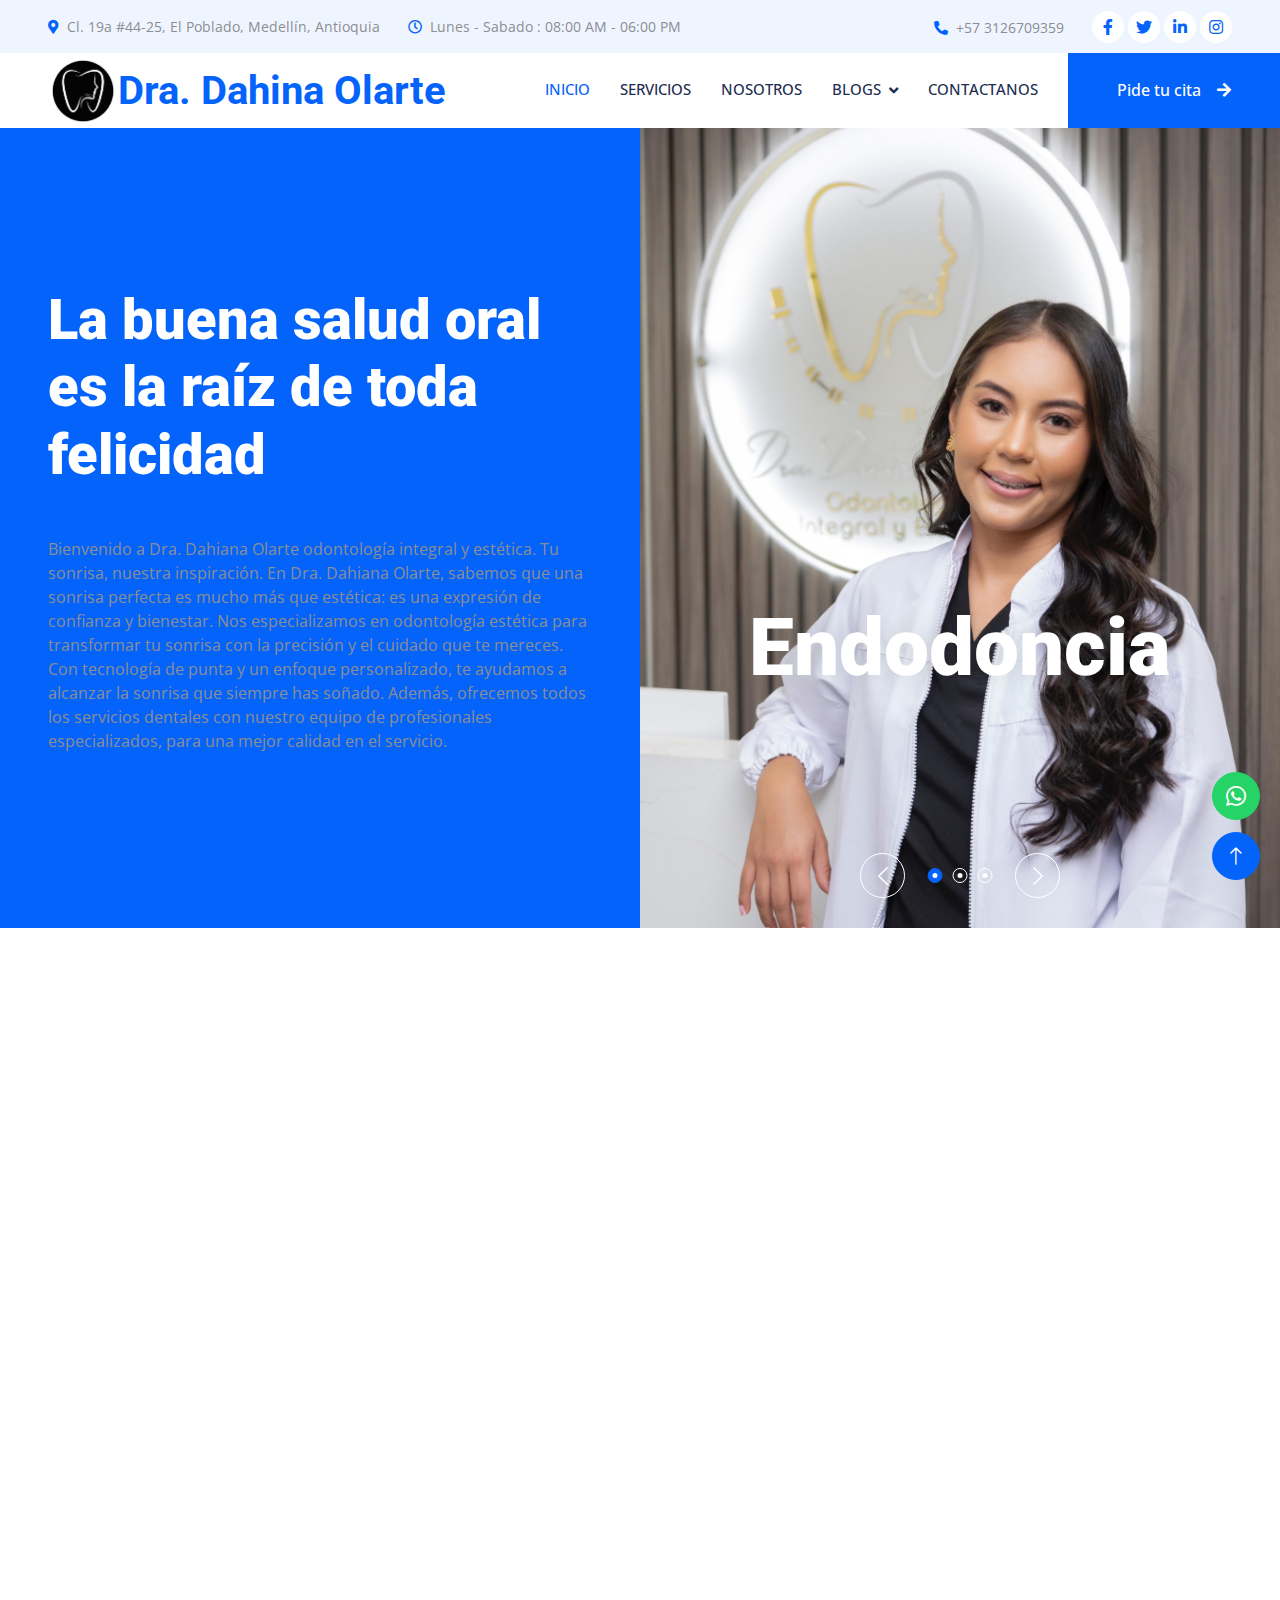
<file: index.html>
<!DOCTYPE html>
<html lang="en">

<head>
    <meta charset="utf-8">
    <title>Dra. Dahiana Olarte</title>
    <meta content="width=device-width, initial-scale=1.0" name="viewport">
    <meta content="" name="keywords">
    <meta content="" name="description">

    <!-- Favicon -->
    <link href="img/favicon.ico" rel="icon">

    <!-- Google Web Fonts -->
    <link rel="preconnect" href="https://fonts.googleapis.com">
    <link rel="preconnect" href="https://fonts.gstatic.com" crossorigin>
    <link href="https://fonts.googleapis.com/css2?family=Open+Sans:wght@400;500&family=Roboto:wght@500;700;900&display=swap" rel="stylesheet"> 

    <!-- Icon Font Stylesheet -->
    <link href="https://cdnjs.cloudflare.com/ajax/libs/font-awesome/5.10.0/css/all.min.css" rel="stylesheet">
    <link href="https://cdn.jsdelivr.net/npm/bootstrap-icons@1.4.1/font/bootstrap-icons.css" rel="stylesheet">

    <!-- Libraries Stylesheet -->
    <link href="lib/animate/animate.min.css" rel="stylesheet">
    <link href="lib/owlcarousel/assets/owl.carousel.min.css" rel="stylesheet">
    <link href="lib/tempusdominus/css/tempusdominus-bootstrap-4.min.css" rel="stylesheet" />

    <!-- Customized Bootstrap Stylesheet -->
    <link href="css/bootstrap.min.css" rel="stylesheet">

    <!-- Template Stylesheet -->
    <link href="css/style.css" rel="stylesheet">
</head>

<body>
    <!-- Spinner Start -->
    <div id="spinner" class="show bg-white position-fixed translate-middle w-100 vh-100 top-50 start-50 d-flex align-items-center justify-content-center">
        <div class="spinner-grow text-primary" style="width: 3rem; height: 3rem;" role="status">
            <span class="sr-only">Loading...</span>
        </div>
    </div>
    <!-- Spinner End -->


    <!-- Topbar Start -->
    <div class="container-fluid bg-light p-0 wow fadeIn" data-wow-delay="0.1s">
        <div class="row gx-0 d-none d-lg-flex">
            <div class="col-lg-7 px-5 text-start">
                <div class="h-100 d-inline-flex align-items-center py-3 me-4">
                    <small class="fa fa-map-marker-alt text-primary me-2"></small>
                    <small>Cl. 19a #44-25, El Poblado, Medellín, Antioquia</small>
                </div>
                <div class="h-100 d-inline-flex align-items-center py-3">
                    <small class="far fa-clock text-primary me-2"></small>
                    <small>Lunes - Sabado : 08:00 AM - 06:00 PM</small>
                </div>
            </div>
            <div class="col-lg-5 px-5 text-end">
                <div class="h-100 d-inline-flex align-items-center py-3 me-4">
                    <small class="fa fa-phone-alt text-primary me-2"></small>
                    <small>+57 3126709359</small>
                </div>
                <div class="h-100 d-inline-flex align-items-center">
                    <a class="btn btn-sm-square rounded-circle bg-white text-primary me-1" href="https://www.facebook.com/profile.php?id=100087294608413&locale=es_LA" target="_blank"><i class="fab fa-facebook-f"></i></a>
                    <a class="btn btn-sm-square rounded-circle bg-white text-primary me-1" href="" target="_blank"><i class="fab fa-twitter"></i></a>
                    <a class="btn btn-sm-square rounded-circle bg-white text-primary me-1" href="" target="_blank"><i class="fab fa-linkedin-in"></i></a>
                    <a class="btn btn-sm-square rounded-circle bg-white text-primary me-0" href="https://www.instagram.com/dra.dahianaolarte/" target="_blank"><i class="fab fa-instagram"></i></a>
                </div>
            </div>
        </div>
    </div>
    <!-- Topbar End -->


    <!-- Navbar Start -->
    <nav class="navbar navbar-expand-lg bg-white navbar-light sticky-top p-0 wow fadeIn" data-wow-delay="0.1s">
        <!-- <a href="index.html" class="navbar-brand d-flex align-items-center px-4 px-lg-5">
            <h1 class="m-0 text-primary"><i class="far fa-hospital me-3"></i>Klinik</h1>
        </a>
        <button type="button" class="navbar-toggler me-4" data-bs-toggle="collapse" data-bs-target="#navbarCollapse">
            <span class="navbar-toggler-icon"></span>
        </button> -->
        
        <a href="index.html" class="navbar-brand d-flex align-items-center px-4 px-lg-5">
            <img class="logo" src="./img/ELEMENTO_1 POSITIVO.png" alt="Klinik Logo" style="height: 70px; width: auto;">
            <h1 class="m-0 text-primary">Dra. Dahina Olarte</h1>
        </a>
        <button type="button" class="navbar-toggler me-4" data-bs-toggle="collapse" data-bs-target="#navbarCollapse">
            <span class="navbar-toggler-icon"></span>
        </button>
        



        <div class="collapse navbar-collapse" id="navbarCollapse">
            <div class="navbar-nav ms-auto p-4 p-lg-0">
                <a href="index.html" class="nav-item nav-link active">Inicio</a>
                <a href="service.html" class="nav-item nav-link">Servicios</a>
                <a href="about.html" class="nav-item nav-link">Nosotros</a>
                <div class="nav-item dropdown">
                    <a href="#" class="nav-link dropdown-toggle" data-bs-toggle="dropdown">Blogs</a>
                    <div class="dropdown-menu rounded-0 rounded-bottom m-0">
                        <a href="feature.html" class="dropdown-item">Características</a>
                        <a href="team.html" class="dropdown-item">Nuestros doctores</a>
                        <a href="appointment.html" class="dropdown-item">Cita</a>
                        <a href="testimonial.html" class="dropdown-item">Testimonios</a>
                        <a href="404.html" class="dropdown-item">404 Page</a>
                    </div>
                </div>
                <a href="contact.html" class="nav-item nav-link">Contactanos</a>
            </div>
            <a href="" class="btn btn-primary rounded-0 py-4 px-lg-5 d-none d-lg-block">Pide tu cita<i class="fa fa-arrow-right ms-3"></i></a>
        </div>
    </nav>
    <!-- Navbar End -->


    <!-- Header Start -->
    <!-- <div class="container-fluid header bg-primary p-0 mb-5">
        <div class="row g-0 align-items-center flex-column-reverse flex-lg-row">
            <div class="col-lg-6 p-5 wow fadeIn" data-wow-delay="0.1s">
                <h1 class="display-4 text-white mb-5">Good Health Is The Root Of All Heppiness</h1>
                <div class="row g-4">
                    <div class="col-sm-4">
                        <div class="border-start border-light ps-4">
                            <h2 class="text-white mb-1" data-toggle="counter-up">123</h2>
                            <p class="text-light mb-0">Expert Doctors</p>
                        </div>
                    </div>
                    <div class="col-sm-4">
                        <div class="border-start border-light ps-4">
                            <h2 class="text-white mb-1" data-toggle="counter-up">1234</h2>
                            <p class="text-light mb-0">Medical Stuff</p>
                        </div>
                    </div>
                    <div class="col-sm-4">
                        <div class="border-start border-light ps-4">
                            <h2 class="text-white mb-1" data-toggle="counter-up">12345</h2>
                            <p class="text-light mb-0">Total Patients</p>
                        </div>
                    </div>
                </div>
            </div>
            <div class="col-lg-6 wow fadeIn" data-wow-delay="0.5s">
                <div class="owl-carousel header-carousel">
                    <div class="owl-carousel-item position-relative">
                        <img class="img-fluid" src="img/carousel-1.jpg" alt="">
                        <div class="owl-carousel-text">
                            <h1 class="display-1 text-white mb-0">Cardiology</h1>
                        </div>
                    </div>
                    <div class="owl-carousel-item position-relative">
                        <img class="img-fluid" src="img/carousel-2.jpg" alt="">
                        <div class="owl-carousel-text">
                            <h1 class="display-1 text-white mb-0">Neurology</h1>
                        </div>
                    </div>
                    <div class="owl-carousel-item position-relative">
                        <img class="img-fluid" src="img/carousel-3.jpg" alt="">
                        <div class="owl-carousel-text">
                            <h1 class="display-1 text-white mb-0">Pulmonary</h1>
                        </div>
                    </div>
                </div>
            </div>
        </div>
    </div> -->

    <div class="container-fluid header bg-primary p-0 mb-5">
        <div class="row g-0 align-items-center flex-column-reverse flex-lg-row">
            <div class="col-lg-6 p-5 wow fadeIn" data-wow-delay="0.1s">
                <h1 class="display-4 text-white mb-5">La buena salud oral es la raíz de toda felicidad</h1>
                <p>
                    Bienvenido a Dra. Dahiana Olarte odontología integral y estética. 
                    Tu sonrisa, nuestra inspiración.
                    
                    En Dra. Dahiana Olarte,  sabemos que una sonrisa perfecta es mucho más que estética: es una expresión de confianza y bienestar. Nos especializamos en odontología estética para transformar tu sonrisa con la precisión y el cuidado que te mereces. Con tecnología de punta y un enfoque personalizado, te ayudamos a alcanzar la sonrisa que siempre has soñado.
                    
                    Además, ofrecemos todos los servicios dentales con nuestro equipo de profesionales especializados, para una mejor calidad en el servicio.</p>
            </div>
            <div class="col-lg-6 wow fadeIn" data-wow-delay="0.5s">
                <div class="owl-carousel header-carousel">
                    <div class="owl-carousel-item position-relative">
                        <img class="img-fluid" src="img/imagenPrincipal.jpg" alt="">
                        <div class="owl-carousel-text">
                            <h1 class="display-1 text-white mb-0">Endodoncia</h1>
                        </div>
                    </div>
                    <div class="owl-carousel-item position-relative">
                        <img class="img-fluid" src="img/imagen1.jpg" alt="">
                        <div class="owl-carousel-text">
                            <h1 class="display-1 text-white mb-0">Endodoncia</h1>
                        </div>
                    </div>
                    <div class="owl-carousel-item position-relative">
                        <img class="img-fluid" src="img/imagen2.jpg" alt="">
                        <div class="owl-carousel-text">
                            <h1 class="display-1 text-white mb-0">Odontología estética</h1>
                        </div>
                    </div>
                </div>
            </div>
        </div>
    </div>


    <!-- Header End -->


    <!-- About Start -->
    <div class="container-xxl py-5">
        <div class="container">
            <div class="row g-5">
                <div class="col-lg-6 wow fadeIn" data-wow-delay="0.1s">
                    <div class="d-flex flex-column">
                        <img class="img-fluid rounded w-75 align-self-end" src="img/mirando_los_dientes.jpg" alt="">
                        <img class="img-fluid rounded w-50 bg-white pt-3 pe-3" src="img/Dentista-con-un-modelo-dental.jpg" alt="" style="margin-top: -25%;">
                    </div>
                </div>
                <div class="col-lg-6 wow fadeIn" data-wow-delay="0.5s">
                    <p class="d-inline-block border rounded-pill py-1 px-4">Sobre nosotros</p>
                    <h1 class="mb-4">¿Por qué debería confiar en nosotros? ¡Conócenos!</h1>
                    <p>Ofrecemos todos los servicios dentales con nuestro equipo de profesionales especializados, garantizando la mejor calidad en cada tratamiento. Redefine tu sonrisa con nosotros. No se trata solo de estética, es una inversión en tu salud bucal y confianza personal. ¡Ven a conocernos y descubre cómo podemos ayudarte a lograr una sonrisa radiante y saludable! Agenda tu cita hoy y comienza el cambio.
                          </p>
                    <p class="mb-4">Redefine tu sonrisa con nosotros. No se trata solo de estética, es una inversión en tu salud y bienestar. ¡Visítanos y descubre cómo podemos transformar tu sonrisa con los mejores tratamientos dentales! Agenda tu cita y comienza el camino hacia una sonrisa perfecta.
                        </p>
                    <p><i class="far fa-check-circle text-primary me-3"></i>Atención odontológica de calidad</p>
                    <p><i class="far fa-check-circle text-primary me-3"></i>Solo odontólogos calificados</p>
                    <p><i class="far fa-check-circle text-primary me-3"></i>Especialistas en tratamientos dentales avanzados</p>
                    <a class="btn btn-primary rounded-pill py-3 px-5 mt-3" href="">Leer mas</a>
                </div>
            </div>
        </div>
    </div>
    <!-- About End -->


    <!-- Service Start -->
    <div class="container-xxl py-5">
        <div class="container">
            <div class="text-center mx-auto mb-5 wow fadeInUp" data-wow-delay="0.1s" style="max-width: 600px;">
                <p class="d-inline-block border rounded-pill py-1 px-4">servicios</p>
                <h1>
                    Soluciones de atención oral</h1>
            </div>
            <div class="row g-4">
                <div class="col-lg-4 col-md-6 wow fadeInUp" data-wow-delay="0.1s">
                    <div class="service-item bg-light rounded h-100 p-4 text-center">
                        <div class="d-inline-flex align-items-center justify-content-center bg-white rounded-circle mb-4" style="width: 190px; height: 190px;">
                            <img src="./img/sonrisa.jpg" alt="Descripción de la imagen" class="rounded-circle" style="width: 100%; height: 100%; object-fit: cover;">
                        </div>
                        <h4 class="mb-3">Diseño de sonrisa</h4>
                        <a class="btn" href=""><i class="fa fa-plus text-primary me-3"></i>Leer mas</a>
                    </div>
                </div>
                <div class="col-lg-4 col-md-6 wow fadeInUp" data-wow-delay="0.3s">
                    <div class="service-item bg-light rounded h-100 p-4 text-center">
                        <div class="d-inline-flex align-items-center justify-content-center bg-white mb-4" style="border-radius: 10%; width: 280px; height: 180px;">
                            <img src="./img/sonrisa.jpg" alt="Descripción de la imagen" style="border-radius: 10%; width: 100%; height: 100%; object-fit: contain cover;">
                        </div>
                        <h4 class="mb-3">Blanqueamiento dental</h4>
                        <a class="btn" href=""><i class="fa fa-plus text-primary me-3"></i>Leer mas</a>
                    </div>
                    
                </div>
                <div class="col-lg-4 col-md-6 wow fadeInUp" data-wow-delay="0.5s">
                    <div class="service-item bg-light rounded h-100 p-5">
                        <div class="d-inline-flex align-items-center justify-content-center bg-white rounded-circle mb-4" style="width: 65px; height: 65px;">
                            <i class="fa fa-brain text-primary fs-4"></i>
                        </div>
                        <h4 class="mb-3">Limpieza dental</h4>
                        <p class="mb-4">Erat ipsum justo amet duo et elitr dolor, est duo duo eos lorem sed diam stet diam sed stet.</p>
                        <a class="btn" href=""><i class="fa fa-plus text-primary me-3"></i>Leer mas</a>
                    </div>
                </div>
                <div class="col-lg-4 col-md-6 wow fadeInUp" data-wow-delay="0.1s">
                    <div class="service-item bg-light rounded h-100 p-5">
                        <div class="d-inline-flex align-items-center justify-content-center bg-white rounded-circle mb-4" style="width: 65px; height: 65px;">
                            <i class="fa fa-wheelchair text-primary fs-4"></i>
                        </div>
                        <h4 class="mb-3">Ortodoncia</h4>
                        <p class="mb-4">Erat ipsum justo amet duo et elitr dolor, est duo duo eos lorem sed diam stet diam sed stet.</p>
                        <a class="btn" href=""><i class="fa fa-plus text-primary me-3"></i>Read More</a>
                    </div>
                </div>
                <div class="col-lg-4 col-md-6 wow fadeInUp" data-wow-delay="0.3s">
                    <div class="service-item bg-light rounded h-100 p-5">
                        <div class="d-inline-flex align-items-center justify-content-center bg-white rounded-circle mb-4" style="width: 65px; height: 65px;">
                            <i class="fa fa-tooth text-primary fs-4"></i>
                        </div>
                        <h4 class="mb-3">Endodoncia</h4>
                        <p class="mb-4">Erat ipsum justo amet duo et elitr dolor, est duo duo eos lorem sed diam stet diam sed stet.</p>
                        <a class="btn" href=""><i class="fa fa-plus text-primary me-3"></i>Read More</a>
                    </div>
                </div>
                <div class="col-lg-4 col-md-6 wow fadeInUp" data-wow-delay="0.5s">
                    <div class="service-item bg-light rounded h-100 p-5">
                        <div class="d-inline-flex align-items-center justify-content-center bg-white rounded-circle mb-4" style="width: 65px; height: 65px;">
                            <i class="fa fa-vials text-primary fs-4"></i>
                        </div>
                        <h4 class="mb-3">cirugia maximofacial</h4>
                        <p class="mb-4">Erat ipsum justo amet duo et elitr dolor, est duo duo eos lorem sed diam stet diam sed stet.</p>
                        <a class="btn" href=""><i class="fa fa-plus text-primary me-3"></i>Read More</a>
                    </div>
                </div>
                <div class="col-lg-4 col-md-6 wow fadeInUp" data-wow-delay="0.5s">
                    <div class="service-item bg-light rounded h-100 p-5">
                        <div class="d-inline-flex align-items-center justify-content-center bg-white rounded-circle mb-4" style="width: 65px; height: 65px;">
                            <i class="fa fa-vials text-primary fs-4"></i>
                        </div>
                        <h4 class="mb-3">Peridoncia</h4>
                        <p class="mb-4">Erat ipsum justo amet duo et elitr dolor, est duo duo eos lorem sed diam stet diam sed stet.</p>
                        <a class="btn" href=""><i class="fa fa-plus text-primary me-3"></i>Read More</a>
                    </div>
                </div>
                <div class="col-lg-4 col-md-6 wow fadeInUp" data-wow-delay="0.5s">
                    <div class="service-item bg-light rounded h-100 p-5">
                        <div class="d-inline-flex align-items-center justify-content-center bg-white rounded-circle mb-4" style="width: 65px; height: 65px;">
                            <i class="fa fa-vials text-primary fs-4"></i>
                        </div>
                        <h4 class="mb-3">Protesis dental</h4>
                        <p class="mb-4">Erat ipsum justo amet duo et elitr dolor, est duo duo eos lorem sed diam stet diam sed stet.</p>
                        <a class="btn" href=""><i class="fa fa-plus text-primary me-3"></i>Read More</a>
                    </div>
                </div>
            </div>
        </div>
    </div>
    <!-- Service End -->


    <!-- Feature Start -->
    <div class="container-fluid bg-primary overflow-hidden my-5 px-lg-0">
        <div class="container feature px-lg-0">
            <div class="row g-0 mx-lg-0">
                <div class="col-lg-6 feature-text py-5 wow fadeIn" data-wow-delay="0.1s">
                    <div class="p-lg-5 ps-lg-0">
                        <p class="d-inline-block border rounded-pill text-light py-1 px-4">Características</p>
                        <h1 class="text-white mb-4">¿Por qué elegirnos?</h1>
                        <p class="text-white mb-4 pb-2">En nuestra clínica, nos preocupamos por mucho más que solo tu sonrisa: nos enfocamos en brindarte una experiencia cómoda, cálida y personalizada desde el primer momento. Creemos que cada paciente es único, por lo que trabajamos para entender tus necesidades y superar tus expectativas. Nuestra pasión por la odontología va de la mano con el compromiso de construir relaciones basadas en la confianza y el respeto. Aquí encontrarás un equipo que no solo cuida tus dientes, sino también tu tranquilidad y bienestar.</p>
                        <div class="row g-4">
                            <div class="col-6">
                                <div class="d-flex align-items-center">
                                    <div class="d-flex flex-shrink-0 align-items-center justify-content-center rounded-circle bg-light" style="width: 55px; height: 55px;">
                                        <i class="fa fa-user-md text-primary"></i>
                                    </div>
                                    <div class="ms-4">
                                        <p class="text-white mb-2">Experiencia</p>
                                        <h5 class="text-white mb-0">+5 años cuidando sonrisas</h5>
                                    </div>
                                </div>
                            </div>
                            <div class="col-6">
                                <div class="d-flex align-items-center">
                                    <div class="d-flex flex-shrink-0 align-items-center justify-content-center rounded-circle bg-light" style="width: 55px; height: 55px;">
                                        <i class="fa fa-check text-primary"></i>
                                    </div>
                                    <div class="ms-4">
                                        <p class="text-white mb-2">Nuestros especialistas</p>
                                        <h5 class="text-white mb-0">Odontólogos certificados</h5>
                                    </div>
                                </div>
                            </div>
                            <div class="col-6">
                                <div class="d-flex align-items-center">
                                    <div class="d-flex flex-shrink-0 align-items-center justify-content-center rounded-circle bg-light" style="width: 55px; height: 55px;">
                                        <i class="fas fa-tooth text-primary"></i>
                                    </div>
                                    <div class="ms-4">
                                        <p class="text-white mb-2">Innovación</p>
                                        <h5 class="text-white mb-0">Equipos de última generación</h5>
                                    </div>
                                </div>
                            </div>
                            <div class="col-6">
                                <div class="d-flex align-items-center">
                                    <div class="d-flex flex-shrink-0 align-items-center justify-content-center rounded-circle bg-light" style="width: 55px; height: 55px;">
                                        <i class="fas fa-stethoscope text-primary"></i>
                                    </div>
                                    <div class="ms-4">
                                        <p class="text-white mb-2">Nuestro compromiso</p>
                                        <h5 class="text-white mb-0">Trato humano y cercano</h5>
                                    </div>
                                </div>
                            </div>
                        </div>
                    </div>
                </div>
                <div class="col-lg-6 pe-lg-0 wow fadeIn" data-wow-delay="0.5s" style="min-height: 400px;">
                    <div class="position-relative h-100">
                        <img class="position-absolute img-fluid w-100 h-100" src="img/feature.jpg" style="object-fit: cover;" alt="">
                    </div>
                </div>
            </div>
        </div>
    </div>
    <!-- Feature End -->


    <!-- Team Start -->
    <div class="container-xxl py-5">
        <div class="container">
            <div class="text-center mx-auto mb-5 wow fadeInUp" data-wow-delay="0.1s" style="max-width: 600px;">
                <p class="d-inline-block border rounded-pill py-1 px-4">Doctores</p>
                <h1>Nuestros Experimentados Doctores</h1>
            </div>
            <div class="row g-4">
                <div class="col-lg-3 col-md-6 wow fadeInUp" data-wow-delay="0.1s">
                    <div class="team-item position-relative rounded overflow-hidden">
                        <div class="overflow-hidden">
                            <img class="img-fluid" src="img/team-1.jpg" alt="">
                        </div>
                        <div class="team-text bg-light text-center p-4">
                            <h5>Doctor Name</h5>
                            <p class="text-primary">Department</p>
                            <div class="team-social text-center">
                                <a class="btn btn-square" href=""><i class="fab fa-facebook-f"></i></a>
                                <a class="btn btn-square" href=""><i class="fab fa-twitter"></i></a>
                                <a class="btn btn-square" href=""><i class="fab fa-instagram"></i></a>
                            </div>
                        </div>
                    </div>
                </div>
                <div class="col-lg-3 col-md-6 wow fadeInUp" data-wow-delay="0.3s">
                    <div class="team-item position-relative rounded overflow-hidden">
                        <div class="overflow-hidden">
                            <img class="img-fluid" src="img/team-2.jpg" alt="">
                        </div>
                        <div class="team-text bg-light text-center p-4">
                            <h5>Doctor Name</h5>
                            <p class="text-primary">Department</p>
                            <div class="team-social text-center">
                                <a class="btn btn-square" href=""><i class="fab fa-facebook-f"></i></a>
                                <a class="btn btn-square" href=""><i class="fab fa-twitter"></i></a>
                                <a class="btn btn-square" href=""><i class="fab fa-instagram"></i></a>
                            </div>
                        </div>
                    </div>
                </div>
                <div class="col-lg-3 col-md-6 wow fadeInUp" data-wow-delay="0.5s">
                    <div class="team-item position-relative rounded overflow-hidden">
                        <div class="overflow-hidden">
                            <img class="img-fluid" src="img/team-3.jpg" alt="">
                        </div>
                        <div class="team-text bg-light text-center p-4">
                            <h5>Doctor Name</h5>
                            <p class="text-primary">Department</p>
                            <div class="team-social text-center">
                                <a class="btn btn-square" href=""><i class="fab fa-facebook-f"></i></a>
                                <a class="btn btn-square" href=""><i class="fab fa-twitter"></i></a>
                                <a class="btn btn-square" href=""><i class="fab fa-instagram"></i></a>
                            </div>
                        </div>
                    </div>
                </div>
                <div class="col-lg-3 col-md-6 wow fadeInUp" data-wow-delay="0.7s">
                    <div class="team-item position-relative rounded overflow-hidden">
                        <div class="overflow-hidden">
                            <img class="img-fluid" src="img/team-4.jpg" alt="">
                        </div>
                        <div class="team-text bg-light text-center p-4">
                            <h5>Doctor Name</h5>
                            <p class="text-primary">Department</p>
                            <div class="team-social text-center">
                                <a class="btn btn-square" href=""><i class="fab fa-facebook-f"></i></a>
                                <a class="btn btn-square" href=""><i class="fab fa-twitter"></i></a>
                                <a class="btn btn-square" href=""><i class="fab fa-instagram"></i></a>
                            </div>
                        </div>
                    </div>
                </div>
            </div>
        </div>
    </div>
    <!-- Team End -->


    <!-- Appointment Start -->
    <div class="container-xxl py-5">
        <div class="container">
            <div class="row g-5">
                <div class="col-lg-6 wow fadeInUp" data-wow-delay="0.1s">
                    <p class="d-inline-block border rounded-pill py-1 px-4">Appointment</p>
                    <h1 class="mb-4">Haga una cita para visitar a nuestro médico</h1>
                    <p class="mb-4">Tempor erat elitr rebum at clita. Diam dolor diam ipsum sit. Aliqu diam amet diam et eos. Clita erat ipsum et lorem et sit, sed stet lorem sit clita duo justo magna dolore erat amet</p>
                    <div class="bg-light rounded d-flex align-items-center p-5 mb-4">
                        <div class="d-flex flex-shrink-0 align-items-center justify-content-center rounded-circle bg-white" style="width: 55px; height: 55px;">
                            <i class="fa fa-phone-alt text-primary"></i>
                        </div>
                        <div class="ms-4">
                            <p class="mb-2">Llámanos ahora</p>
                            <h5 class="mb-0">+012 345 6789</h5>
                        </div>
                    </div>
                    <div class="bg-light rounded d-flex align-items-center p-5">
                        <div class="d-flex flex-shrink-0 align-items-center justify-content-center rounded-circle bg-white" style="width: 55px; height: 55px;">
                            <i class="fa fa-envelope-open text-primary"></i>
                        </div>
                        <div class="ms-4">
                            <p class="mb-2">Envíenos un correo electrónico ahora</p>
                            <h5 class="mb-0">info@example.com</h5>
                        </div>
                    </div>
                </div>
                <div class="col-lg-6 wow fadeInUp" data-wow-delay="0.5s">
                    <div class="bg-light rounded h-100 d-flex align-items-center p-5">
                        <form>
                            <div class="row g-3">
                                <div class="col-12 col-sm-6">
                                    <input type="text" class="form-control border-0" placeholder="Your Name" style="height: 55px;">
                                </div>
                                <div class="col-12 col-sm-6">
                                    <input type="email" class="form-control border-0" placeholder="Your Email" style="height: 55px;">
                                </div>
                                <div class="col-12 col-sm-6">
                                    <input type="text" class="form-control border-0" placeholder="Your Mobile" style="height: 55px;">
                                </div>
                                <div class="col-12 col-sm-6">
                                    <select class="form-select border-0" style="height: 55px;">
                                        <option selected>Choose Doctor</option>
                                        <option value="1">Doctor 1</option>
                                        <option value="2">Doctor 2</option>
                                        <option value="3">Doctor 3</option>
                                    </select>
                                </div>
                                <div class="col-12 col-sm-6">
                                    <div class="date" id="date" data-target-input="nearest">
                                        <input type="text"
                                            class="form-control border-0 datetimepicker-input"
                                            placeholder="Choose Date" data-target="#date" data-toggle="datetimepicker" style="height: 55px;">
                                    </div>
                                </div>
                                <div class="col-12 col-sm-6">
                                    <div class="time" id="time" data-target-input="nearest">
                                        <input type="text"
                                            class="form-control border-0 datetimepicker-input"
                                            placeholder="Choose Date" data-target="#time" data-toggle="datetimepicker" style="height: 55px;">
                                    </div>
                                </div>
                                <div class="col-12">
                                    <textarea class="form-control border-0" rows="5" placeholder="Describe your problem"></textarea>
                                </div>
                                <div class="col-12">
                                    <button class="btn btn-primary w-100 py-3" type="submit">Book Appointment</button>
                                </div>
                            </div>
                        </form>
                    </div>
                </div>
            </div>
        </div>
    </div>
    <!-- Appointment End -->


    <!-- Testimonial Start -->
    <div class="container-xxl py-5">
        <div class="container">
            <div class="text-center mx-auto mb-5 wow fadeInUp" data-wow-delay="0.1s" style="max-width: 600px;">
                <p class="d-inline-block border rounded-pill py-1 px-4">Testimonios</p>
                <h1>¡Qué dicen nuestros pacientes!</h1>
            </div>
            <div class="owl-carousel testimonial-carousel wow fadeInUp" data-wow-delay="0.1s">
                <div class="testimonial-item text-center">
                    <img class="img-fluid bg-light rounded-circle p-2 mx-auto mb-4" src="img/testimonial-1.jpg" style="width: 100px; height: 100px;">
                    <div class="testimonial-text rounded text-center p-4">
                        <p>Clita clita tempor justo dolor ipsum amet kasd amet duo justo duo duo labore sed sed. Magna ut diam sit et amet stet eos sed clita erat magna elitr erat sit sit erat at rebum justo sea clita.</p>
                        <h5 class="mb-1">Patient Name</h5>
                        <span class="fst-italic">Profession</span>
                    </div>
                </div>
                <div class="testimonial-item text-center">
                    <img class="img-fluid bg-light rounded-circle p-2 mx-auto mb-4" src="img/testimonial-2.jpg" style="width: 100px; height: 100px;">
                    <div class="testimonial-text rounded text-center p-4">
                        <p>Clita clita tempor justo dolor ipsum amet kasd amet duo justo duo duo labore sed sed. Magna ut diam sit et amet stet eos sed clita erat magna elitr erat sit sit erat at rebum justo sea clita.</p>
                        <h5 class="mb-1">Patient Name</h5>
                        <span class="fst-italic">Profession</span>
                    </div>
                </div>
                <div class="testimonial-item text-center">
                    <img class="img-fluid bg-light rounded-circle p-2 mx-auto mb-4" src="img/testimonial-3.jpg" style="width: 100px; height: 100px;">
                    <div class="testimonial-text rounded text-center p-4">
                        <p>Clita clita tempor justo dolor ipsum amet kasd amet duo justo duo duo labore sed sed. Magna ut diam sit et amet stet eos sed clita erat magna elitr erat sit sit erat at rebum justo sea clita.</p>
                        <h5 class="mb-1">Patient Name</h5>
                        <span class="fst-italic">Profession</span>
                    </div>
                </div>
            </div>
        </div>
    </div>
    <!-- Testimonial End -->


    <!-- Footer Start -->
    <div class="container-fluid bg-dark text-light footer mt-5 pt-5 wow fadeIn" data-wow-delay="0.1s">
        <div class="container py-5">
            <div class="row g-5">
                <div class="col-lg-3 col-md-6">
                    <h5 class="text-light mb-4">Address</h5>
                    <p class="mb-2"><i class="fa fa-map-marker-alt me-3"></i>123 Street, New York, USA</p>
                    <p class="mb-2"><i class="fa fa-phone-alt me-3"></i>+012 345 67890</p>
                    <p class="mb-2"><i class="fa fa-envelope me-3"></i>info@example.com</p>
                    <div class="d-flex pt-2">
                        <a class="btn btn-outline-light btn-social rounded-circle" href=""><i class="fab fa-twitter"></i></a>
                        <a class="btn btn-outline-light btn-social rounded-circle" href=""><i class="fab fa-facebook-f"></i></a>
                        <a class="btn btn-outline-light btn-social rounded-circle" href=""><i class="fab fa-youtube"></i></a>
                        <a class="btn btn-outline-light btn-social rounded-circle" href=""><i class="fab fa-linkedin-in"></i></a>
                    </div>
                </div>
                <div class="col-lg-3 col-md-6">
                    <h5 class="text-light mb-4">Services</h5>
                    <a class="btn btn-link" href="">Cardiology</a>
                    <a class="btn btn-link" href="">Pulmonary</a>
                    <a class="btn btn-link" href="">Neurology</a>
                    <a class="btn btn-link" href="">Orthopedics</a>
                    <a class="btn btn-link" href="">Laboratory</a>
                </div>
                <div class="col-lg-3 col-md-6">
                    <h5 class="text-light mb-4">Quick Links</h5>
                    <a class="btn btn-link" href="">About Us</a>
                    <a class="btn btn-link" href="">Contact Us</a>
                    <a class="btn btn-link" href="">Our Services</a>
                    <a class="btn btn-link" href="">Terms & Condition</a>
                    <a class="btn btn-link" href="">Support</a>
                </div>
                <div class="col-lg-3 col-md-6">
                    <h5 class="text-light mb-4">Newsletter</h5>
                    <p>Dolor amet sit justo amet elitr clita ipsum elitr est.</p>
                    <div class="position-relative mx-auto" style="max-width: 400px;">
                        <input class="form-control border-0 w-100 py-3 ps-4 pe-5" type="text" placeholder="Your email">
                        <button type="button" class="btn btn-primary py-2 position-absolute top-0 end-0 mt-2 me-2">SignUp</button>
                    </div>
                </div>
            </div>
        </div>
        <div class="container">
            <div class="copyright">
                <div class="row">
                    <div class="col-md-6 text-center text-md-start mb-3 mb-md-0">
                        &copy; <a class="border-bottom" href="#">Your Site Name</a>, All Right Reserved.
                    </div>
                    <div class="col-md-6 text-center text-md-end">
                        <!--/*** This template is free as long as you keep the footer author’s credit link/attribution link/backlink. If you'd like to use the template without the footer author’s credit link/attribution link/backlink, you can purchase the Credit Removal License from "https://htmlcodex.com/credit-removal". Thank you for your support. ***/-->
                        Designed By <a class="border-bottom" href="https://htmlcodex.com">HTML Codex</a>
                    </div>
                </div>
            </div>
        </div>
    </div>
    <!-- Footer End -->


    <!-- Back to Top -->
    
    <a href="#" class="btn btn-lg btn-primary btn-lg-square rounded-circle whatsapp-button"><i class="bi bi-whatsapp"></i></a>

    <a href="#" class="btn btn-lg btn-primary btn-lg-square rounded-circle back-to-top"><i class="bi bi-arrow-up"></i></a>


    <!-- JavaScript Libraries -->
    <script src="https://code.jquery.com/jquery-3.4.1.min.js"></script>
    <script src="https://cdn.jsdelivr.net/npm/bootstrap@5.0.0/dist/js/bootstrap.bundle.min.js"></script>
    <script src="lib/wow/wow.min.js"></script>
    <script src="lib/easing/easing.min.js"></script>
    <script src="lib/waypoints/waypoints.min.js"></script>
    <script src="lib/counterup/counterup.min.js"></script>
    <script src="lib/owlcarousel/owl.carousel.min.js"></script>
    <script src="lib/tempusdominus/js/moment.min.js"></script>
    <script src="lib/tempusdominus/js/moment-timezone.min.js"></script>
    <script src="lib/tempusdominus/js/tempusdominus-bootstrap-4.min.js"></script>

    <!-- Template Javascript -->
    <script src="js/main.js"></script>
</body>

</html>
</file>
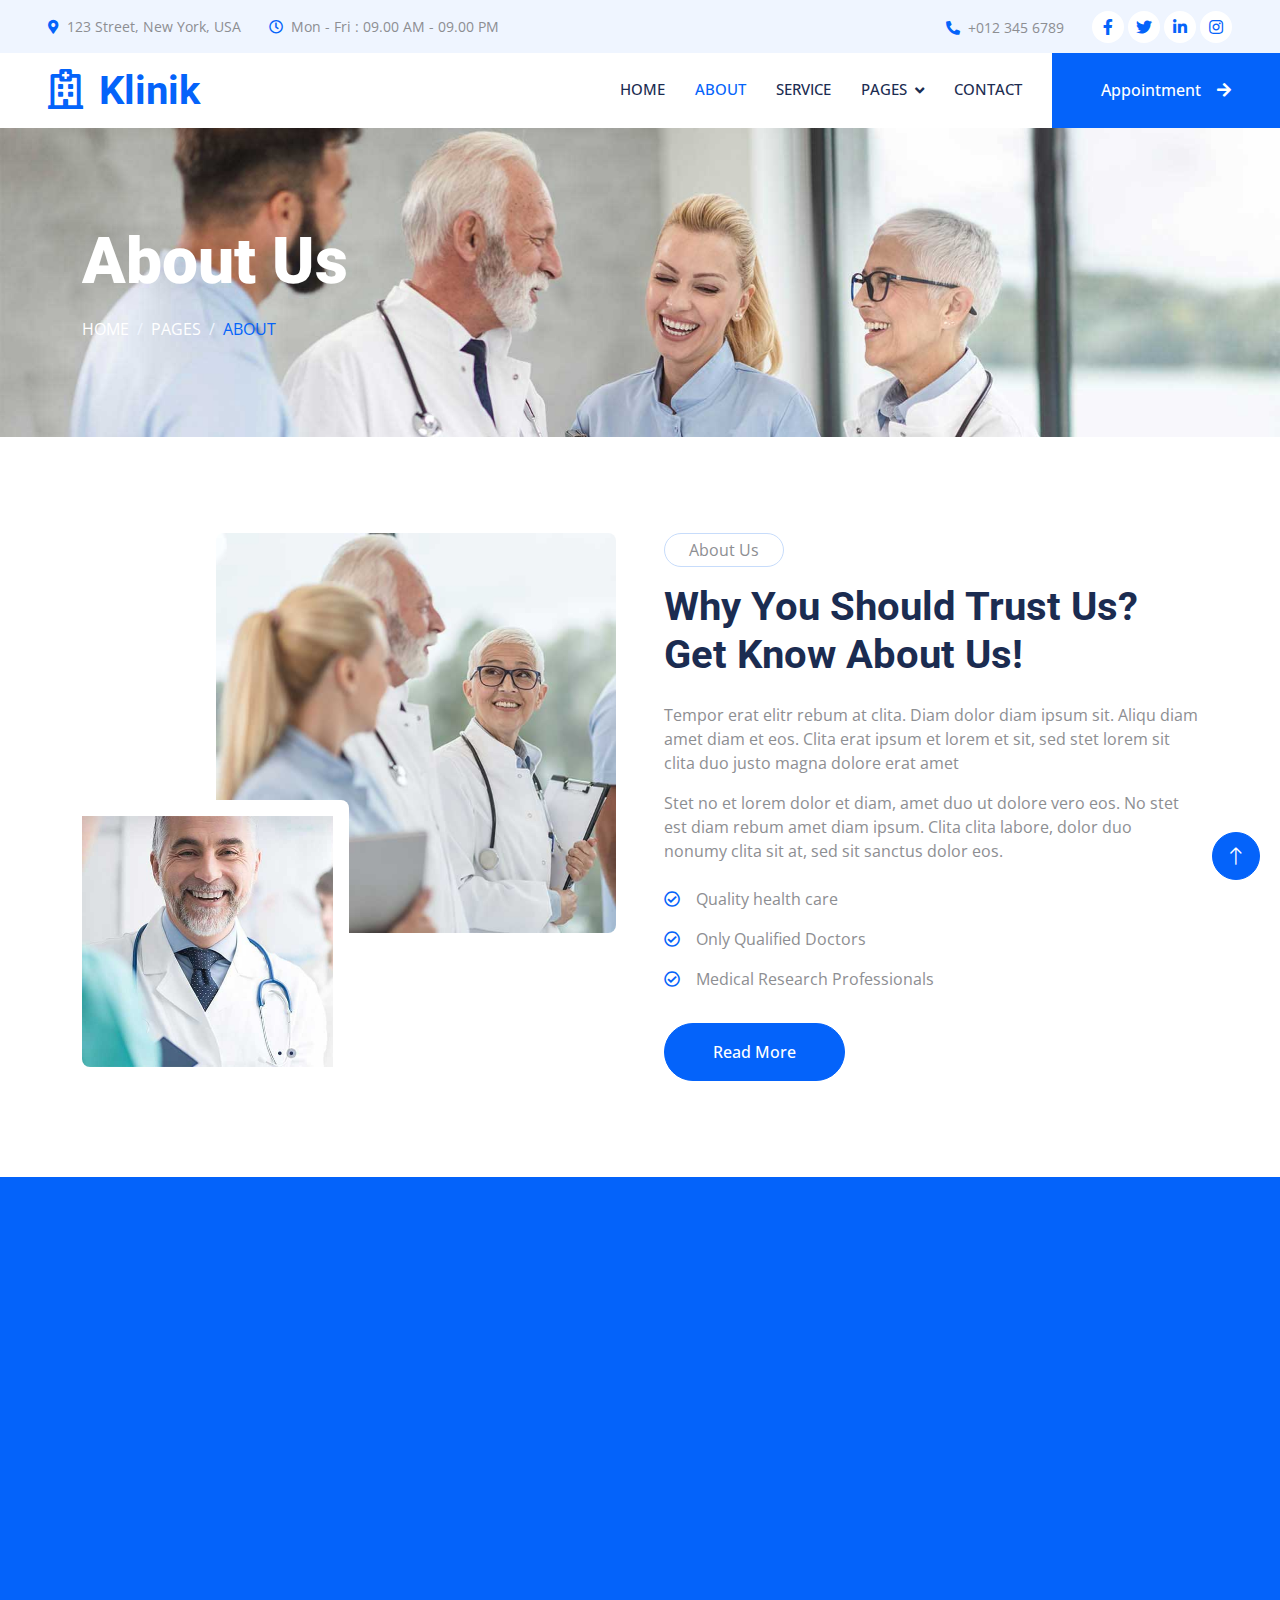
<file: about.html>
<!DOCTYPE html>
<html lang="en">

<head>
    <meta charset="utf-8">
    <title>Klinik - Clinic Website Template</title>
    <meta content="width=device-width, initial-scale=1.0" name="viewport">
    <meta content="" name="keywords">
    <meta content="" name="description">

    <!-- Favicon -->
    <link href="img/favicon.ico" rel="icon">

    <!-- Google Web Fonts -->
    <link rel="preconnect" href="https://fonts.googleapis.com">
    <link rel="preconnect" href="https://fonts.gstatic.com" crossorigin>
    <link href="https://fonts.googleapis.com/css2?family=Open+Sans:wght@400;500&family=Roboto:wght@500;700;900&display=swap" rel="stylesheet"> 

    <!-- Icon Font Stylesheet -->
    <link href="https://cdnjs.cloudflare.com/ajax/libs/font-awesome/5.10.0/css/all.min.css" rel="stylesheet">
    <link href="https://cdn.jsdelivr.net/npm/bootstrap-icons@1.4.1/font/bootstrap-icons.css" rel="stylesheet">

    <!-- Libraries Stylesheet -->
    <link href="lib/animate/animate.min.css" rel="stylesheet">
    <link href="lib/owlcarousel/assets/owl.carousel.min.css" rel="stylesheet">
    <link href="lib/tempusdominus/css/tempusdominus-bootstrap-4.min.css" rel="stylesheet" />

    <!-- Customized Bootstrap Stylesheet -->
    <link href="css/bootstrap.min.css" rel="stylesheet">

    <!-- Template Stylesheet -->
    <link href="css/style.css" rel="stylesheet">
</head>

<body>
    <!-- Spinner Start -->
    <div id="spinner" class="show bg-white position-fixed translate-middle w-100 vh-100 top-50 start-50 d-flex align-items-center justify-content-center">
        <div class="spinner-grow text-primary" style="width: 3rem; height: 3rem;" role="status">
            <span class="sr-only">Loading...</span>
        </div>
    </div>
    <!-- Spinner End -->


    <!-- Topbar Start -->
    <div class="container-fluid bg-light p-0 wow fadeIn" data-wow-delay="0.1s">
        <div class="row gx-0 d-none d-lg-flex">
            <div class="col-lg-7 px-5 text-start">
                <div class="h-100 d-inline-flex align-items-center py-3 me-4">
                    <small class="fa fa-map-marker-alt text-primary me-2"></small>
                    <small>123 Street, New York, USA</small>
                </div>
                <div class="h-100 d-inline-flex align-items-center py-3">
                    <small class="far fa-clock text-primary me-2"></small>
                    <small>Mon - Fri : 09.00 AM - 09.00 PM</small>
                </div>
            </div>
            <div class="col-lg-5 px-5 text-end">
                <div class="h-100 d-inline-flex align-items-center py-3 me-4">
                    <small class="fa fa-phone-alt text-primary me-2"></small>
                    <small>+012 345 6789</small>
                </div>
                <div class="h-100 d-inline-flex align-items-center">
                    <a class="btn btn-sm-square rounded-circle bg-white text-primary me-1" href=""><i class="fab fa-facebook-f"></i></a>
                    <a class="btn btn-sm-square rounded-circle bg-white text-primary me-1" href=""><i class="fab fa-twitter"></i></a>
                    <a class="btn btn-sm-square rounded-circle bg-white text-primary me-1" href=""><i class="fab fa-linkedin-in"></i></a>
                    <a class="btn btn-sm-square rounded-circle bg-white text-primary me-0" href=""><i class="fab fa-instagram"></i></a>
                </div>
            </div>
        </div>
    </div>
    <!-- Topbar End -->


    <!-- Navbar Start -->
    <nav class="navbar navbar-expand-lg bg-white navbar-light sticky-top p-0 wow fadeIn" data-wow-delay="0.1s">
        <a href="index.html" class="navbar-brand d-flex align-items-center px-4 px-lg-5">
            <h1 class="m-0 text-primary"><i class="far fa-hospital me-3"></i>Klinik</h1>
        </a>
        <button type="button" class="navbar-toggler me-4" data-bs-toggle="collapse" data-bs-target="#navbarCollapse">
            <span class="navbar-toggler-icon"></span>
        </button>
        <div class="collapse navbar-collapse" id="navbarCollapse">
            <div class="navbar-nav ms-auto p-4 p-lg-0">
                <a href="index.html" class="nav-item nav-link">Home</a>
                <a href="about.html" class="nav-item nav-link active">About</a>
                <a href="service.html" class="nav-item nav-link">Service</a>
                <div class="nav-item dropdown">
                    <a href="#" class="nav-link dropdown-toggle" data-bs-toggle="dropdown">Pages</a>
                    <div class="dropdown-menu rounded-0 rounded-bottom m-0">
                        <a href="feature.html" class="dropdown-item">Feature</a>
                        <a href="team.html" class="dropdown-item">Our Doctor</a>
                        <a href="appointment.html" class="dropdown-item">Appointment</a>
                        <a href="testimonial.html" class="dropdown-item">Testimonial</a>
                        <a href="404.html" class="dropdown-item">404 Page</a>
                    </div>
                </div>
                <a href="contact.html" class="nav-item nav-link">Contact</a>
            </div>
            <a href="" class="btn btn-primary rounded-0 py-4 px-lg-5 d-none d-lg-block">Appointment<i class="fa fa-arrow-right ms-3"></i></a>
        </div>
    </nav>
    <!-- Navbar End -->


    <!-- Page Header Start -->
    <div class="container-fluid page-header py-5 mb-5 wow fadeIn" data-wow-delay="0.1s">
        <div class="container py-5">
            <h1 class="display-3 text-white mb-3 animated slideInDown">About Us</h1>
            <nav aria-label="breadcrumb animated slideInDown">
                <ol class="breadcrumb text-uppercase mb-0">
                    <li class="breadcrumb-item"><a class="text-white" href="#">Home</a></li>
                    <li class="breadcrumb-item"><a class="text-white" href="#">Pages</a></li>
                    <li class="breadcrumb-item text-primary active" aria-current="page">About</li>
                </ol>
            </nav>
        </div>
    </div>
    <!-- Page Header End -->


    <!-- About Start -->
    <div class="container-xxl py-5">
        <div class="container">
            <div class="row g-5">
                <div class="col-lg-6 wow fadeIn" data-wow-delay="0.1s">
                    <div class="d-flex flex-column">
                        <img class="img-fluid rounded w-75 align-self-end" src="img/about-1.jpg" alt="">
                        <img class="img-fluid rounded w-50 bg-white pt-3 pe-3" src="img/about-2.jpg" alt="" style="margin-top: -25%;">
                    </div>
                </div>
                <div class="col-lg-6 wow fadeIn" data-wow-delay="0.5s">
                    <p class="d-inline-block border rounded-pill py-1 px-4">About Us</p>
                    <h1 class="mb-4">Why You Should Trust Us? Get Know About Us!</h1>
                    <p>Tempor erat elitr rebum at clita. Diam dolor diam ipsum sit. Aliqu diam amet diam et eos. Clita erat ipsum et lorem et sit, sed stet lorem sit clita duo justo magna dolore erat amet</p>
                    <p class="mb-4">Stet no et lorem dolor et diam, amet duo ut dolore vero eos. No stet est diam rebum amet diam ipsum. Clita clita labore, dolor duo nonumy clita sit at, sed sit sanctus dolor eos.</p>
                    <p><i class="far fa-check-circle text-primary me-3"></i>Quality health care</p>
                    <p><i class="far fa-check-circle text-primary me-3"></i>Only Qualified Doctors</p>
                    <p><i class="far fa-check-circle text-primary me-3"></i>Medical Research Professionals</p>
                    <a class="btn btn-primary rounded-pill py-3 px-5 mt-3" href="">Read More</a>
                </div>
            </div>
        </div>
    </div>
    <!-- About End -->


    <!-- Feature Start -->
    <div class="container-fluid bg-primary overflow-hidden my-5 px-lg-0">
        <div class="container feature px-lg-0">
            <div class="row g-0 mx-lg-0">
                <div class="col-lg-6 feature-text py-5 wow fadeIn" data-wow-delay="0.1s">
                    <div class="p-lg-5 ps-lg-0">
                        <p class="d-inline-block border rounded-pill text-light py-1 px-4">Features</p>
                        <h1 class="text-white mb-4">Why Choose Us</h1>
                        <p class="text-white mb-4 pb-2">Tempor erat elitr rebum at clita. Diam dolor diam ipsum sit. Aliqu diam amet diam et eos. Clita erat ipsum et lorem et sit, sed stet lorem sit clita duo justo erat amet</p>
                        <div class="row g-4">
                            <div class="col-6">
                                <div class="d-flex align-items-center">
                                    <div class="d-flex flex-shrink-0 align-items-center justify-content-center rounded-circle bg-light" style="width: 55px; height: 55px;">
                                        <i class="fa fa-user-md text-primary"></i>
                                    </div>
                                    <div class="ms-4">
                                        <p class="text-white mb-2">Experience</p>
                                        <h5 class="text-white mb-0">Doctors</h5>
                                    </div>
                                </div>
                            </div>
                            <div class="col-6">
                                <div class="d-flex align-items-center">
                                    <div class="d-flex flex-shrink-0 align-items-center justify-content-center rounded-circle bg-light" style="width: 55px; height: 55px;">
                                        <i class="fa fa-check text-primary"></i>
                                    </div>
                                    <div class="ms-4">
                                        <p class="text-white mb-2">Quality</p>
                                        <h5 class="text-white mb-0">Services</h5>
                                    </div>
                                </div>
                            </div>
                            <div class="col-6">
                                <div class="d-flex align-items-center">
                                    <div class="d-flex flex-shrink-0 align-items-center justify-content-center rounded-circle bg-light" style="width: 55px; height: 55px;">
                                        <i class="fa fa-comment-medical text-primary"></i>
                                    </div>
                                    <div class="ms-4">
                                        <p class="text-white mb-2">Positive</p>
                                        <h5 class="text-white mb-0">Consultation</h5>
                                    </div>
                                </div>
                            </div>
                            <div class="col-6">
                                <div class="d-flex align-items-center">
                                    <div class="d-flex flex-shrink-0 align-items-center justify-content-center rounded-circle bg-light" style="width: 55px; height: 55px;">
                                        <i class="fa fa-headphones text-primary"></i>
                                    </div>
                                    <div class="ms-4">
                                        <p class="text-white mb-2">24 Hours</p>
                                        <h5 class="text-white mb-0">Support</h5>
                                    </div>
                                </div>
                            </div>
                        </div>
                    </div>
                </div>
                <div class="col-lg-6 pe-lg-0 wow fadeIn" data-wow-delay="0.5s" style="min-height: 400px;">
                    <div class="position-relative h-100">
                        <img class="position-absolute img-fluid w-100 h-100" src="img/feature.jpg" style="object-fit: cover;" alt="">
                    </div>
                </div>
            </div>
        </div>
    </div>
    <!-- Feature End -->


    <!-- Team Start -->
    <div class="container-xxl py-5">
        <div class="container">
            <div class="text-center mx-auto mb-5 wow fadeInUp" data-wow-delay="0.1s" style="max-width: 600px;">
                <p class="d-inline-block border rounded-pill py-1 px-4">Doctors</p>
                <h1>Our Experience Doctors</h1>
            </div>
            <div class="row g-4">
                <div class="col-lg-3 col-md-6 wow fadeInUp" data-wow-delay="0.1s">
                    <div class="team-item position-relative rounded overflow-hidden">
                        <div class="overflow-hidden">
                            <img class="img-fluid" src="img/team-1.jpg" alt="">
                        </div>
                        <div class="team-text bg-light text-center p-4">
                            <h5>Doctor Name</h5>
                            <p class="text-primary">Department</p>
                            <div class="team-social text-center">
                                <a class="btn btn-square" href=""><i class="fab fa-facebook-f"></i></a>
                                <a class="btn btn-square" href=""><i class="fab fa-twitter"></i></a>
                                <a class="btn btn-square" href=""><i class="fab fa-instagram"></i></a>
                            </div>
                        </div>
                    </div>
                </div>
                <div class="col-lg-3 col-md-6 wow fadeInUp" data-wow-delay="0.3s">
                    <div class="team-item position-relative rounded overflow-hidden">
                        <div class="overflow-hidden">
                            <img class="img-fluid" src="img/team-2.jpg" alt="">
                        </div>
                        <div class="team-text bg-light text-center p-4">
                            <h5>Doctor Name</h5>
                            <p class="text-primary">Department</p>
                            <div class="team-social text-center">
                                <a class="btn btn-square" href=""><i class="fab fa-facebook-f"></i></a>
                                <a class="btn btn-square" href=""><i class="fab fa-twitter"></i></a>
                                <a class="btn btn-square" href=""><i class="fab fa-instagram"></i></a>
                            </div>
                        </div>
                    </div>
                </div>
                <div class="col-lg-3 col-md-6 wow fadeInUp" data-wow-delay="0.5s">
                    <div class="team-item position-relative rounded overflow-hidden">
                        <div class="overflow-hidden">
                            <img class="img-fluid" src="img/team-3.jpg" alt="">
                        </div>
                        <div class="team-text bg-light text-center p-4">
                            <h5>Doctor Name</h5>
                            <p class="text-primary">Department</p>
                            <div class="team-social text-center">
                                <a class="btn btn-square" href=""><i class="fab fa-facebook-f"></i></a>
                                <a class="btn btn-square" href=""><i class="fab fa-twitter"></i></a>
                                <a class="btn btn-square" href=""><i class="fab fa-instagram"></i></a>
                            </div>
                        </div>
                    </div>
                </div>
                <div class="col-lg-3 col-md-6 wow fadeInUp" data-wow-delay="0.7s">
                    <div class="team-item position-relative rounded overflow-hidden">
                        <div class="overflow-hidden">
                            <img class="img-fluid" src="img/team-4.jpg" alt="">
                        </div>
                        <div class="team-text bg-light text-center p-4">
                            <h5>Doctor Name</h5>
                            <p class="text-primary">Department</p>
                            <div class="team-social text-center">
                                <a class="btn btn-square" href=""><i class="fab fa-facebook-f"></i></a>
                                <a class="btn btn-square" href=""><i class="fab fa-twitter"></i></a>
                                <a class="btn btn-square" href=""><i class="fab fa-instagram"></i></a>
                            </div>
                        </div>
                    </div>
                </div>
            </div>
        </div>
    </div>
    <!-- Team End -->
        

    <!-- Footer Start -->
    <div class="container-fluid bg-dark text-light footer mt-5 pt-5 wow fadeIn" data-wow-delay="0.1s">
        <div class="container py-5">
            <div class="row g-5">
                <div class="col-lg-3 col-md-6">
                    <h5 class="text-light mb-4">Address</h5>
                    <p class="mb-2"><i class="fa fa-map-marker-alt me-3"></i>123 Street, New York, USA</p>
                    <p class="mb-2"><i class="fa fa-phone-alt me-3"></i>+012 345 67890</p>
                    <p class="mb-2"><i class="fa fa-envelope me-3"></i>info@example.com</p>
                    <div class="d-flex pt-2">
                        <a class="btn btn-outline-light btn-social rounded-circle" href=""><i class="fab fa-twitter"></i></a>
                        <a class="btn btn-outline-light btn-social rounded-circle" href=""><i class="fab fa-facebook-f"></i></a>
                        <a class="btn btn-outline-light btn-social rounded-circle" href=""><i class="fab fa-youtube"></i></a>
                        <a class="btn btn-outline-light btn-social rounded-circle" href=""><i class="fab fa-linkedin-in"></i></a>
                    </div>
                </div>
                <div class="col-lg-3 col-md-6">
                    <h5 class="text-light mb-4">Services</h5>
                    <a class="btn btn-link" href="">Cardiology</a>
                    <a class="btn btn-link" href="">Pulmonary</a>
                    <a class="btn btn-link" href="">Neurology</a>
                    <a class="btn btn-link" href="">Orthopedics</a>
                    <a class="btn btn-link" href="">Laboratory</a>
                </div>
                <div class="col-lg-3 col-md-6">
                    <h5 class="text-light mb-4">Quick Links</h5>
                    <a class="btn btn-link" href="">About Us</a>
                    <a class="btn btn-link" href="">Contact Us</a>
                    <a class="btn btn-link" href="">Our Services</a>
                    <a class="btn btn-link" href="">Terms & Condition</a>
                    <a class="btn btn-link" href="">Support</a>
                </div>
                <div class="col-lg-3 col-md-6">
                    <h5 class="text-light mb-4">Newsletter</h5>
                    <p>Dolor amet sit justo amet elitr clita ipsum elitr est.</p>
                    <div class="position-relative mx-auto" style="max-width: 400px;">
                        <input class="form-control border-0 w-100 py-3 ps-4 pe-5" type="text" placeholder="Your email">
                        <button type="button" class="btn btn-primary py-2 position-absolute top-0 end-0 mt-2 me-2">SignUp</button>
                    </div>
                </div>
            </div>
        </div>
        <div class="container">
            <div class="copyright">
                <div class="row">
                    <div class="col-md-6 text-center text-md-start mb-3 mb-md-0">
                        &copy; <a class="border-bottom" href="#">Your Site Name</a>, All Right Reserved.
                    </div>
                    <div class="col-md-6 text-center text-md-end">
                        <!--/*** This template is free as long as you keep the footer author’s credit link/attribution link/backlink. If you'd like to use the template without the footer author’s credit link/attribution link/backlink, you can purchase the Credit Removal License from "https://htmlcodex.com/credit-removal". Thank you for your support. ***/-->
                        Designed By <a class="border-bottom" href="https://htmlcodex.com">HTML Codex</a>
                    </div>
                </div>
            </div>
        </div>
    </div>
    <!-- Footer End -->


    <!-- Back to Top -->
    <a href="#" class="btn btn-lg btn-primary btn-lg-square rounded-circle back-to-top"><i class="bi bi-arrow-up"></i></a>


    <!-- JavaScript Libraries -->
    <script src="https://code.jquery.com/jquery-3.4.1.min.js"></script>
    <script src="https://cdn.jsdelivr.net/npm/bootstrap@5.0.0/dist/js/bootstrap.bundle.min.js"></script>
    <script src="lib/wow/wow.min.js"></script>
    <script src="lib/easing/easing.min.js"></script>
    <script src="lib/waypoints/waypoints.min.js"></script>
    <script src="lib/counterup/counterup.min.js"></script>
    <script src="lib/owlcarousel/owl.carousel.min.js"></script>
    <script src="lib/tempusdominus/js/moment.min.js"></script>
    <script src="lib/tempusdominus/js/moment-timezone.min.js"></script>
    <script src="lib/tempusdominus/js/tempusdominus-bootstrap-4.min.js"></script>

    <!-- Template Javascript -->
    <script src="js/main.js"></script>
</body>

</html>
</file>
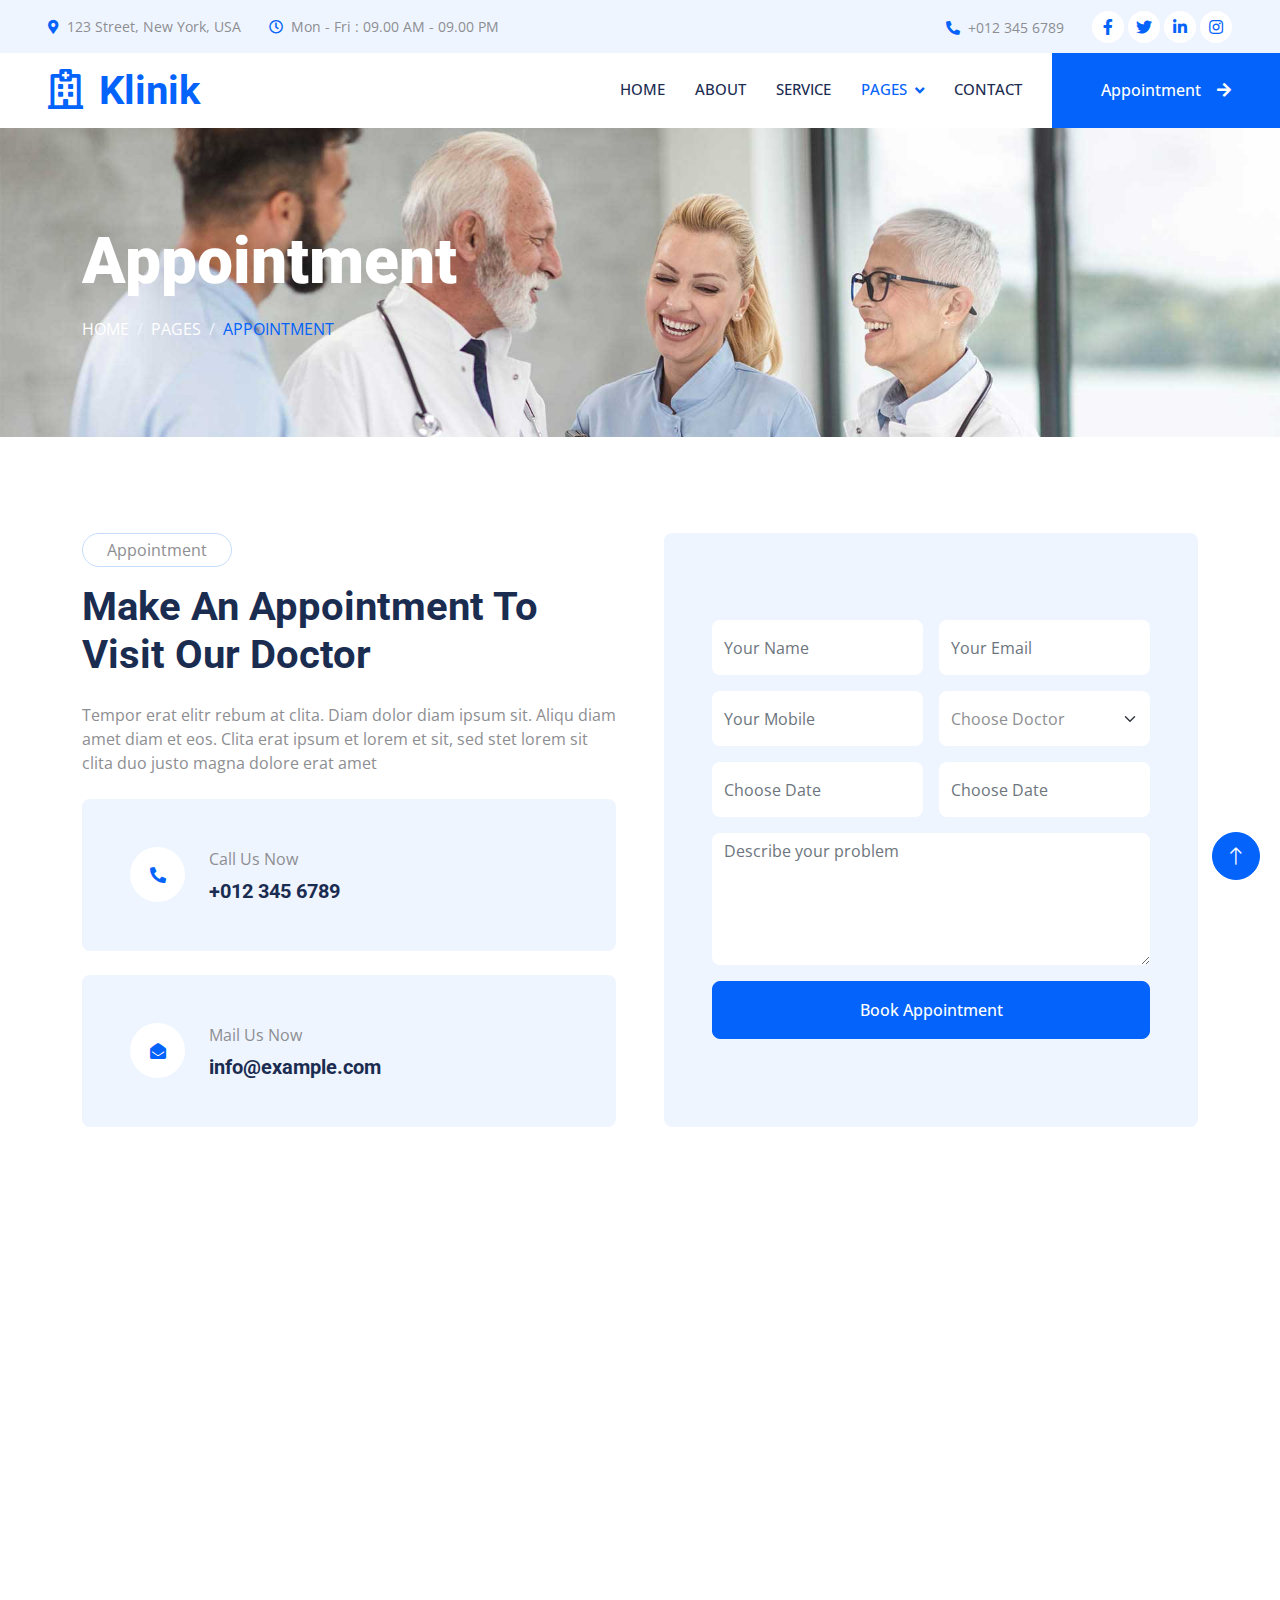
<file: appointment.html>
<!DOCTYPE html>
<html lang="en">

<head>
    <meta charset="utf-8">
    <title>Klinik - Clinic Website Template</title>
    <meta content="width=device-width, initial-scale=1.0" name="viewport">
    <meta content="" name="keywords">
    <meta content="" name="description">

    <!-- Favicon -->
    <link href="img/favicon.ico" rel="icon">

    <!-- Google Web Fonts -->
    <link rel="preconnect" href="https://fonts.googleapis.com">
    <link rel="preconnect" href="https://fonts.gstatic.com" crossorigin>
    <link href="https://fonts.googleapis.com/css2?family=Open+Sans:wght@400;500&family=Roboto:wght@500;700;900&display=swap" rel="stylesheet"> 

    <!-- Icon Font Stylesheet -->
    <link href="https://cdnjs.cloudflare.com/ajax/libs/font-awesome/5.10.0/css/all.min.css" rel="stylesheet">
    <link href="https://cdn.jsdelivr.net/npm/bootstrap-icons@1.4.1/font/bootstrap-icons.css" rel="stylesheet">

    <!-- Libraries Stylesheet -->
    <link href="lib/animate/animate.min.css" rel="stylesheet">
    <link href="lib/owlcarousel/assets/owl.carousel.min.css" rel="stylesheet">
    <link href="lib/tempusdominus/css/tempusdominus-bootstrap-4.min.css" rel="stylesheet" />

    <!-- Customized Bootstrap Stylesheet -->
    <link href="css/bootstrap.min.css" rel="stylesheet">

    <!-- Template Stylesheet -->
    <link href="css/style.css" rel="stylesheet">
</head>

<body>
    <!-- Spinner Start -->
    <div id="spinner" class="show bg-white position-fixed translate-middle w-100 vh-100 top-50 start-50 d-flex align-items-center justify-content-center">
        <div class="spinner-grow text-primary" style="width: 3rem; height: 3rem;" role="status">
            <span class="sr-only">Loading...</span>
        </div>
    </div>
    <!-- Spinner End -->


    <!-- Topbar Start -->
    <div class="container-fluid bg-light p-0 wow fadeIn" data-wow-delay="0.1s">
        <div class="row gx-0 d-none d-lg-flex">
            <div class="col-lg-7 px-5 text-start">
                <div class="h-100 d-inline-flex align-items-center py-3 me-4">
                    <small class="fa fa-map-marker-alt text-primary me-2"></small>
                    <small>123 Street, New York, USA</small>
                </div>
                <div class="h-100 d-inline-flex align-items-center py-3">
                    <small class="far fa-clock text-primary me-2"></small>
                    <small>Mon - Fri : 09.00 AM - 09.00 PM</small>
                </div>
            </div>
            <div class="col-lg-5 px-5 text-end">
                <div class="h-100 d-inline-flex align-items-center py-3 me-4">
                    <small class="fa fa-phone-alt text-primary me-2"></small>
                    <small>+012 345 6789</small>
                </div>
                <div class="h-100 d-inline-flex align-items-center">
                    <a class="btn btn-sm-square rounded-circle bg-white text-primary me-1" href=""><i class="fab fa-facebook-f"></i></a>
                    <a class="btn btn-sm-square rounded-circle bg-white text-primary me-1" href=""><i class="fab fa-twitter"></i></a>
                    <a class="btn btn-sm-square rounded-circle bg-white text-primary me-1" href=""><i class="fab fa-linkedin-in"></i></a>
                    <a class="btn btn-sm-square rounded-circle bg-white text-primary me-0" href=""><i class="fab fa-instagram"></i></a>
                </div>
            </div>
        </div>
    </div>
    <!-- Topbar End -->


    <!-- Navbar Start -->
    <nav class="navbar navbar-expand-lg bg-white navbar-light sticky-top p-0 wow fadeIn" data-wow-delay="0.1s">
        <a href="index.html" class="navbar-brand d-flex align-items-center px-4 px-lg-5">
            <h1 class="m-0 text-primary"><i class="far fa-hospital me-3"></i>Klinik</h1>
        </a>
        <button type="button" class="navbar-toggler me-4" data-bs-toggle="collapse" data-bs-target="#navbarCollapse">
            <span class="navbar-toggler-icon"></span>
        </button>
        <div class="collapse navbar-collapse" id="navbarCollapse">
            <div class="navbar-nav ms-auto p-4 p-lg-0">
                <a href="index.html" class="nav-item nav-link">Home</a>
                <a href="about.html" class="nav-item nav-link">About</a>
                <a href="service.html" class="nav-item nav-link">Service</a>
                <div class="nav-item dropdown">
                    <a href="#" class="nav-link dropdown-toggle active" data-bs-toggle="dropdown">Pages</a>
                    <div class="dropdown-menu rounded-0 rounded-bottom m-0">
                        <a href="feature.html" class="dropdown-item">Feature</a>
                        <a href="team.html" class="dropdown-item">Our Doctor</a>
                        <a href="appointment.html" class="dropdown-item active">Appointment</a>
                        <a href="testimonial.html" class="dropdown-item">Testimonial</a>
                        <a href="404.html" class="dropdown-item">404 Page</a>
                    </div>
                </div>
                <a href="contact.html" class="nav-item nav-link">Contact</a>
            </div>
            <a href="" class="btn btn-primary rounded-0 py-4 px-lg-5 d-none d-lg-block">Appointment<i class="fa fa-arrow-right ms-3"></i></a>
        </div>
    </nav>
    <!-- Navbar End -->


    <!-- Page Header Start -->
    <div class="container-fluid page-header py-5 mb-5 wow fadeIn" data-wow-delay="0.1s">
        <div class="container py-5">
            <h1 class="display-3 text-white mb-3 animated slideInDown">Appointment</h1>
            <nav aria-label="breadcrumb animated slideInDown">
                <ol class="breadcrumb text-uppercase mb-0">
                    <li class="breadcrumb-item"><a class="text-white" href="#">Home</a></li>
                    <li class="breadcrumb-item"><a class="text-white" href="#">Pages</a></li>
                    <li class="breadcrumb-item text-primary active" aria-current="page">Appointment</li>
                </ol>
            </nav>
        </div>
    </div>
    <!-- Page Header End -->


    <!-- Appointment Start -->
    <div class="container-xxl py-5">
        <div class="container">
            <div class="row g-5">
                <div class="col-lg-6 wow fadeInUp" data-wow-delay="0.1s">
                    <p class="d-inline-block border rounded-pill py-1 px-4">Appointment</p>
                    <h1 class="mb-4">Make An Appointment To Visit Our Doctor</h1>
                    <p class="mb-4">Tempor erat elitr rebum at clita. Diam dolor diam ipsum sit. Aliqu diam amet diam et eos. Clita erat ipsum et lorem et sit, sed stet lorem sit clita duo justo magna dolore erat amet</p>
                    <div class="bg-light rounded d-flex align-items-center p-5 mb-4">
                        <div class="d-flex flex-shrink-0 align-items-center justify-content-center rounded-circle bg-white" style="width: 55px; height: 55px;">
                            <i class="fa fa-phone-alt text-primary"></i>
                        </div>
                        <div class="ms-4">
                            <p class="mb-2">Call Us Now</p>
                            <h5 class="mb-0">+012 345 6789</h5>
                        </div>
                    </div>
                    <div class="bg-light rounded d-flex align-items-center p-5">
                        <div class="d-flex flex-shrink-0 align-items-center justify-content-center rounded-circle bg-white" style="width: 55px; height: 55px;">
                            <i class="fa fa-envelope-open text-primary"></i>
                        </div>
                        <div class="ms-4">
                            <p class="mb-2">Mail Us Now</p>
                            <h5 class="mb-0">info@example.com</h5>
                        </div>
                    </div>
                </div>
                <div class="col-lg-6 wow fadeInUp" data-wow-delay="0.5s">
                    <div class="bg-light rounded h-100 d-flex align-items-center p-5">
                        <form>
                            <div class="row g-3">
                                <div class="col-12 col-sm-6">
                                    <input type="text" class="form-control border-0" placeholder="Your Name" style="height: 55px;">
                                </div>
                                <div class="col-12 col-sm-6">
                                    <input type="email" class="form-control border-0" placeholder="Your Email" style="height: 55px;">
                                </div>
                                <div class="col-12 col-sm-6">
                                    <input type="text" class="form-control border-0" placeholder="Your Mobile" style="height: 55px;">
                                </div>
                                <div class="col-12 col-sm-6">
                                    <select class="form-select border-0" style="height: 55px;">
                                        <option selected>Choose Doctor</option>
                                        <option value="1">Doctor 1</option>
                                        <option value="2">Doctor 2</option>
                                        <option value="3">Doctor 3</option>
                                    </select>
                                </div>
                                <div class="col-12 col-sm-6">
                                    <div class="date" id="date" data-target-input="nearest">
                                        <input type="text"
                                            class="form-control border-0 datetimepicker-input"
                                            placeholder="Choose Date" data-target="#date" data-toggle="datetimepicker" style="height: 55px;">
                                    </div>
                                </div>
                                <div class="col-12 col-sm-6">
                                    <div class="time" id="time" data-target-input="nearest">
                                        <input type="text"
                                            class="form-control border-0 datetimepicker-input"
                                            placeholder="Choose Date" data-target="#time" data-toggle="datetimepicker" style="height: 55px;">
                                    </div>
                                </div>
                                <div class="col-12">
                                    <textarea class="form-control border-0" rows="5" placeholder="Describe your problem"></textarea>
                                </div>
                                <div class="col-12">
                                    <button class="btn btn-primary w-100 py-3" type="submit">Book Appointment</button>
                                </div>
                            </div>
                        </form>
                    </div>
                </div>
            </div>
        </div>
    </div>
    <!-- Appointment End -->
        

    <!-- Footer Start -->
    <div class="container-fluid bg-dark text-light footer mt-5 pt-5 wow fadeIn" data-wow-delay="0.1s">
        <div class="container py-5">
            <div class="row g-5">
                <div class="col-lg-3 col-md-6">
                    <h5 class="text-light mb-4">Address</h5>
                    <p class="mb-2"><i class="fa fa-map-marker-alt me-3"></i>123 Street, New York, USA</p>
                    <p class="mb-2"><i class="fa fa-phone-alt me-3"></i>+012 345 67890</p>
                    <p class="mb-2"><i class="fa fa-envelope me-3"></i>info@example.com</p>
                    <div class="d-flex pt-2">
                        <a class="btn btn-outline-light btn-social rounded-circle" href=""><i class="fab fa-twitter"></i></a>
                        <a class="btn btn-outline-light btn-social rounded-circle" href=""><i class="fab fa-facebook-f"></i></a>
                        <a class="btn btn-outline-light btn-social rounded-circle" href=""><i class="fab fa-youtube"></i></a>
                        <a class="btn btn-outline-light btn-social rounded-circle" href=""><i class="fab fa-linkedin-in"></i></a>
                    </div>
                </div>
                <div class="col-lg-3 col-md-6">
                    <h5 class="text-light mb-4">Services</h5>
                    <a class="btn btn-link" href="">Cardiology</a>
                    <a class="btn btn-link" href="">Pulmonary</a>
                    <a class="btn btn-link" href="">Neurology</a>
                    <a class="btn btn-link" href="">Orthopedics</a>
                    <a class="btn btn-link" href="">Laboratory</a>
                </div>
                <div class="col-lg-3 col-md-6">
                    <h5 class="text-light mb-4">Quick Links</h5>
                    <a class="btn btn-link" href="">About Us</a>
                    <a class="btn btn-link" href="">Contact Us</a>
                    <a class="btn btn-link" href="">Our Services</a>
                    <a class="btn btn-link" href="">Terms & Condition</a>
                    <a class="btn btn-link" href="">Support</a>
                </div>
                <div class="col-lg-3 col-md-6">
                    <h5 class="text-light mb-4">Newsletter</h5>
                    <p>Dolor amet sit justo amet elitr clita ipsum elitr est.</p>
                    <div class="position-relative mx-auto" style="max-width: 400px;">
                        <input class="form-control border-0 w-100 py-3 ps-4 pe-5" type="text" placeholder="Your email">
                        <button type="button" class="btn btn-primary py-2 position-absolute top-0 end-0 mt-2 me-2">SignUp</button>
                    </div>
                </div>
            </div>
        </div>
        <div class="container">
            <div class="copyright">
                <div class="row">
                    <div class="col-md-6 text-center text-md-start mb-3 mb-md-0">
                        &copy; <a class="border-bottom" href="#">Your Site Name</a>, All Right Reserved.
                    </div>
                    <div class="col-md-6 text-center text-md-end">
                        <!--/*** This template is free as long as you keep the footer author’s credit link/attribution link/backlink. If you'd like to use the template without the footer author’s credit link/attribution link/backlink, you can purchase the Credit Removal License from "https://htmlcodex.com/credit-removal". Thank you for your support. ***/-->
                        Designed By <a class="border-bottom" href="https://htmlcodex.com">HTML Codex</a>
                    </div>
                </div>
            </div>
        </div>
    </div>
    <!-- Footer End -->


    <!-- Back to Top -->
    <a href="#" class="btn btn-lg btn-primary btn-lg-square rounded-circle back-to-top"><i class="bi bi-arrow-up"></i></a>


    <!-- JavaScript Libraries -->
    <script src="https://code.jquery.com/jquery-3.4.1.min.js"></script>
    <script src="https://cdn.jsdelivr.net/npm/bootstrap@5.0.0/dist/js/bootstrap.bundle.min.js"></script>
    <script src="lib/wow/wow.min.js"></script>
    <script src="lib/easing/easing.min.js"></script>
    <script src="lib/waypoints/waypoints.min.js"></script>
    <script src="lib/counterup/counterup.min.js"></script>
    <script src="lib/owlcarousel/owl.carousel.min.js"></script>
    <script src="lib/tempusdominus/js/moment.min.js"></script>
    <script src="lib/tempusdominus/js/moment-timezone.min.js"></script>
    <script src="lib/tempusdominus/js/tempusdominus-bootstrap-4.min.js"></script>

    <!-- Template Javascript -->
    <script src="js/main.js"></script>
</body>

</html>
</file>
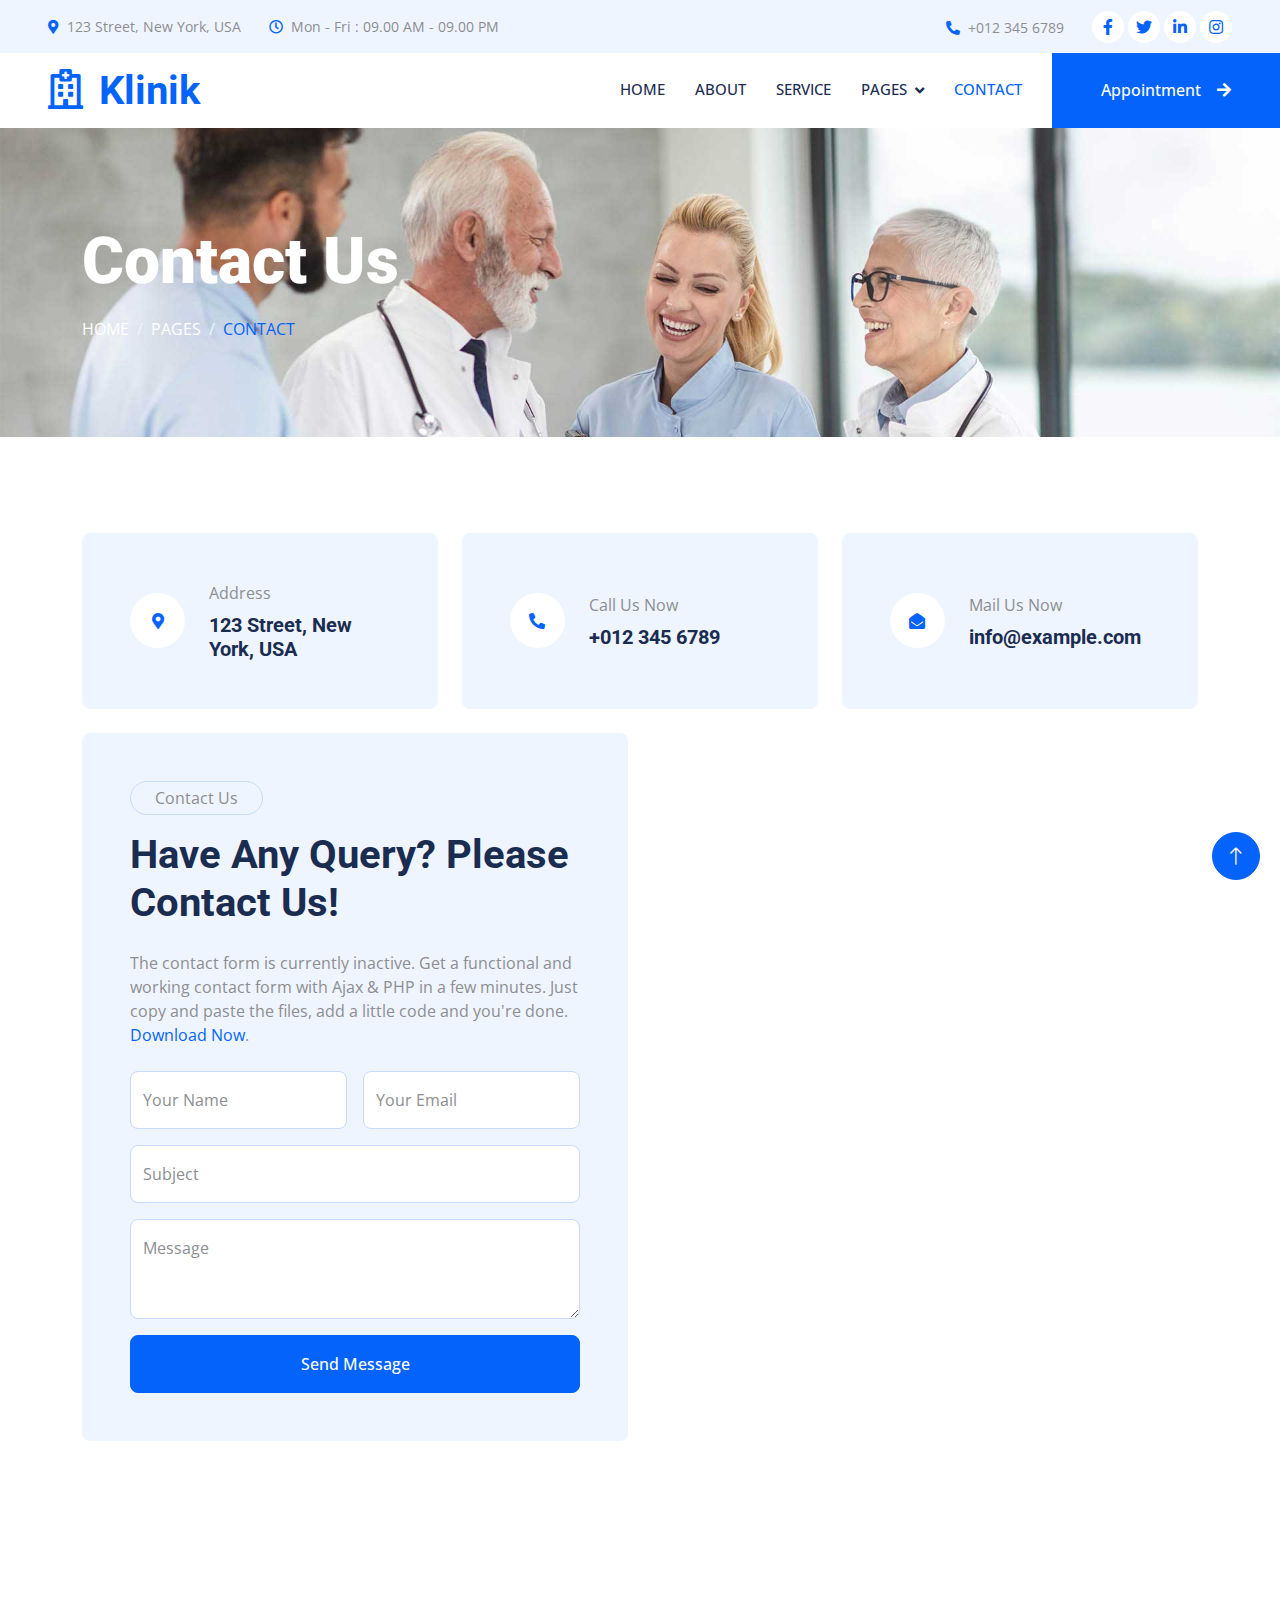
<file: contact.html>
<!DOCTYPE html>
<html lang="en">

<head>
    <meta charset="utf-8">
    <title>Klinik - Clinic Website Template</title>
    <meta content="width=device-width, initial-scale=1.0" name="viewport">
    <meta content="" name="keywords">
    <meta content="" name="description">

    <!-- Favicon -->
    <link href="img/favicon.ico" rel="icon">

    <!-- Google Web Fonts -->
    <link rel="preconnect" href="https://fonts.googleapis.com">
    <link rel="preconnect" href="https://fonts.gstatic.com" crossorigin>
    <link href="https://fonts.googleapis.com/css2?family=Open+Sans:wght@400;500&family=Roboto:wght@500;700;900&display=swap" rel="stylesheet"> 

    <!-- Icon Font Stylesheet -->
    <link href="https://cdnjs.cloudflare.com/ajax/libs/font-awesome/5.10.0/css/all.min.css" rel="stylesheet">
    <link href="https://cdn.jsdelivr.net/npm/bootstrap-icons@1.4.1/font/bootstrap-icons.css" rel="stylesheet">

    <!-- Libraries Stylesheet -->
    <link href="lib/animate/animate.min.css" rel="stylesheet">
    <link href="lib/owlcarousel/assets/owl.carousel.min.css" rel="stylesheet">
    <link href="lib/tempusdominus/css/tempusdominus-bootstrap-4.min.css" rel="stylesheet" />

    <!-- Customized Bootstrap Stylesheet -->
    <link href="css/bootstrap.min.css" rel="stylesheet">

    <!-- Template Stylesheet -->
    <link href="css/style.css" rel="stylesheet">
</head>

<body>
    <!-- Spinner Start -->
    <div id="spinner" class="show bg-white position-fixed translate-middle w-100 vh-100 top-50 start-50 d-flex align-items-center justify-content-center">
        <div class="spinner-grow text-primary" style="width: 3rem; height: 3rem;" role="status">
            <span class="sr-only">Loading...</span>
        </div>
    </div>
    <!-- Spinner End -->


    <!-- Topbar Start -->
    <div class="container-fluid bg-light p-0 wow fadeIn" data-wow-delay="0.1s">
        <div class="row gx-0 d-none d-lg-flex">
            <div class="col-lg-7 px-5 text-start">
                <div class="h-100 d-inline-flex align-items-center py-3 me-4">
                    <small class="fa fa-map-marker-alt text-primary me-2"></small>
                    <small>123 Street, New York, USA</small>
                </div>
                <div class="h-100 d-inline-flex align-items-center py-3">
                    <small class="far fa-clock text-primary me-2"></small>
                    <small>Mon - Fri : 09.00 AM - 09.00 PM</small>
                </div>
            </div>
            <div class="col-lg-5 px-5 text-end">
                <div class="h-100 d-inline-flex align-items-center py-3 me-4">
                    <small class="fa fa-phone-alt text-primary me-2"></small>
                    <small>+012 345 6789</small>
                </div>
                <div class="h-100 d-inline-flex align-items-center">
                    <a class="btn btn-sm-square rounded-circle bg-white text-primary me-1" href=""><i class="fab fa-facebook-f"></i></a>
                    <a class="btn btn-sm-square rounded-circle bg-white text-primary me-1" href=""><i class="fab fa-twitter"></i></a>
                    <a class="btn btn-sm-square rounded-circle bg-white text-primary me-1" href=""><i class="fab fa-linkedin-in"></i></a>
                    <a class="btn btn-sm-square rounded-circle bg-white text-primary me-0" href=""><i class="fab fa-instagram"></i></a>
                </div>
            </div>
        </div>
    </div>
    <!-- Topbar End -->


    <!-- Navbar Start -->
    <nav class="navbar navbar-expand-lg bg-white navbar-light sticky-top p-0 wow fadeIn" data-wow-delay="0.1s">
        <a href="index.html" class="navbar-brand d-flex align-items-center px-4 px-lg-5">
            <h1 class="m-0 text-primary"><i class="far fa-hospital me-3"></i>Klinik</h1>
        </a>
        <button type="button" class="navbar-toggler me-4" data-bs-toggle="collapse" data-bs-target="#navbarCollapse">
            <span class="navbar-toggler-icon"></span>
        </button>
        <div class="collapse navbar-collapse" id="navbarCollapse">
            <div class="navbar-nav ms-auto p-4 p-lg-0">
                <a href="index.html" class="nav-item nav-link">Home</a>
                <a href="about.html" class="nav-item nav-link">About</a>
                <a href="service.html" class="nav-item nav-link">Service</a>
                <div class="nav-item dropdown">
                    <a href="#" class="nav-link dropdown-toggle" data-bs-toggle="dropdown">Pages</a>
                    <div class="dropdown-menu rounded-0 rounded-bottom m-0">
                        <a href="feature.html" class="dropdown-item">Feature</a>
                        <a href="team.html" class="dropdown-item">Our Doctor</a>
                        <a href="appointment.html" class="dropdown-item">Appointment</a>
                        <a href="testimonial.html" class="dropdown-item">Testimonial</a>
                        <a href="404.html" class="dropdown-item">404 Page</a>
                    </div>
                </div>
                <a href="contact.html" class="nav-item nav-link active">Contact</a>
            </div>
            <a href="" class="btn btn-primary rounded-0 py-4 px-lg-5 d-none d-lg-block">Appointment<i class="fa fa-arrow-right ms-3"></i></a>
        </div>
    </nav>
    <!-- Navbar End -->


    <!-- Page Header Start -->
    <div class="container-fluid page-header py-5 mb-5 wow fadeIn" data-wow-delay="0.1s">
        <div class="container py-5">
            <h1 class="display-3 text-white mb-3 animated slideInDown">Contact Us</h1>
            <nav aria-label="breadcrumb animated slideInDown">
                <ol class="breadcrumb text-uppercase mb-0">
                    <li class="breadcrumb-item"><a class="text-white" href="#">Home</a></li>
                    <li class="breadcrumb-item"><a class="text-white" href="#">Pages</a></li>
                    <li class="breadcrumb-item text-primary active" aria-current="page">Contact</li>
                </ol>
            </nav>
        </div>
    </div>
    <!-- Page Header End -->


    <!-- Contact Start -->
    <div class="container-xxl py-5">
        <div class="container">
            <div class="row g-4">
                <div class="col-lg-4">
                    <div class="h-100 bg-light rounded d-flex align-items-center p-5">
                        <div class="d-flex flex-shrink-0 align-items-center justify-content-center rounded-circle bg-white" style="width: 55px; height: 55px;">
                            <i class="fa fa-map-marker-alt text-primary"></i>
                        </div>
                        <div class="ms-4">
                            <p class="mb-2">Address</p>
                            <h5 class="mb-0">123 Street, New York, USA</h5>
                        </div>
                    </div>
                </div>
                <div class="col-lg-4">
                    <div class="h-100 bg-light rounded d-flex align-items-center p-5">
                        <div class="d-flex flex-shrink-0 align-items-center justify-content-center rounded-circle bg-white" style="width: 55px; height: 55px;">
                            <i class="fa fa-phone-alt text-primary"></i>
                        </div>
                        <div class="ms-4">
                            <p class="mb-2">Call Us Now</p>
                            <h5 class="mb-0">+012 345 6789</h5>
                        </div>
                    </div>
                </div>
                <div class="col-lg-4">
                    <div class="h-100 bg-light rounded d-flex align-items-center p-5">
                        <div class="d-flex flex-shrink-0 align-items-center justify-content-center rounded-circle bg-white" style="width: 55px; height: 55px;">
                            <i class="fa fa-envelope-open text-primary"></i>
                        </div>
                        <div class="ms-4">
                            <p class="mb-2">Mail Us Now</p>
                            <h5 class="mb-0">info@example.com</h5>
                        </div>
                    </div>
                </div>
                <div class="col-lg-6 wow fadeIn" data-wow-delay="0.1s">
                    <div class="bg-light rounded p-5">
                        <p class="d-inline-block border rounded-pill py-1 px-4">Contact Us</p>
                        <h1 class="mb-4">Have Any Query? Please Contact Us!</h1>
                        <p class="mb-4">The contact form is currently inactive. Get a functional and working contact form with Ajax & PHP in a few minutes. Just copy and paste the files, add a little code and you're done. <a href="https://htmlcodex.com/contact-form">Download Now</a>.</p>
                        <form>
                            <div class="row g-3">
                                <div class="col-md-6">
                                    <div class="form-floating">
                                        <input type="text" class="form-control" id="name" placeholder="Your Name">
                                        <label for="name">Your Name</label>
                                    </div>
                                </div>
                                <div class="col-md-6">
                                    <div class="form-floating">
                                        <input type="email" class="form-control" id="email" placeholder="Your Email">
                                        <label for="email">Your Email</label>
                                    </div>
                                </div>
                                <div class="col-12">
                                    <div class="form-floating">
                                        <input type="text" class="form-control" id="subject" placeholder="Subject">
                                        <label for="subject">Subject</label>
                                    </div>
                                </div>
                                <div class="col-12">
                                    <div class="form-floating">
                                        <textarea class="form-control" placeholder="Leave a message here" id="message" style="height: 100px"></textarea>
                                        <label for="message">Message</label>
                                    </div>
                                </div>
                                <div class="col-12">
                                    <button class="btn btn-primary w-100 py-3" type="submit">Send Message</button>
                                </div>
                            </div>
                        </form>
                    </div>
                </div>
                <div class="col-lg-6 wow fadeIn" data-wow-delay="0.5s">
                    <div class="h-100" style="min-height: 400px;">
                        
                        <iframe class="rounded w-100 h-100" src="https://www.google.com/maps/embed?pb=!1m18!1m12!1m3!1d3966.311076344277!2d-75.57741942415343!3d6.2226502265845856!2m3!1f0!2f0!3f0!3m2!1i1024!2i768!4f13.1!3m3!1m2!1s0x8e4429cb562fe71b%3A0x1f63134c973a3c9c!2sTorre%20M%C3%A9dica%20Salud%20y%20Servicios!5e0!3m2!1ses!2sco!4v1737498544121!5m2!1ses!2sco"   frameborder="0" allowfullscreen="" aria-hidden="false"
                        tabindex="0"></iframe>
                    </div>
                </div>
            </div>
        </div>
    </div>
    <!-- Contact End -->


    <!-- Footer Start -->
    <div class="container-fluid bg-dark text-light footer mt-5 pt-5 wow fadeIn" data-wow-delay="0.1s">
        <div class="container py-5">
            <div class="row g-5">
                <div class="col-lg-3 col-md-6">
                    <h5 class="text-light mb-4">Address</h5>
                    <p class="mb-2"><i class="fa fa-map-marker-alt me-3"></i>123 Street, New York, USA</p>
                    <p class="mb-2"><i class="fa fa-phone-alt me-3"></i>+012 345 67890</p>
                    <p class="mb-2"><i class="fa fa-envelope me-3"></i>info@example.com</p>
                    <div class="d-flex pt-2">
                        <a class="btn btn-outline-light btn-social rounded-circle" href=""><i class="fab fa-twitter"></i></a>
                        <a class="btn btn-outline-light btn-social rounded-circle" href=""><i class="fab fa-facebook-f"></i></a>
                        <a class="btn btn-outline-light btn-social rounded-circle" href=""><i class="fab fa-youtube"></i></a>
                        <a class="btn btn-outline-light btn-social rounded-circle" href=""><i class="fab fa-linkedin-in"></i></a>
                    </div>
                </div>
                <div class="col-lg-3 col-md-6">
                    <h5 class="text-light mb-4">Services</h5>
                    <a class="btn btn-link" href="">Cardiology</a>
                    <a class="btn btn-link" href="">Pulmonary</a>
                    <a class="btn btn-link" href="">Neurology</a>
                    <a class="btn btn-link" href="">Orthopedics</a>
                    <a class="btn btn-link" href="">Laboratory</a>
                </div>
                <div class="col-lg-3 col-md-6">
                    <h5 class="text-light mb-4">Quick Links</h5>
                    <a class="btn btn-link" href="">About Us</a>
                    <a class="btn btn-link" href="">Contact Us</a>
                    <a class="btn btn-link" href="">Our Services</a>
                    <a class="btn btn-link" href="">Terms & Condition</a>
                    <a class="btn btn-link" href="">Support</a>
                </div>
                <div class="col-lg-3 col-md-6">
                    <h5 class="text-light mb-4">Newsletter</h5>
                    <p>Dolor amet sit justo amet elitr clita ipsum elitr est.</p>
                    <div class="position-relative mx-auto" style="max-width: 400px;">
                        <input class="form-control border-0 w-100 py-3 ps-4 pe-5" type="text" placeholder="Your email">
                        <button type="button" class="btn btn-primary py-2 position-absolute top-0 end-0 mt-2 me-2">SignUp</button>
                    </div>
                </div>
            </div>
        </div>
        <div class="container">
            <div class="copyright">
                <div class="row">
                    <div class="col-md-6 text-center text-md-start mb-3 mb-md-0">
                        &copy; <a class="border-bottom" href="#">Your Site Name</a>, All Right Reserved.
                    </div>
                    <div class="col-md-6 text-center text-md-end">
                        <!--/*** This template is free as long as you keep the footer author’s credit link/attribution link/backlink. If you'd like to use the template without the footer author’s credit link/attribution link/backlink, you can purchase the Credit Removal License from "https://htmlcodex.com/credit-removal". Thank you for your support. ***/-->
                        Designed By <a class="border-bottom" href="https://htmlcodex.com">HTML Codex</a>
                    </div>
                </div>
            </div>
        </div>
    </div>
    <!-- Footer End -->


    <!-- Back to Top -->
    <a href="#" class="btn btn-lg btn-primary btn-lg-square rounded-circle back-to-top"><i class="bi bi-arrow-up"></i></a>


    <!-- JavaScript Libraries -->
    <script src="https://code.jquery.com/jquery-3.4.1.min.js"></script>
    <script src="https://cdn.jsdelivr.net/npm/bootstrap@5.0.0/dist/js/bootstrap.bundle.min.js"></script>
    <script src="lib/wow/wow.min.js"></script>
    <script src="lib/easing/easing.min.js"></script>
    <script src="lib/waypoints/waypoints.min.js"></script>
    <script src="lib/counterup/counterup.min.js"></script>
    <script src="lib/owlcarousel/owl.carousel.min.js"></script>
    <script src="lib/tempusdominus/js/moment.min.js"></script>
    <script src="lib/tempusdominus/js/moment-timezone.min.js"></script>
    <script src="lib/tempusdominus/js/tempusdominus-bootstrap-4.min.js"></script>

    <!-- Template Javascript -->
    <script src="js/main.js"></script>
</body>

</html>
</file>
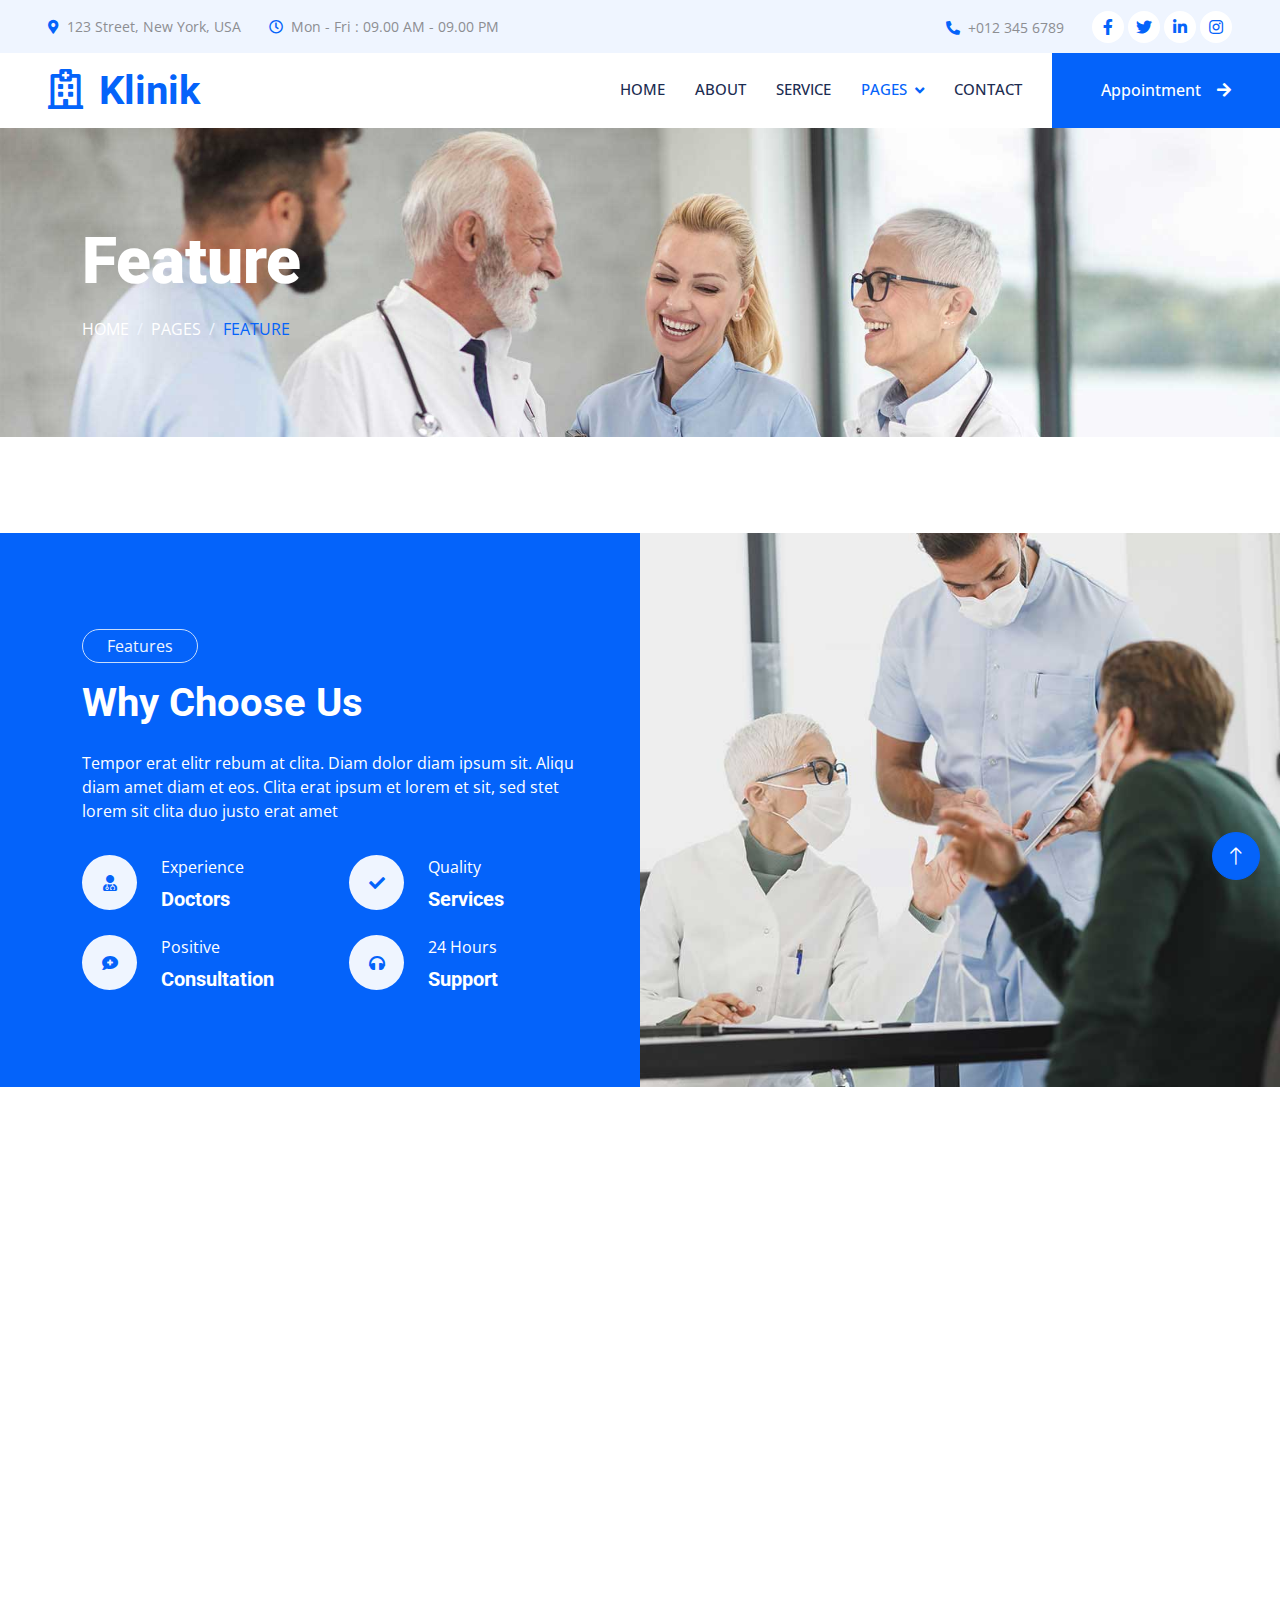
<file: feature.html>
<!DOCTYPE html>
<html lang="en">

<head>
    <meta charset="utf-8">
    <title>Klinik - Clinic Website Template</title>
    <meta content="width=device-width, initial-scale=1.0" name="viewport">
    <meta content="" name="keywords">
    <meta content="" name="description">

    <!-- Favicon -->
    <link href="img/favicon.ico" rel="icon">

    <!-- Google Web Fonts -->
    <link rel="preconnect" href="https://fonts.googleapis.com">
    <link rel="preconnect" href="https://fonts.gstatic.com" crossorigin>
    <link href="https://fonts.googleapis.com/css2?family=Open+Sans:wght@400;500&family=Roboto:wght@500;700;900&display=swap" rel="stylesheet"> 

    <!-- Icon Font Stylesheet -->
    <link href="https://cdnjs.cloudflare.com/ajax/libs/font-awesome/5.10.0/css/all.min.css" rel="stylesheet">
    <link href="https://cdn.jsdelivr.net/npm/bootstrap-icons@1.4.1/font/bootstrap-icons.css" rel="stylesheet">

    <!-- Libraries Stylesheet -->
    <link href="lib/animate/animate.min.css" rel="stylesheet">
    <link href="lib/owlcarousel/assets/owl.carousel.min.css" rel="stylesheet">
    <link href="lib/tempusdominus/css/tempusdominus-bootstrap-4.min.css" rel="stylesheet" />

    <!-- Customized Bootstrap Stylesheet -->
    <link href="css/bootstrap.min.css" rel="stylesheet">

    <!-- Template Stylesheet -->
    <link href="css/style.css" rel="stylesheet">
</head>

<body>
    <!-- Spinner Start -->
    <div id="spinner" class="show bg-white position-fixed translate-middle w-100 vh-100 top-50 start-50 d-flex align-items-center justify-content-center">
        <div class="spinner-grow text-primary" style="width: 3rem; height: 3rem;" role="status">
            <span class="sr-only">Loading...</span>
        </div>
    </div>
    <!-- Spinner End -->


    <!-- Topbar Start -->
    <div class="container-fluid bg-light p-0 wow fadeIn" data-wow-delay="0.1s">
        <div class="row gx-0 d-none d-lg-flex">
            <div class="col-lg-7 px-5 text-start">
                <div class="h-100 d-inline-flex align-items-center py-3 me-4">
                    <small class="fa fa-map-marker-alt text-primary me-2"></small>
                    <small>123 Street, New York, USA</small>
                </div>
                <div class="h-100 d-inline-flex align-items-center py-3">
                    <small class="far fa-clock text-primary me-2"></small>
                    <small>Mon - Fri : 09.00 AM - 09.00 PM</small>
                </div>
            </div>
            <div class="col-lg-5 px-5 text-end">
                <div class="h-100 d-inline-flex align-items-center py-3 me-4">
                    <small class="fa fa-phone-alt text-primary me-2"></small>
                    <small>+012 345 6789</small>
                </div>
                <div class="h-100 d-inline-flex align-items-center">
                    <a class="btn btn-sm-square rounded-circle bg-white text-primary me-1" href=""><i class="fab fa-facebook-f"></i></a>
                    <a class="btn btn-sm-square rounded-circle bg-white text-primary me-1" href=""><i class="fab fa-twitter"></i></a>
                    <a class="btn btn-sm-square rounded-circle bg-white text-primary me-1" href=""><i class="fab fa-linkedin-in"></i></a>
                    <a class="btn btn-sm-square rounded-circle bg-white text-primary me-0" href=""><i class="fab fa-instagram"></i></a>
                </div>
            </div>
        </div>
    </div>
    <!-- Topbar End -->


    <!-- Navbar Start -->
    <nav class="navbar navbar-expand-lg bg-white navbar-light sticky-top p-0 wow fadeIn" data-wow-delay="0.1s">
        <a href="index.html" class="navbar-brand d-flex align-items-center px-4 px-lg-5">
            <h1 class="m-0 text-primary"><i class="far fa-hospital me-3"></i>Klinik</h1>
        </a>
        <button type="button" class="navbar-toggler me-4" data-bs-toggle="collapse" data-bs-target="#navbarCollapse">
            <span class="navbar-toggler-icon"></span>
        </button>
        <div class="collapse navbar-collapse" id="navbarCollapse">
            <div class="navbar-nav ms-auto p-4 p-lg-0">
                <a href="index.html" class="nav-item nav-link">Home</a>
                <a href="about.html" class="nav-item nav-link">About</a>
                <a href="service.html" class="nav-item nav-link">Service</a>
                <div class="nav-item dropdown">
                    <a href="#" class="nav-link dropdown-toggle active" data-bs-toggle="dropdown">Pages</a>
                    <div class="dropdown-menu rounded-0 rounded-bottom m-0">
                        <a href="feature.html" class="dropdown-item active">Feature</a>
                        <a href="team.html" class="dropdown-item">Our Doctor</a>
                        <a href="appointment.html" class="dropdown-item">Appointment</a>
                        <a href="testimonial.html" class="dropdown-item">Testimonial</a>
                        <a href="404.html" class="dropdown-item">404 Page</a>
                    </div>
                </div>
                <a href="contact.html" class="nav-item nav-link">Contact</a>
            </div>
            <a href="" class="btn btn-primary rounded-0 py-4 px-lg-5 d-none d-lg-block">Appointment<i class="fa fa-arrow-right ms-3"></i></a>
        </div>
    </nav>
    <!-- Navbar End -->


    <!-- Page Header Start -->
    <div class="container-fluid page-header py-5 mb-5 wow fadeIn" data-wow-delay="0.1s">
        <div class="container py-5">
            <h1 class="display-3 text-white mb-3 animated slideInDown">Feature</h1>
            <nav aria-label="breadcrumb animated slideInDown">
                <ol class="breadcrumb text-uppercase mb-0">
                    <li class="breadcrumb-item"><a class="text-white" href="#">Home</a></li>
                    <li class="breadcrumb-item"><a class="text-white" href="#">Pages</a></li>
                    <li class="breadcrumb-item text-primary active" aria-current="page">Feature</li>
                </ol>
            </nav>
        </div>
    </div>
    <!-- Page Header End -->


    <!-- Feature Start -->
    <div class="container-fluid bg-primary overflow-hidden px-lg-0" style="margin: 6rem 0;">
        <div class="container feature px-lg-0">
            <div class="row g-0 mx-lg-0">
                <div class="col-lg-6 feature-text py-5 wow fadeIn" data-wow-delay="0.1s">
                    <div class="p-lg-5 ps-lg-0">
                        <p class="d-inline-block border rounded-pill text-light py-1 px-4">Features</p>
                        <h1 class="text-white mb-4">Why Choose Us</h1>
                        <p class="text-white mb-4 pb-2">Tempor erat elitr rebum at clita. Diam dolor diam ipsum sit. Aliqu diam amet diam et eos. Clita erat ipsum et lorem et sit, sed stet lorem sit clita duo justo erat amet</p>
                        <div class="row g-4">
                            <div class="col-6">
                                <div class="d-flex align-items-center">
                                    <div class="d-flex flex-shrink-0 align-items-center justify-content-center rounded-circle bg-light" style="width: 55px; height: 55px;">
                                        <i class="fa fa-user-md text-primary"></i>
                                    </div>
                                    <div class="ms-4">
                                        <p class="text-white mb-2">Experience</p>
                                        <h5 class="text-white mb-0">Doctors</h5>
                                    </div>
                                </div>
                            </div>
                            <div class="col-6">
                                <div class="d-flex align-items-center">
                                    <div class="d-flex flex-shrink-0 align-items-center justify-content-center rounded-circle bg-light" style="width: 55px; height: 55px;">
                                        <i class="fa fa-check text-primary"></i>
                                    </div>
                                    <div class="ms-4">
                                        <p class="text-white mb-2">Quality</p>
                                        <h5 class="text-white mb-0">Services</h5>
                                    </div>
                                </div>
                            </div>
                            <div class="col-6">
                                <div class="d-flex align-items-center">
                                    <div class="d-flex flex-shrink-0 align-items-center justify-content-center rounded-circle bg-light" style="width: 55px; height: 55px;">
                                        <i class="fa fa-comment-medical text-primary"></i>
                                    </div>
                                    <div class="ms-4">
                                        <p class="text-white mb-2">Positive</p>
                                        <h5 class="text-white mb-0">Consultation</h5>
                                    </div>
                                </div>
                            </div>
                            <div class="col-6">
                                <div class="d-flex align-items-center">
                                    <div class="d-flex flex-shrink-0 align-items-center justify-content-center rounded-circle bg-light" style="width: 55px; height: 55px;">
                                        <i class="fa fa-headphones text-primary"></i>
                                    </div>
                                    <div class="ms-4">
                                        <p class="text-white mb-2">24 Hours</p>
                                        <h5 class="text-white mb-0">Support</h5>
                                    </div>
                                </div>
                            </div>
                        </div>
                    </div>
                </div>
                <div class="col-lg-6 pe-lg-0 wow fadeIn" data-wow-delay="0.5s" style="min-height: 400px;">
                    <div class="position-relative h-100">
                        <img class="position-absolute img-fluid w-100 h-100" src="img/feature.jpg" style="object-fit: cover;" alt="">
                    </div>
                </div>
            </div>
        </div>
    </div>
    <!-- Feature End -->
        

    <!-- Footer Start -->
    <div class="container-fluid bg-dark text-light footer mt-5 pt-5 wow fadeIn" data-wow-delay="0.1s">
        <div class="container py-5">
            <div class="row g-5">
                <div class="col-lg-3 col-md-6">
                    <h5 class="text-light mb-4">Address</h5>
                    <p class="mb-2"><i class="fa fa-map-marker-alt me-3"></i>123 Street, New York, USA</p>
                    <p class="mb-2"><i class="fa fa-phone-alt me-3"></i>+012 345 67890</p>
                    <p class="mb-2"><i class="fa fa-envelope me-3"></i>info@example.com</p>
                    <div class="d-flex pt-2">
                        <a class="btn btn-outline-light btn-social rounded-circle" href=""><i class="fab fa-twitter"></i></a>
                        <a class="btn btn-outline-light btn-social rounded-circle" href=""><i class="fab fa-facebook-f"></i></a>
                        <a class="btn btn-outline-light btn-social rounded-circle" href=""><i class="fab fa-youtube"></i></a>
                        <a class="btn btn-outline-light btn-social rounded-circle" href=""><i class="fab fa-linkedin-in"></i></a>
                    </div>
                </div>
                <div class="col-lg-3 col-md-6">
                    <h5 class="text-light mb-4">Services</h5>
                    <a class="btn btn-link" href="">Cardiology</a>
                    <a class="btn btn-link" href="">Pulmonary</a>
                    <a class="btn btn-link" href="">Neurology</a>
                    <a class="btn btn-link" href="">Orthopedics</a>
                    <a class="btn btn-link" href="">Laboratory</a>
                </div>
                <div class="col-lg-3 col-md-6">
                    <h5 class="text-light mb-4">Quick Links</h5>
                    <a class="btn btn-link" href="">About Us</a>
                    <a class="btn btn-link" href="">Contact Us</a>
                    <a class="btn btn-link" href="">Our Services</a>
                    <a class="btn btn-link" href="">Terms & Condition</a>
                    <a class="btn btn-link" href="">Support</a>
                </div>
                <div class="col-lg-3 col-md-6">
                    <h5 class="text-light mb-4">Newsletter</h5>
                    <p>Dolor amet sit justo amet elitr clita ipsum elitr est.</p>
                    <div class="position-relative mx-auto" style="max-width: 400px;">
                        <input class="form-control border-0 w-100 py-3 ps-4 pe-5" type="text" placeholder="Your email">
                        <button type="button" class="btn btn-primary py-2 position-absolute top-0 end-0 mt-2 me-2">SignUp</button>
                    </div>
                </div>
            </div>
        </div>
        <div class="container">
            <div class="copyright">
                <div class="row">
                    <div class="col-md-6 text-center text-md-start mb-3 mb-md-0">
                        &copy; <a class="border-bottom" href="#">Your Site Name</a>, All Right Reserved.
                    </div>
                    <div class="col-md-6 text-center text-md-end">
                        <!--/*** This template is free as long as you keep the footer author’s credit link/attribution link/backlink. If you'd like to use the template without the footer author’s credit link/attribution link/backlink, you can purchase the Credit Removal License from "https://htmlcodex.com/credit-removal". Thank you for your support. ***/-->
                        Designed By <a class="border-bottom" href="https://htmlcodex.com">HTML Codex</a>
                    </div>
                </div>
            </div>
        </div>
    </div>
    <!-- Footer End -->


    <!-- Back to Top -->
    <a href="#" class="btn btn-lg btn-primary btn-lg-square rounded-circle back-to-top"><i class="bi bi-arrow-up"></i></a>


    <!-- JavaScript Libraries -->
    <script src="https://code.jquery.com/jquery-3.4.1.min.js"></script>
    <script src="https://cdn.jsdelivr.net/npm/bootstrap@5.0.0/dist/js/bootstrap.bundle.min.js"></script>
    <script src="lib/wow/wow.min.js"></script>
    <script src="lib/easing/easing.min.js"></script>
    <script src="lib/waypoints/waypoints.min.js"></script>
    <script src="lib/counterup/counterup.min.js"></script>
    <script src="lib/owlcarousel/owl.carousel.min.js"></script>
    <script src="lib/tempusdominus/js/moment.min.js"></script>
    <script src="lib/tempusdominus/js/moment-timezone.min.js"></script>
    <script src="lib/tempusdominus/js/tempusdominus-bootstrap-4.min.js"></script>

    <!-- Template Javascript -->
    <script src="js/main.js"></script>
</body>

</html>
</file>
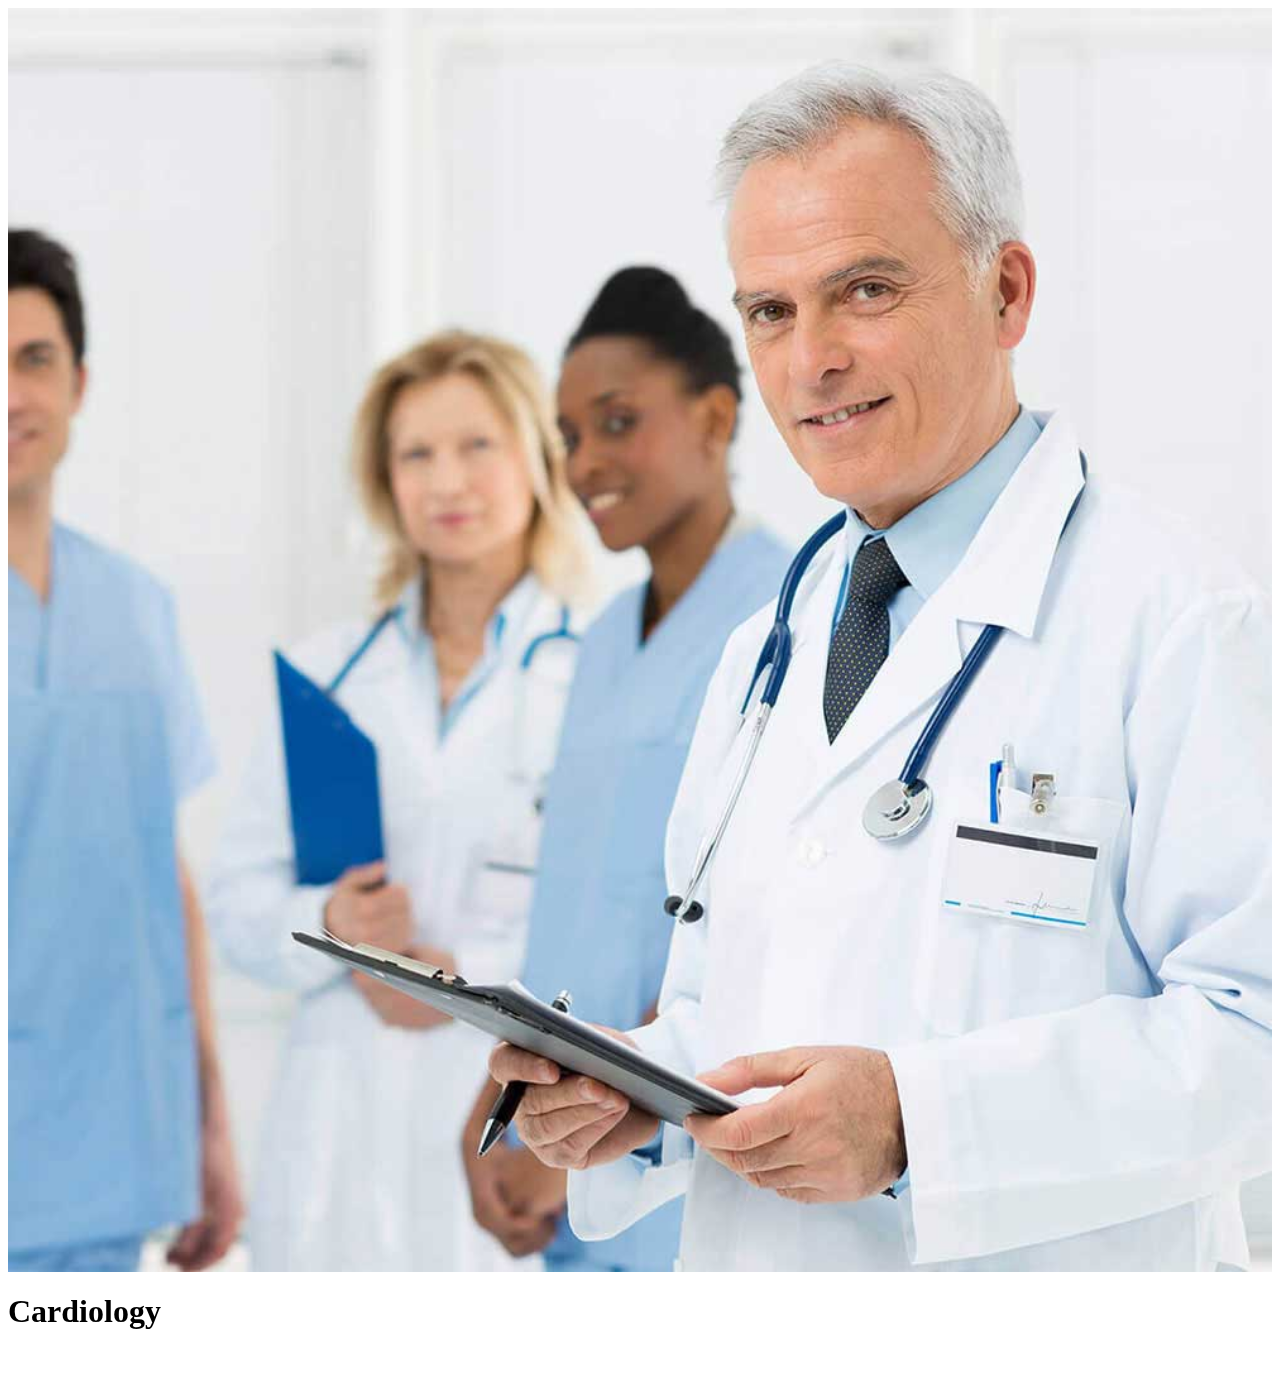
<file: prueba.html>
<!DOCTYPE html>
<html lang="en">
<head>
  <meta charset="UTF-8">
  <meta name="viewport" content="width=device-width, initial-scale=1.0">
  <title>Carrusel Automático</title>
  <!-- Owl Carousel CSS -->
  <link rel="stylesheet" href="https://cdnjs.cloudflare.com/ajax/libs/OwlCarousel2/2.3.4/assets/owl.carousel.min.css">
  <link rel="stylesheet" href="https://cdnjs.cloudflare.com/ajax/libs/OwlCarousel2/2.3.4/assets/owl.theme.default.min.css">
</head>
<body>
  <div class="owl-carousel">
    <div class="item">
      <img src="img/carousel-1.jpg" alt="Cardiology">
      <h1 class="text-white">Cardiology</h1>
    </div>
    <div class="item">
      <img src="img/carousel-2.jpg" alt="Neurology">
      <h1 class="text-white">Neurology</h1>
    </div>
    <div class="item">
      <img src="img/carousel-3.jpg" alt="Pulmonary">
      <h1 class="text-white">Pulmonary</h1>
    </div>
  </div>

  <!-- jQuery -->
  <script src="https://cdnjs.cloudflare.com/ajax/libs/jquery/3.6.4/jquery.min.js"></script>
  <!-- Owl Carousel JS -->
  <script src="https://cdnjs.cloudflare.com/ajax/libs/OwlCarousel2/2.3.4/owl.carousel.min.js"></script>
  <script>
    $(document).ready(function () {
      $(".owl-carousel").owlCarousel({
        items: 1,
        loop: true,
        autoplay: true,
        autoplayTimeout: 3000,
        autoplayHoverPause: true,
        nav: false,
        dots: true,
      });
    });
  </script>
</body>
</html>
</file>
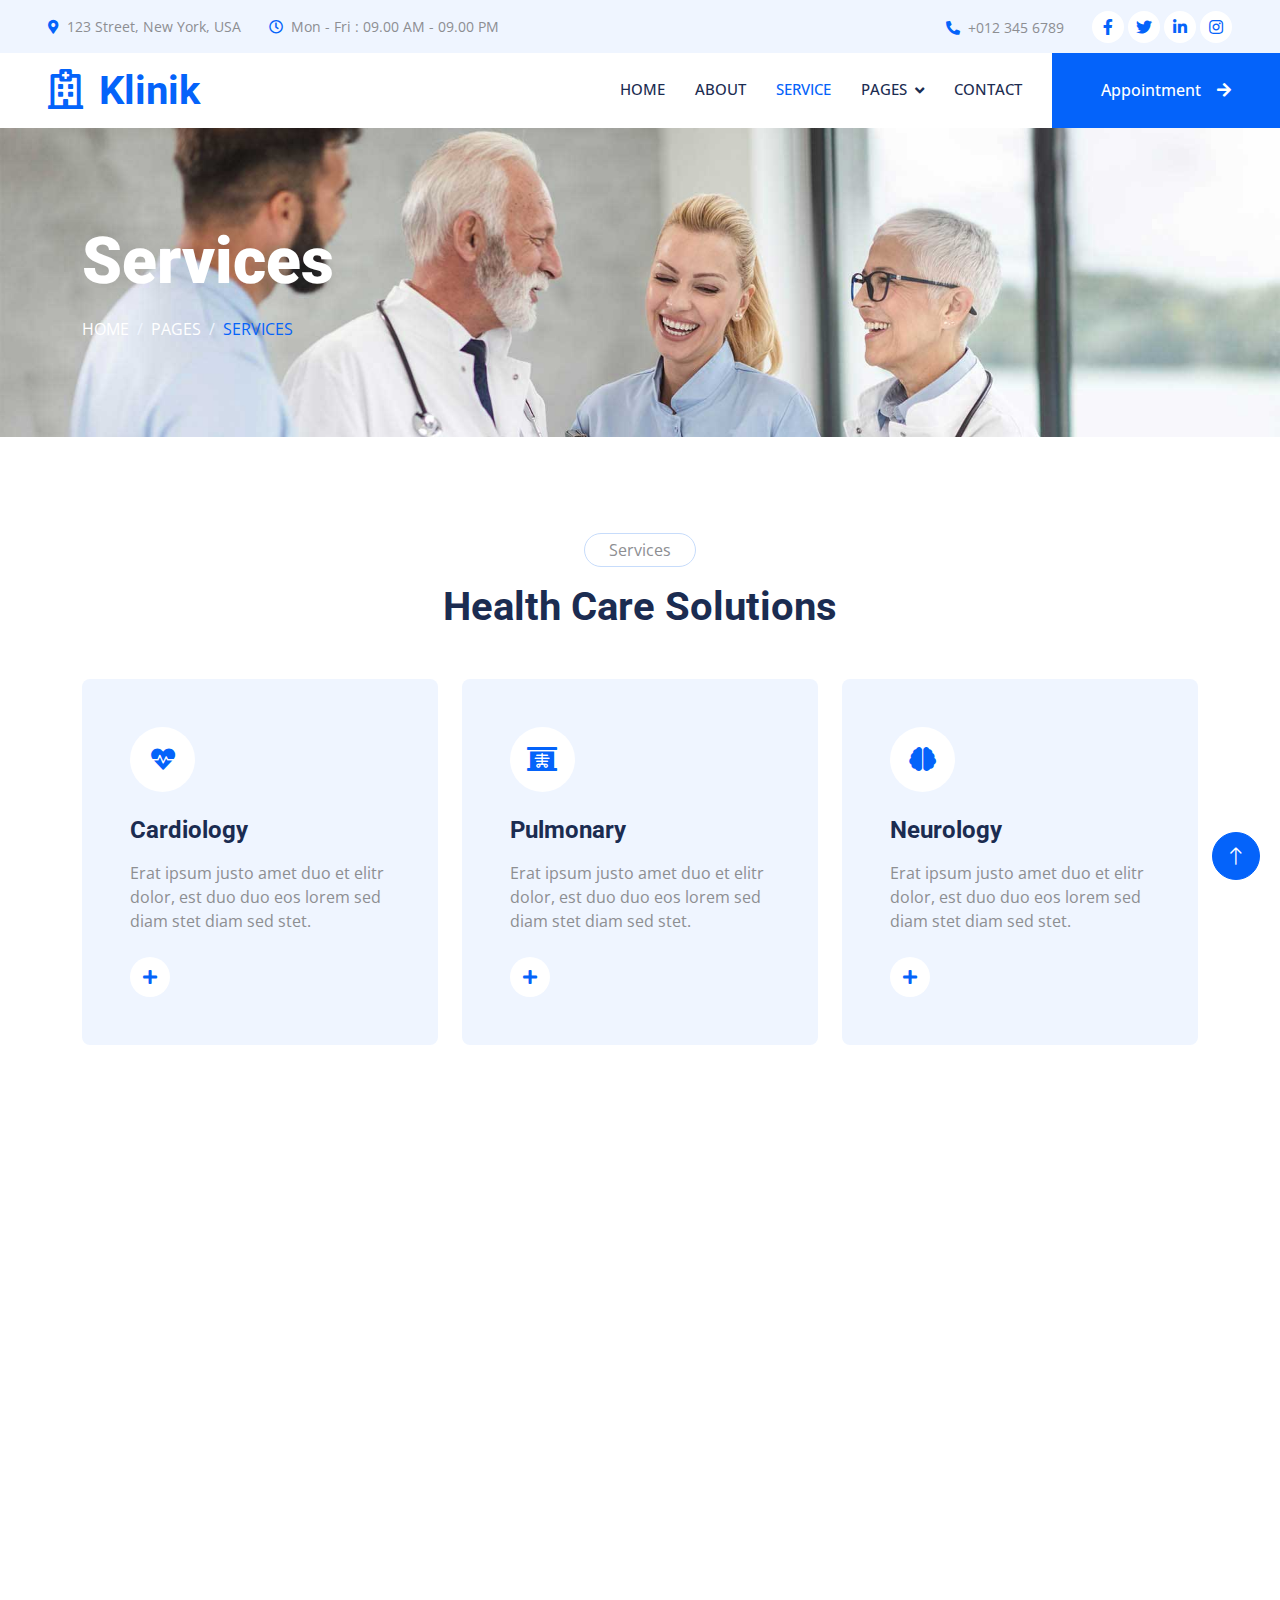
<file: service.html>
<!DOCTYPE html>
<html lang="en">

<head>
    <meta charset="utf-8">
    <title>Klinik - Clinic Website Template</title>
    <meta content="width=device-width, initial-scale=1.0" name="viewport">
    <meta content="" name="keywords">
    <meta content="" name="description">

    <!-- Favicon -->
    <link href="img/favicon.ico" rel="icon">

    <!-- Google Web Fonts -->
    <link rel="preconnect" href="https://fonts.googleapis.com">
    <link rel="preconnect" href="https://fonts.gstatic.com" crossorigin>
    <link href="https://fonts.googleapis.com/css2?family=Open+Sans:wght@400;500&family=Roboto:wght@500;700;900&display=swap" rel="stylesheet"> 

    <!-- Icon Font Stylesheet -->
    <link href="https://cdnjs.cloudflare.com/ajax/libs/font-awesome/5.10.0/css/all.min.css" rel="stylesheet">
    <link href="https://cdn.jsdelivr.net/npm/bootstrap-icons@1.4.1/font/bootstrap-icons.css" rel="stylesheet">

    <!-- Libraries Stylesheet -->
    <link href="lib/animate/animate.min.css" rel="stylesheet">
    <link href="lib/owlcarousel/assets/owl.carousel.min.css" rel="stylesheet">
    <link href="lib/tempusdominus/css/tempusdominus-bootstrap-4.min.css" rel="stylesheet" />

    <!-- Customized Bootstrap Stylesheet -->
    <link href="css/bootstrap.min.css" rel="stylesheet">

    <!-- Template Stylesheet -->
    <link href="css/style.css" rel="stylesheet">
</head>

<body>
    <!-- Spinner Start -->
    <div id="spinner" class="show bg-white position-fixed translate-middle w-100 vh-100 top-50 start-50 d-flex align-items-center justify-content-center">
        <div class="spinner-grow text-primary" style="width: 3rem; height: 3rem;" role="status">
            <span class="sr-only">Loading...</span>
        </div>
    </div>
    <!-- Spinner End -->


    <!-- Topbar Start -->
    <div class="container-fluid bg-light p-0 wow fadeIn" data-wow-delay="0.1s">
        <div class="row gx-0 d-none d-lg-flex">
            <div class="col-lg-7 px-5 text-start">
                <div class="h-100 d-inline-flex align-items-center py-3 me-4">
                    <small class="fa fa-map-marker-alt text-primary me-2"></small>
                    <small>123 Street, New York, USA</small>
                </div>
                <div class="h-100 d-inline-flex align-items-center py-3">
                    <small class="far fa-clock text-primary me-2"></small>
                    <small>Mon - Fri : 09.00 AM - 09.00 PM</small>
                </div>
            </div>
            <div class="col-lg-5 px-5 text-end">
                <div class="h-100 d-inline-flex align-items-center py-3 me-4">
                    <small class="fa fa-phone-alt text-primary me-2"></small>
                    <small>+012 345 6789</small>
                </div>
                <div class="h-100 d-inline-flex align-items-center">
                    <a class="btn btn-sm-square rounded-circle bg-white text-primary me-1" href=""><i class="fab fa-facebook-f"></i></a>
                    <a class="btn btn-sm-square rounded-circle bg-white text-primary me-1" href=""><i class="fab fa-twitter"></i></a>
                    <a class="btn btn-sm-square rounded-circle bg-white text-primary me-1" href=""><i class="fab fa-linkedin-in"></i></a>
                    <a class="btn btn-sm-square rounded-circle bg-white text-primary me-0" href=""><i class="fab fa-instagram"></i></a>
                </div>
            </div>
        </div>
    </div>
    <!-- Topbar End -->


    <!-- Navbar Start -->
    <nav class="navbar navbar-expand-lg bg-white navbar-light sticky-top p-0 wow fadeIn" data-wow-delay="0.1s">
        <a href="index.html" class="navbar-brand d-flex align-items-center px-4 px-lg-5">
            <h1 class="m-0 text-primary"><i class="far fa-hospital me-3"></i>Klinik</h1>
        </a>
        <button type="button" class="navbar-toggler me-4" data-bs-toggle="collapse" data-bs-target="#navbarCollapse">
            <span class="navbar-toggler-icon"></span>
        </button>
        <div class="collapse navbar-collapse" id="navbarCollapse">
            <div class="navbar-nav ms-auto p-4 p-lg-0">
                <a href="index.html" class="nav-item nav-link">Home</a>
                <a href="about.html" class="nav-item nav-link">About</a>
                <a href="service.html" class="nav-item nav-link active">Service</a>
                <div class="nav-item dropdown">
                    <a href="#" class="nav-link dropdown-toggle" data-bs-toggle="dropdown">Pages</a>
                    <div class="dropdown-menu rounded-0 rounded-bottom m-0">
                        <a href="feature.html" class="dropdown-item">Feature</a>
                        <a href="team.html" class="dropdown-item">Our Doctor</a>
                        <a href="appointment.html" class="dropdown-item">Appointment</a>
                        <a href="testimonial.html" class="dropdown-item">Testimonial</a>
                        <a href="404.html" class="dropdown-item">404 Page</a>
                    </div>
                </div>
                <a href="contact.html" class="nav-item nav-link">Contact</a>
            </div>
            <a href="" class="btn btn-primary rounded-0 py-4 px-lg-5 d-none d-lg-block">Appointment<i class="fa fa-arrow-right ms-3"></i></a>
        </div>
    </nav>
    <!-- Navbar End -->


    <!-- Page Header Start -->
    <div class="container-fluid page-header py-5 mb-5 wow fadeIn" data-wow-delay="0.1s">
        <div class="container py-5">
            <h1 class="display-3 text-white mb-3 animated slideInDown">Services</h1>
            <nav aria-label="breadcrumb animated slideInDown">
                <ol class="breadcrumb text-uppercase mb-0">
                    <li class="breadcrumb-item"><a class="text-white" href="#">Home</a></li>
                    <li class="breadcrumb-item"><a class="text-white" href="#">Pages</a></li>
                    <li class="breadcrumb-item text-primary active" aria-current="page">Services</li>
                </ol>
            </nav>
        </div>
    </div>
    <!-- Page Header End -->


    <!-- Service Start -->
    <div class="container-xxl py-5">
        <div class="container">
            <div class="text-center mx-auto mb-5 wow fadeInUp" data-wow-delay="0.1s" style="max-width: 600px;">
                <p class="d-inline-block border rounded-pill py-1 px-4">Services</p>
                <h1>Health Care Solutions</h1>
            </div>
            <div class="row g-4">
                <div class="col-lg-4 col-md-6 wow fadeInUp" data-wow-delay="0.1s">
                    <div class="service-item bg-light rounded h-100 p-5">
                        <div class="d-inline-flex align-items-center justify-content-center bg-white rounded-circle mb-4" style="width: 65px; height: 65px;">
                            <i class="fa fa-heartbeat text-primary fs-4"></i>
                        </div>
                        <h4 class="mb-3">Cardiology</h4>
                        <p class="mb-4">Erat ipsum justo amet duo et elitr dolor, est duo duo eos lorem sed diam stet diam sed stet.</p>
                        <a class="btn" href=""><i class="fa fa-plus text-primary me-3"></i>Read More</a>
                    </div>
                </div>
                <div class="col-lg-4 col-md-6 wow fadeInUp" data-wow-delay="0.3s">
                    <div class="service-item bg-light rounded h-100 p-5">
                        <div class="d-inline-flex align-items-center justify-content-center bg-white rounded-circle mb-4" style="width: 65px; height: 65px;">
                            <i class="fa fa-x-ray text-primary fs-4"></i>
                        </div>
                        <h4 class="mb-3">Pulmonary</h4>
                        <p class="mb-4">Erat ipsum justo amet duo et elitr dolor, est duo duo eos lorem sed diam stet diam sed stet.</p>
                        <a class="btn" href=""><i class="fa fa-plus text-primary me-3"></i>Read More</a>
                    </div>
                </div>
                <div class="col-lg-4 col-md-6 wow fadeInUp" data-wow-delay="0.5s">
                    <div class="service-item bg-light rounded h-100 p-5">
                        <div class="d-inline-flex align-items-center justify-content-center bg-white rounded-circle mb-4" style="width: 65px; height: 65px;">
                            <i class="fa fa-brain text-primary fs-4"></i>
                        </div>
                        <h4 class="mb-3">Neurology</h4>
                        <p class="mb-4">Erat ipsum justo amet duo et elitr dolor, est duo duo eos lorem sed diam stet diam sed stet.</p>
                        <a class="btn" href=""><i class="fa fa-plus text-primary me-3"></i>Read More</a>
                    </div>
                </div>
                <div class="col-lg-4 col-md-6 wow fadeInUp" data-wow-delay="0.1s">
                    <div class="service-item bg-light rounded h-100 p-5">
                        <div class="d-inline-flex align-items-center justify-content-center bg-white rounded-circle mb-4" style="width: 65px; height: 65px;">
                            <i class="fa fa-wheelchair text-primary fs-4"></i>
                        </div>
                        <h4 class="mb-3">Orthopedics</h4>
                        <p class="mb-4">Erat ipsum justo amet duo et elitr dolor, est duo duo eos lorem sed diam stet diam sed stet.</p>
                        <a class="btn" href=""><i class="fa fa-plus text-primary me-3"></i>Read More</a>
                    </div>
                </div>
                <div class="col-lg-4 col-md-6 wow fadeInUp" data-wow-delay="0.3s">
                    <div class="service-item bg-light rounded h-100 p-5">
                        <div class="d-inline-flex align-items-center justify-content-center bg-white rounded-circle mb-4" style="width: 65px; height: 65px;">
                            <i class="fa fa-tooth text-primary fs-4"></i>
                        </div>
                        <h4 class="mb-3">Dental Surgery</h4>
                        <p class="mb-4">Erat ipsum justo amet duo et elitr dolor, est duo duo eos lorem sed diam stet diam sed stet.</p>
                        <a class="btn" href=""><i class="fa fa-plus text-primary me-3"></i>Read More</a>
                    </div>
                </div>
                <div class="col-lg-4 col-md-6 wow fadeInUp" data-wow-delay="0.5s">
                    <div class="service-item bg-light rounded h-100 p-5">
                        <div class="d-inline-flex align-items-center justify-content-center bg-white rounded-circle mb-4" style="width: 65px; height: 65px;">
                            <i class="fa fa-vials text-primary fs-4"></i>
                        </div>
                        <h4 class="mb-3">Laboratory</h4>
                        <p class="mb-4">Erat ipsum justo amet duo et elitr dolor, est duo duo eos lorem sed diam stet diam sed stet.</p>
                        <a class="btn" href=""><i class="fa fa-plus text-primary me-3"></i>Read More</a>
                    </div>
                </div>
            </div>
        </div>
    </div>
    <!-- Service End -->


    <!-- Appointment Start -->
    <div class="container-xxl py-5">
        <div class="container">
            <div class="row g-5">
                <div class="col-lg-6 wow fadeInUp" data-wow-delay="0.1s">
                    <p class="d-inline-block border rounded-pill py-1 px-4">Appointment</p>
                    <h1 class="mb-4">Make An Appointment To Visit Our Doctor</h1>
                    <p class="mb-4">Tempor erat elitr rebum at clita. Diam dolor diam ipsum sit. Aliqu diam amet diam et eos. Clita erat ipsum et lorem et sit, sed stet lorem sit clita duo justo magna dolore erat amet</p>
                    <div class="bg-light rounded d-flex align-items-center p-5 mb-4">
                        <div class="d-flex flex-shrink-0 align-items-center justify-content-center rounded-circle bg-white" style="width: 55px; height: 55px;">
                            <i class="fa fa-phone-alt text-primary"></i>
                        </div>
                        <div class="ms-4">
                            <p class="mb-2">Call Us Now</p>
                            <h5 class="mb-0">+012 345 6789</h5>
                        </div>
                    </div>
                    <div class="bg-light rounded d-flex align-items-center p-5">
                        <div class="d-flex flex-shrink-0 align-items-center justify-content-center rounded-circle bg-white" style="width: 55px; height: 55px;">
                            <i class="fa fa-envelope-open text-primary"></i>
                        </div>
                        <div class="ms-4">
                            <p class="mb-2">Mail Us Now</p>
                            <h5 class="mb-0">info@example.com</h5>
                        </div>
                    </div>
                </div>
                <div class="col-lg-6 wow fadeInUp" data-wow-delay="0.5s">
                    <div class="bg-light rounded h-100 d-flex align-items-center p-5">
                        <form>
                            <div class="row g-3">
                                <div class="col-12 col-sm-6">
                                    <input type="text" class="form-control border-0" placeholder="Your Name" style="height: 55px;">
                                </div>
                                <div class="col-12 col-sm-6">
                                    <input type="email" class="form-control border-0" placeholder="Your Email" style="height: 55px;">
                                </div>
                                <div class="col-12 col-sm-6">
                                    <input type="text" class="form-control border-0" placeholder="Your Mobile" style="height: 55px;">
                                </div>
                                <div class="col-12 col-sm-6">
                                    <select class="form-select border-0" style="height: 55px;">
                                        <option selected>Choose Doctor</option>
                                        <option value="1">Doctor 1</option>
                                        <option value="2">Doctor 2</option>
                                        <option value="3">Doctor 3</option>
                                    </select>
                                </div>
                                <div class="col-12 col-sm-6">
                                    <div class="date" id="date" data-target-input="nearest">
                                        <input type="text"
                                            class="form-control border-0 datetimepicker-input"
                                            placeholder="Choose Date" data-target="#date" data-toggle="datetimepicker" style="height: 55px;">
                                    </div>
                                </div>
                                <div class="col-12 col-sm-6">
                                    <div class="time" id="time" data-target-input="nearest">
                                        <input type="text"
                                            class="form-control border-0 datetimepicker-input"
                                            placeholder="Choose Date" data-target="#time" data-toggle="datetimepicker" style="height: 55px;">
                                    </div>
                                </div>
                                <div class="col-12">
                                    <textarea class="form-control border-0" rows="5" placeholder="Describe your problem"></textarea>
                                </div>
                                <div class="col-12">
                                    <button class="btn btn-primary w-100 py-3" type="submit">Book Appointment</button>
                                </div>
                            </div>
                        </form>
                    </div>
                </div>
            </div>
        </div>
    </div>
    <!-- Appointment End -->


    <!-- Testimonial Start -->
    <div class="container-xxl py-5">
        <div class="container">
            <div class="text-center mx-auto mb-5 wow fadeInUp" data-wow-delay="0.1s" style="max-width: 600px;">
                <p class="d-inline-block border rounded-pill py-1 px-4">Testimonial</p>
                <h1>What Say Our Patients!</h1>
            </div>
            <div class="owl-carousel testimonial-carousel wow fadeInUp" data-wow-delay="0.1s">
                <div class="testimonial-item text-center">
                    <img class="img-fluid bg-light rounded-circle p-2 mx-auto mb-4" src="img/testimonial-1.jpg" style="width: 100px; height: 100px;">
                    <div class="testimonial-text rounded text-center p-4">
                        <p>Clita clita tempor justo dolor ipsum amet kasd amet duo justo duo duo labore sed sed. Magna ut diam sit et amet stet eos sed clita erat magna elitr erat sit sit erat at rebum justo sea clita.</p>
                        <h5 class="mb-1">Patient Name</h5>
                        <span class="fst-italic">Profession</span>
                    </div>
                </div>
                <div class="testimonial-item text-center">
                    <img class="img-fluid bg-light rounded-circle p-2 mx-auto mb-4" src="img/testimonial-2.jpg" style="width: 100px; height: 100px;">
                    <div class="testimonial-text rounded text-center p-4">
                        <p>Clita clita tempor justo dolor ipsum amet kasd amet duo justo duo duo labore sed sed. Magna ut diam sit et amet stet eos sed clita erat magna elitr erat sit sit erat at rebum justo sea clita.</p>
                        <h5 class="mb-1">Patient Name</h5>
                        <span class="fst-italic">Profession</span>
                    </div>
                </div>
                <div class="testimonial-item text-center">
                    <img class="img-fluid bg-light rounded-circle p-2 mx-auto mb-4" src="img/testimonial-3.jpg" style="width: 100px; height: 100px;">
                    <div class="testimonial-text rounded text-center p-4">
                        <p>Clita clita tempor justo dolor ipsum amet kasd amet duo justo duo duo labore sed sed. Magna ut diam sit et amet stet eos sed clita erat magna elitr erat sit sit erat at rebum justo sea clita.</p>
                        <h5 class="mb-1">Patient Name</h5>
                        <span class="fst-italic">Profession</span>
                    </div>
                </div>
            </div>
        </div>
    </div>
    <!-- Testimonial End -->
        

    <!-- Footer Start -->
    <div class="container-fluid bg-dark text-light footer mt-5 pt-5 wow fadeIn" data-wow-delay="0.1s">
        <div class="container py-5">
            <div class="row g-5">
                <div class="col-lg-3 col-md-6">
                    <h5 class="text-light mb-4">Address</h5>
                    <p class="mb-2"><i class="fa fa-map-marker-alt me-3"></i>123 Street, New York, USA</p>
                    <p class="mb-2"><i class="fa fa-phone-alt me-3"></i>+012 345 67890</p>
                    <p class="mb-2"><i class="fa fa-envelope me-3"></i>info@example.com</p>
                    <div class="d-flex pt-2">
                        <a class="btn btn-outline-light btn-social rounded-circle" href=""><i class="fab fa-twitter"></i></a>
                        <a class="btn btn-outline-light btn-social rounded-circle" href=""><i class="fab fa-facebook-f"></i></a>
                        <a class="btn btn-outline-light btn-social rounded-circle" href=""><i class="fab fa-youtube"></i></a>
                        <a class="btn btn-outline-light btn-social rounded-circle" href=""><i class="fab fa-linkedin-in"></i></a>
                    </div>
                </div>
                <div class="col-lg-3 col-md-6">
                    <h5 class="text-light mb-4">Services</h5>
                    <a class="btn btn-link" href="">Cardiology</a>
                    <a class="btn btn-link" href="">Pulmonary</a>
                    <a class="btn btn-link" href="">Neurology</a>
                    <a class="btn btn-link" href="">Orthopedics</a>
                    <a class="btn btn-link" href="">Laboratory</a>
                </div>
                <div class="col-lg-3 col-md-6">
                    <h5 class="text-light mb-4">Quick Links</h5>
                    <a class="btn btn-link" href="">About Us</a>
                    <a class="btn btn-link" href="">Contact Us</a>
                    <a class="btn btn-link" href="">Our Services</a>
                    <a class="btn btn-link" href="">Terms & Condition</a>
                    <a class="btn btn-link" href="">Support</a>
                </div>
                <div class="col-lg-3 col-md-6">
                    <h5 class="text-light mb-4">Newsletter</h5>
                    <p>Dolor amet sit justo amet elitr clita ipsum elitr est.</p>
                    <div class="position-relative mx-auto" style="max-width: 400px;">
                        <input class="form-control border-0 w-100 py-3 ps-4 pe-5" type="text" placeholder="Your email">
                        <button type="button" class="btn btn-primary py-2 position-absolute top-0 end-0 mt-2 me-2">SignUp</button>
                    </div>
                </div>
            </div>
        </div>
        <div class="container">
            <div class="copyright">
                <div class="row">
                    <div class="col-md-6 text-center text-md-start mb-3 mb-md-0">
                        &copy; <a class="border-bottom" href="#">Your Site Name</a>, All Right Reserved.
                    </div>
                    <div class="col-md-6 text-center text-md-end">
                        <!--/*** This template is free as long as you keep the footer author’s credit link/attribution link/backlink. If you'd like to use the template without the footer author’s credit link/attribution link/backlink, you can purchase the Credit Removal License from "https://htmlcodex.com/credit-removal". Thank you for your support. ***/-->
                        Designed By <a class="border-bottom" href="https://htmlcodex.com">HTML Codex</a>
                    </div>
                </div>
            </div>
        </div>
    </div>
    <!-- Footer End -->


    <!-- Back to Top -->
    <a href="#" class="btn btn-lg btn-primary btn-lg-square rounded-circle back-to-top"><i class="bi bi-arrow-up"></i></a>


    <!-- JavaScript Libraries -->
    <script src="https://code.jquery.com/jquery-3.4.1.min.js"></script>
    <script src="https://cdn.jsdelivr.net/npm/bootstrap@5.0.0/dist/js/bootstrap.bundle.min.js"></script>
    <script src="lib/wow/wow.min.js"></script>
    <script src="lib/easing/easing.min.js"></script>
    <script src="lib/waypoints/waypoints.min.js"></script>
    <script src="lib/counterup/counterup.min.js"></script>
    <script src="lib/owlcarousel/owl.carousel.min.js"></script>
    <script src="lib/tempusdominus/js/moment.min.js"></script>
    <script src="lib/tempusdominus/js/moment-timezone.min.js"></script>
    <script src="lib/tempusdominus/js/tempusdominus-bootstrap-4.min.js"></script>

    <!-- Template Javascript -->
    <script src="js/main.js"></script>
</body>

</html>
</file>
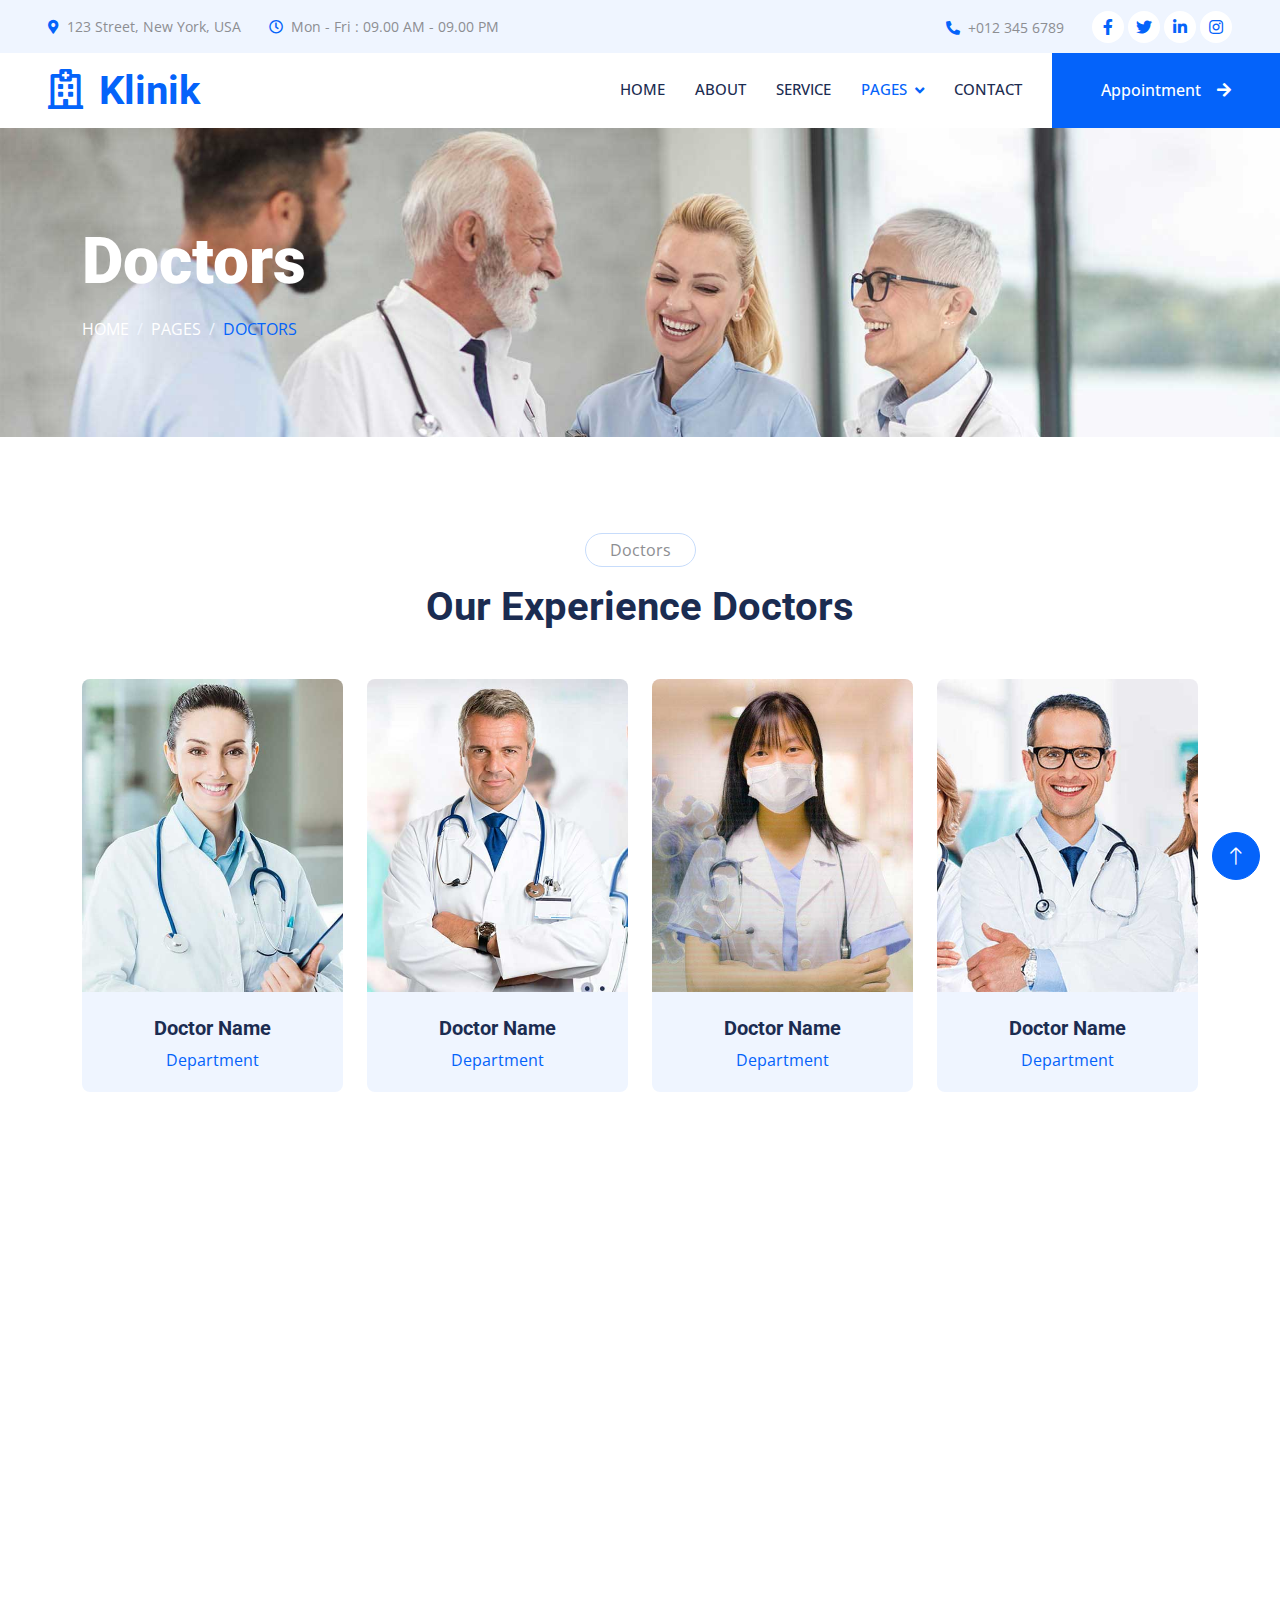
<file: team.html>
<!DOCTYPE html>
<html lang="en">

<head>
    <meta charset="utf-8">
    <title>Klinik - Clinic Website Template</title>
    <meta content="width=device-width, initial-scale=1.0" name="viewport">
    <meta content="" name="keywords">
    <meta content="" name="description">

    <!-- Favicon -->
    <link href="img/favicon.ico" rel="icon">

    <!-- Google Web Fonts -->
    <link rel="preconnect" href="https://fonts.googleapis.com">
    <link rel="preconnect" href="https://fonts.gstatic.com" crossorigin>
    <link href="https://fonts.googleapis.com/css2?family=Open+Sans:wght@400;500&family=Roboto:wght@500;700;900&display=swap" rel="stylesheet"> 

    <!-- Icon Font Stylesheet -->
    <link href="https://cdnjs.cloudflare.com/ajax/libs/font-awesome/5.10.0/css/all.min.css" rel="stylesheet">
    <link href="https://cdn.jsdelivr.net/npm/bootstrap-icons@1.4.1/font/bootstrap-icons.css" rel="stylesheet">

    <!-- Libraries Stylesheet -->
    <link href="lib/animate/animate.min.css" rel="stylesheet">
    <link href="lib/owlcarousel/assets/owl.carousel.min.css" rel="stylesheet">
    <link href="lib/tempusdominus/css/tempusdominus-bootstrap-4.min.css" rel="stylesheet" />

    <!-- Customized Bootstrap Stylesheet -->
    <link href="css/bootstrap.min.css" rel="stylesheet">

    <!-- Template Stylesheet -->
    <link href="css/style.css" rel="stylesheet">
</head>

<body>
    <!-- Spinner Start -->
    <div id="spinner" class="show bg-white position-fixed translate-middle w-100 vh-100 top-50 start-50 d-flex align-items-center justify-content-center">
        <div class="spinner-grow text-primary" style="width: 3rem; height: 3rem;" role="status">
            <span class="sr-only">Loading...</span>
        </div>
    </div>
    <!-- Spinner End -->


    <!-- Topbar Start -->
    <div class="container-fluid bg-light p-0 wow fadeIn" data-wow-delay="0.1s">
        <div class="row gx-0 d-none d-lg-flex">
            <div class="col-lg-7 px-5 text-start">
                <div class="h-100 d-inline-flex align-items-center py-3 me-4">
                    <small class="fa fa-map-marker-alt text-primary me-2"></small>
                    <small>123 Street, New York, USA</small>
                </div>
                <div class="h-100 d-inline-flex align-items-center py-3">
                    <small class="far fa-clock text-primary me-2"></small>
                    <small>Mon - Fri : 09.00 AM - 09.00 PM</small>
                </div>
            </div>
            <div class="col-lg-5 px-5 text-end">
                <div class="h-100 d-inline-flex align-items-center py-3 me-4">
                    <small class="fa fa-phone-alt text-primary me-2"></small>
                    <small>+012 345 6789</small>
                </div>
                <div class="h-100 d-inline-flex align-items-center">
                    <a class="btn btn-sm-square rounded-circle bg-white text-primary me-1" href=""><i class="fab fa-facebook-f"></i></a>
                    <a class="btn btn-sm-square rounded-circle bg-white text-primary me-1" href=""><i class="fab fa-twitter"></i></a>
                    <a class="btn btn-sm-square rounded-circle bg-white text-primary me-1" href=""><i class="fab fa-linkedin-in"></i></a>
                    <a class="btn btn-sm-square rounded-circle bg-white text-primary me-0" href=""><i class="fab fa-instagram"></i></a>
                </div>
            </div>
        </div>
    </div>
    <!-- Topbar End -->


    <!-- Navbar Start -->
    <nav class="navbar navbar-expand-lg bg-white navbar-light sticky-top p-0 wow fadeIn" data-wow-delay="0.1s">
        <a href="index.html" class="navbar-brand d-flex align-items-center px-4 px-lg-5">
            <h1 class="m-0 text-primary"><i class="far fa-hospital me-3"></i>Klinik</h1>
        </a>
        <button type="button" class="navbar-toggler me-4" data-bs-toggle="collapse" data-bs-target="#navbarCollapse">
            <span class="navbar-toggler-icon"></span>
        </button>
        <div class="collapse navbar-collapse" id="navbarCollapse">
            <div class="navbar-nav ms-auto p-4 p-lg-0">
                <a href="index.html" class="nav-item nav-link">Home</a>
                <a href="about.html" class="nav-item nav-link">About</a>
                <a href="service.html" class="nav-item nav-link">Service</a>
                <div class="nav-item dropdown">
                    <a href="#" class="nav-link dropdown-toggle active" data-bs-toggle="dropdown">Pages</a>
                    <div class="dropdown-menu rounded-0 rounded-bottom m-0">
                        <a href="feature.html" class="dropdown-item">Feature</a>
                        <a href="team.html" class="dropdown-item active">Our Doctor</a>
                        <a href="appointment.html" class="dropdown-item">Appointment</a>
                        <a href="testimonial.html" class="dropdown-item">Testimonial</a>
                        <a href="404.html" class="dropdown-item">404 Page</a>
                    </div>
                </div>
                <a href="contact.html" class="nav-item nav-link">Contact</a>
            </div>
            <a href="" class="btn btn-primary rounded-0 py-4 px-lg-5 d-none d-lg-block">Appointment<i class="fa fa-arrow-right ms-3"></i></a>
        </div>
    </nav>
    <!-- Navbar End -->


    <!-- Page Header Start -->
    <div class="container-fluid page-header py-5 mb-5 wow fadeIn" data-wow-delay="0.1s">
        <div class="container py-5">
            <h1 class="display-3 text-white mb-3 animated slideInDown">Doctors</h1>
            <nav aria-label="breadcrumb animated slideInDown">
                <ol class="breadcrumb text-uppercase mb-0">
                    <li class="breadcrumb-item"><a class="text-white" href="#">Home</a></li>
                    <li class="breadcrumb-item"><a class="text-white" href="#">Pages</a></li>
                    <li class="breadcrumb-item text-primary active" aria-current="page">Doctors</li>
                </ol>
            </nav>
        </div>
    </div>
    <!-- Page Header End -->


    <!-- Team Start -->
    <div class="container-xxl py-5">
        <div class="container">
            <div class="text-center mx-auto mb-5 wow fadeInUp" data-wow-delay="0.1s" style="max-width: 600px;">
                <p class="d-inline-block border rounded-pill py-1 px-4">Doctors</p>
                <h1>Our Experience Doctors</h1>
            </div>
            <div class="row g-4">
                <div class="col-lg-3 col-md-6 wow fadeInUp" data-wow-delay="0.1s">
                    <div class="team-item position-relative rounded overflow-hidden">
                        <div class="overflow-hidden">
                            <img class="img-fluid" src="img/team-1.jpg" alt="">
                        </div>
                        <div class="team-text bg-light text-center p-4">
                            <h5>Doctor Name</h5>
                            <p class="text-primary">Department</p>
                            <div class="team-social text-center">
                                <a class="btn btn-square" href=""><i class="fab fa-facebook-f"></i></a>
                                <a class="btn btn-square" href=""><i class="fab fa-twitter"></i></a>
                                <a class="btn btn-square" href=""><i class="fab fa-instagram"></i></a>
                            </div>
                        </div>
                    </div>
                </div>
                <div class="col-lg-3 col-md-6 wow fadeInUp" data-wow-delay="0.3s">
                    <div class="team-item position-relative rounded overflow-hidden">
                        <div class="overflow-hidden">
                            <img class="img-fluid" src="img/team-2.jpg" alt="">
                        </div>
                        <div class="team-text bg-light text-center p-4">
                            <h5>Doctor Name</h5>
                            <p class="text-primary">Department</p>
                            <div class="team-social text-center">
                                <a class="btn btn-square" href=""><i class="fab fa-facebook-f"></i></a>
                                <a class="btn btn-square" href=""><i class="fab fa-twitter"></i></a>
                                <a class="btn btn-square" href=""><i class="fab fa-instagram"></i></a>
                            </div>
                        </div>
                    </div>
                </div>
                <div class="col-lg-3 col-md-6 wow fadeInUp" data-wow-delay="0.5s">
                    <div class="team-item position-relative rounded overflow-hidden">
                        <div class="overflow-hidden">
                            <img class="img-fluid" src="img/team-3.jpg" alt="">
                        </div>
                        <div class="team-text bg-light text-center p-4">
                            <h5>Doctor Name</h5>
                            <p class="text-primary">Department</p>
                            <div class="team-social text-center">
                                <a class="btn btn-square" href=""><i class="fab fa-facebook-f"></i></a>
                                <a class="btn btn-square" href=""><i class="fab fa-twitter"></i></a>
                                <a class="btn btn-square" href=""><i class="fab fa-instagram"></i></a>
                            </div>
                        </div>
                    </div>
                </div>
                <div class="col-lg-3 col-md-6 wow fadeInUp" data-wow-delay="0.7s">
                    <div class="team-item position-relative rounded overflow-hidden">
                        <div class="overflow-hidden">
                            <img class="img-fluid" src="img/team-4.jpg" alt="">
                        </div>
                        <div class="team-text bg-light text-center p-4">
                            <h5>Doctor Name</h5>
                            <p class="text-primary">Department</p>
                            <div class="team-social text-center">
                                <a class="btn btn-square" href=""><i class="fab fa-facebook-f"></i></a>
                                <a class="btn btn-square" href=""><i class="fab fa-twitter"></i></a>
                                <a class="btn btn-square" href=""><i class="fab fa-instagram"></i></a>
                            </div>
                        </div>
                    </div>
                </div>
                <div class="col-lg-3 col-md-6 wow fadeInUp" data-wow-delay="0.1s">
                    <div class="team-item position-relative rounded overflow-hidden">
                        <div class="overflow-hidden">
                            <img class="img-fluid" src="img/team-2.jpg" alt="">
                        </div>
                        <div class="team-text bg-light text-center p-4">
                            <h5>Doctor Name</h5>
                            <p class="text-primary">Department</p>
                            <div class="team-social text-center">
                                <a class="btn btn-square" href=""><i class="fab fa-facebook-f"></i></a>
                                <a class="btn btn-square" href=""><i class="fab fa-twitter"></i></a>
                                <a class="btn btn-square" href=""><i class="fab fa-instagram"></i></a>
                            </div>
                        </div>
                    </div>
                </div>
                <div class="col-lg-3 col-md-6 wow fadeInUp" data-wow-delay="0.3s">
                    <div class="team-item position-relative rounded overflow-hidden">
                        <div class="overflow-hidden">
                            <img class="img-fluid" src="img/team-3.jpg" alt="">
                        </div>
                        <div class="team-text bg-light text-center p-4">
                            <h5>Doctor Name</h5>
                            <p class="text-primary">Department</p>
                            <div class="team-social text-center">
                                <a class="btn btn-square" href=""><i class="fab fa-facebook-f"></i></a>
                                <a class="btn btn-square" href=""><i class="fab fa-twitter"></i></a>
                                <a class="btn btn-square" href=""><i class="fab fa-instagram"></i></a>
                            </div>
                        </div>
                    </div>
                </div>
                <div class="col-lg-3 col-md-6 wow fadeInUp" data-wow-delay="0.5s">
                    <div class="team-item position-relative rounded overflow-hidden">
                        <div class="overflow-hidden">
                            <img class="img-fluid" src="img/team-4.jpg" alt="">
                        </div>
                        <div class="team-text bg-light text-center p-4">
                            <h5>Doctor Name</h5>
                            <p class="text-primary">Department</p>
                            <div class="team-social text-center">
                                <a class="btn btn-square" href=""><i class="fab fa-facebook-f"></i></a>
                                <a class="btn btn-square" href=""><i class="fab fa-twitter"></i></a>
                                <a class="btn btn-square" href=""><i class="fab fa-instagram"></i></a>
                            </div>
                        </div>
                    </div>
                </div>
                <div class="col-lg-3 col-md-6 wow fadeInUp" data-wow-delay="0.7s">
                    <div class="team-item position-relative rounded overflow-hidden">
                        <div class="overflow-hidden">
                            <img class="img-fluid" src="img/team-1.jpg" alt="">
                        </div>
                        <div class="team-text bg-light text-center p-4">
                            <h5>Doctor Name</h5>
                            <p class="text-primary">Department</p>
                            <div class="team-social text-center">
                                <a class="btn btn-square" href=""><i class="fab fa-facebook-f"></i></a>
                                <a class="btn btn-square" href=""><i class="fab fa-twitter"></i></a>
                                <a class="btn btn-square" href=""><i class="fab fa-instagram"></i></a>
                            </div>
                        </div>
                    </div>
                </div>
            </div>
        </div>
    </div>
    <!-- Team End -->
        

    <!-- Footer Start -->
    <div class="container-fluid bg-dark text-light footer mt-5 pt-5 wow fadeIn" data-wow-delay="0.1s">
        <div class="container py-5">
            <div class="row g-5">
                <div class="col-lg-3 col-md-6">
                    <h5 class="text-light mb-4">Address</h5>
                    <p class="mb-2"><i class="fa fa-map-marker-alt me-3"></i>123 Street, New York, USA</p>
                    <p class="mb-2"><i class="fa fa-phone-alt me-3"></i>+012 345 67890</p>
                    <p class="mb-2"><i class="fa fa-envelope me-3"></i>info@example.com</p>
                    <div class="d-flex pt-2">
                        <a class="btn btn-outline-light btn-social rounded-circle" href=""><i class="fab fa-twitter"></i></a>
                        <a class="btn btn-outline-light btn-social rounded-circle" href=""><i class="fab fa-facebook-f"></i></a>
                        <a class="btn btn-outline-light btn-social rounded-circle" href=""><i class="fab fa-youtube"></i></a>
                        <a class="btn btn-outline-light btn-social rounded-circle" href=""><i class="fab fa-linkedin-in"></i></a>
                    </div>
                </div>
                <div class="col-lg-3 col-md-6">
                    <h5 class="text-light mb-4">Services</h5>
                    <a class="btn btn-link" href="">Cardiology</a>
                    <a class="btn btn-link" href="">Pulmonary</a>
                    <a class="btn btn-link" href="">Neurology</a>
                    <a class="btn btn-link" href="">Orthopedics</a>
                    <a class="btn btn-link" href="">Laboratory</a>
                </div>
                <div class="col-lg-3 col-md-6">
                    <h5 class="text-light mb-4">Quick Links</h5>
                    <a class="btn btn-link" href="">About Us</a>
                    <a class="btn btn-link" href="">Contact Us</a>
                    <a class="btn btn-link" href="">Our Services</a>
                    <a class="btn btn-link" href="">Terms & Condition</a>
                    <a class="btn btn-link" href="">Support</a>
                </div>
                <div class="col-lg-3 col-md-6">
                    <h5 class="text-light mb-4">Newsletter</h5>
                    <p>Dolor amet sit justo amet elitr clita ipsum elitr est.</p>
                    <div class="position-relative mx-auto" style="max-width: 400px;">
                        <input class="form-control border-0 w-100 py-3 ps-4 pe-5" type="text" placeholder="Your email">
                        <button type="button" class="btn btn-primary py-2 position-absolute top-0 end-0 mt-2 me-2">SignUp</button>
                    </div>
                </div>
            </div>
        </div>
        <div class="container">
            <div class="copyright">
                <div class="row">
                    <div class="col-md-6 text-center text-md-start mb-3 mb-md-0">
                        &copy; <a class="border-bottom" href="#">Your Site Name</a>, All Right Reserved.
                    </div>
                    <div class="col-md-6 text-center text-md-end">
                        <!--/*** This template is free as long as you keep the footer author’s credit link/attribution link/backlink. If you'd like to use the template without the footer author’s credit link/attribution link/backlink, you can purchase the Credit Removal License from "https://htmlcodex.com/credit-removal". Thank you for your support. ***/-->
                        Designed By <a class="border-bottom" href="https://htmlcodex.com">HTML Codex</a>
                    </div>
                </div>
            </div>
        </div>
    </div>
    <!-- Footer End -->


    <!-- Back to Top -->
    <a href="#" class="btn btn-lg btn-primary btn-lg-square rounded-circle back-to-top"><i class="bi bi-arrow-up"></i></a>


    <!-- JavaScript Libraries -->
    <script src="https://code.jquery.com/jquery-3.4.1.min.js"></script>
    <script src="https://cdn.jsdelivr.net/npm/bootstrap@5.0.0/dist/js/bootstrap.bundle.min.js"></script>
    <script src="lib/wow/wow.min.js"></script>
    <script src="lib/easing/easing.min.js"></script>
    <script src="lib/waypoints/waypoints.min.js"></script>
    <script src="lib/counterup/counterup.min.js"></script>
    <script src="lib/owlcarousel/owl.carousel.min.js"></script>
    <script src="lib/tempusdominus/js/moment.min.js"></script>
    <script src="lib/tempusdominus/js/moment-timezone.min.js"></script>
    <script src="lib/tempusdominus/js/tempusdominus-bootstrap-4.min.js"></script>

    <!-- Template Javascript -->
    <script src="js/main.js"></script>
</body>

</html>
</file>
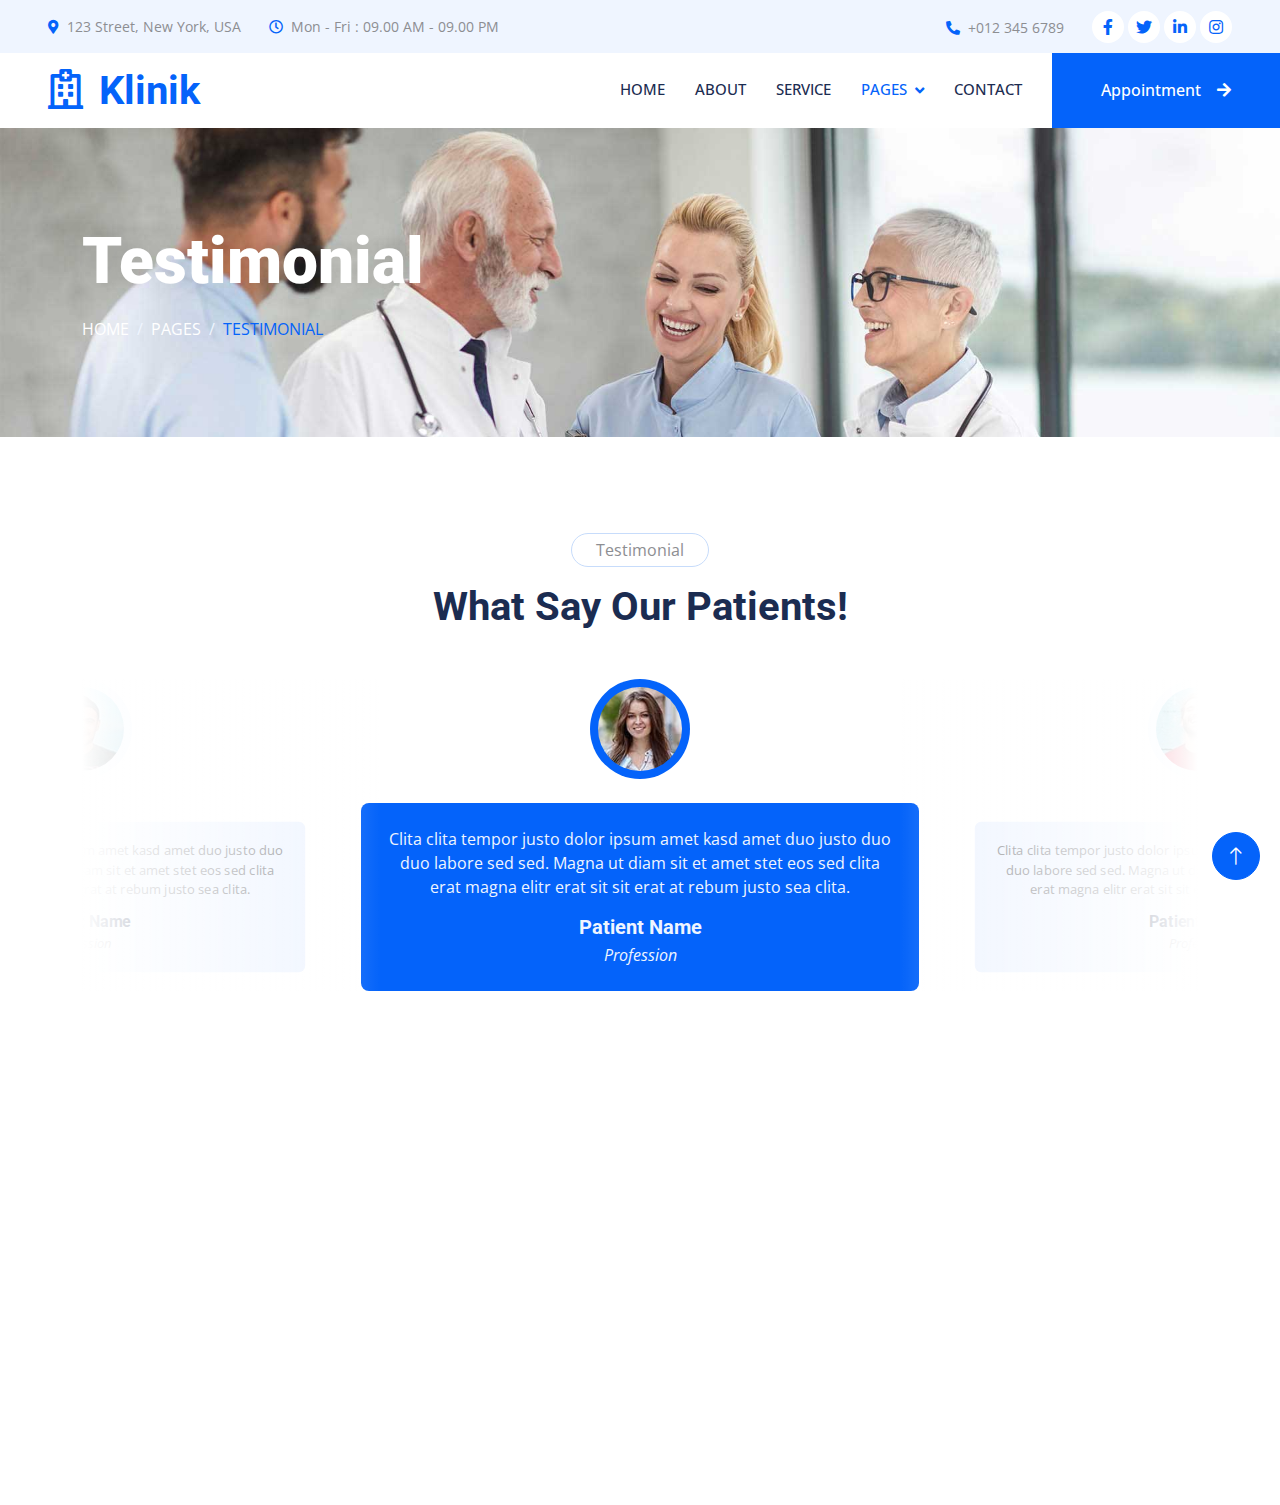
<file: testimonial.html>
<!DOCTYPE html>
<html lang="en">

<head>
    <meta charset="utf-8">
    <title>Klinik - Clinic Website Template</title>
    <meta content="width=device-width, initial-scale=1.0" name="viewport">
    <meta content="" name="keywords">
    <meta content="" name="description">

    <!-- Favicon -->
    <link href="img/favicon.ico" rel="icon">

    <!-- Google Web Fonts -->
    <link rel="preconnect" href="https://fonts.googleapis.com">
    <link rel="preconnect" href="https://fonts.gstatic.com" crossorigin>
    <link href="https://fonts.googleapis.com/css2?family=Open+Sans:wght@400;500&family=Roboto:wght@500;700;900&display=swap" rel="stylesheet"> 

    <!-- Icon Font Stylesheet -->
    <link href="https://cdnjs.cloudflare.com/ajax/libs/font-awesome/5.10.0/css/all.min.css" rel="stylesheet">
    <link href="https://cdn.jsdelivr.net/npm/bootstrap-icons@1.4.1/font/bootstrap-icons.css" rel="stylesheet">

    <!-- Libraries Stylesheet -->
    <link href="lib/animate/animate.min.css" rel="stylesheet">
    <link href="lib/owlcarousel/assets/owl.carousel.min.css" rel="stylesheet">
    <link href="lib/tempusdominus/css/tempusdominus-bootstrap-4.min.css" rel="stylesheet" />

    <!-- Customized Bootstrap Stylesheet -->
    <link href="css/bootstrap.min.css" rel="stylesheet">

    <!-- Template Stylesheet -->
    <link href="css/style.css" rel="stylesheet">
</head>

<body>
    <!-- Spinner Start -->
    <div id="spinner" class="show bg-white position-fixed translate-middle w-100 vh-100 top-50 start-50 d-flex align-items-center justify-content-center">
        <div class="spinner-grow text-primary" style="width: 3rem; height: 3rem;" role="status">
            <span class="sr-only">Loading...</span>
        </div>
    </div>
    <!-- Spinner End -->


    <!-- Topbar Start -->
    <div class="container-fluid bg-light p-0 wow fadeIn" data-wow-delay="0.1s">
        <div class="row gx-0 d-none d-lg-flex">
            <div class="col-lg-7 px-5 text-start">
                <div class="h-100 d-inline-flex align-items-center py-3 me-4">
                    <small class="fa fa-map-marker-alt text-primary me-2"></small>
                    <small>123 Street, New York, USA</small>
                </div>
                <div class="h-100 d-inline-flex align-items-center py-3">
                    <small class="far fa-clock text-primary me-2"></small>
                    <small>Mon - Fri : 09.00 AM - 09.00 PM</small>
                </div>
            </div>
            <div class="col-lg-5 px-5 text-end">
                <div class="h-100 d-inline-flex align-items-center py-3 me-4">
                    <small class="fa fa-phone-alt text-primary me-2"></small>
                    <small>+012 345 6789</small>
                </div>
                <div class="h-100 d-inline-flex align-items-center">
                    <a class="btn btn-sm-square rounded-circle bg-white text-primary me-1" href=""><i class="fab fa-facebook-f"></i></a>
                    <a class="btn btn-sm-square rounded-circle bg-white text-primary me-1" href=""><i class="fab fa-twitter"></i></a>
                    <a class="btn btn-sm-square rounded-circle bg-white text-primary me-1" href=""><i class="fab fa-linkedin-in"></i></a>
                    <a class="btn btn-sm-square rounded-circle bg-white text-primary me-0" href=""><i class="fab fa-instagram"></i></a>
                </div>
            </div>
        </div>
    </div>
    <!-- Topbar End -->


    <!-- Navbar Start -->
    <nav class="navbar navbar-expand-lg bg-white navbar-light sticky-top p-0 wow fadeIn" data-wow-delay="0.1s">
        <a href="index.html" class="navbar-brand d-flex align-items-center px-4 px-lg-5">
            <h1 class="m-0 text-primary"><i class="far fa-hospital me-3"></i>Klinik</h1>
        </a>
        <button type="button" class="navbar-toggler me-4" data-bs-toggle="collapse" data-bs-target="#navbarCollapse">
            <span class="navbar-toggler-icon"></span>
        </button>
        <div class="collapse navbar-collapse" id="navbarCollapse">
            <div class="navbar-nav ms-auto p-4 p-lg-0">
                <a href="index.html" class="nav-item nav-link">Home</a>
                <a href="about.html" class="nav-item nav-link">About</a>
                <a href="service.html" class="nav-item nav-link">Service</a>
                <div class="nav-item dropdown">
                    <a href="#" class="nav-link dropdown-toggle active" data-bs-toggle="dropdown">Pages</a>
                    <div class="dropdown-menu rounded-0 rounded-bottom m-0">
                        <a href="feature.html" class="dropdown-item">Feature</a>
                        <a href="team.html" class="dropdown-item">Our Doctor</a>
                        <a href="appointment.html" class="dropdown-item">Appointment</a>
                        <a href="testimonial.html" class="dropdown-item active">Testimonial</a>
                        <a href="404.html" class="dropdown-item">404 Page</a>
                    </div>
                </div>
                <a href="contact.html" class="nav-item nav-link">Contact</a>
            </div>
            <a href="" class="btn btn-primary rounded-0 py-4 px-lg-5 d-none d-lg-block">Appointment<i class="fa fa-arrow-right ms-3"></i></a>
        </div>
    </nav>
    <!-- Navbar End -->


    <!-- Page Header Start -->
    <div class="container-fluid page-header py-5 mb-5 wow fadeIn" data-wow-delay="0.1s">
        <div class="container py-5">
            <h1 class="display-3 text-white mb-3 animated slideInDown">Testimonial</h1>
            <nav aria-label="breadcrumb animated slideInDown">
                <ol class="breadcrumb text-uppercase mb-0">
                    <li class="breadcrumb-item"><a class="text-white" href="#">Home</a></li>
                    <li class="breadcrumb-item"><a class="text-white" href="#">Pages</a></li>
                    <li class="breadcrumb-item text-primary active" aria-current="page">Testimonial</li>
                </ol>
            </nav>
        </div>
    </div>
    <!-- Page Header End -->


    <!-- Testimonial Start -->
    <div class="container-xxl py-5">
        <div class="container">
            <div class="text-center mx-auto mb-5 wow fadeInUp" data-wow-delay="0.1s" style="max-width: 600px;">
                <p class="d-inline-block border rounded-pill py-1 px-4">Testimonial</p>
                <h1>What Say Our Patients!</h1>
            </div>
            <div class="owl-carousel testimonial-carousel wow fadeInUp" data-wow-delay="0.1s">
                <div class="testimonial-item text-center">
                    <img class="img-fluid bg-light rounded-circle p-2 mx-auto mb-4" src="img/testimonial-1.jpg" style="width: 100px; height: 100px;">
                    <div class="testimonial-text rounded text-center p-4">
                        <p>Clita clita tempor justo dolor ipsum amet kasd amet duo justo duo duo labore sed sed. Magna ut diam sit et amet stet eos sed clita erat magna elitr erat sit sit erat at rebum justo sea clita.</p>
                        <h5 class="mb-1">Patient Name</h5>
                        <span class="fst-italic">Profession</span>
                    </div>
                </div>
                <div class="testimonial-item text-center">
                    <img class="img-fluid bg-light rounded-circle p-2 mx-auto mb-4" src="img/testimonial-2.jpg" style="width: 100px; height: 100px;">
                    <div class="testimonial-text rounded text-center p-4">
                        <p>Clita clita tempor justo dolor ipsum amet kasd amet duo justo duo duo labore sed sed. Magna ut diam sit et amet stet eos sed clita erat magna elitr erat sit sit erat at rebum justo sea clita.</p>
                        <h5 class="mb-1">Patient Name</h5>
                        <span class="fst-italic">Profession</span>
                    </div>
                </div>
                <div class="testimonial-item text-center">
                    <img class="img-fluid bg-light rounded-circle p-2 mx-auto mb-4" src="img/testimonial-3.jpg" style="width: 100px; height: 100px;">
                    <div class="testimonial-text rounded text-center p-4">
                        <p>Clita clita tempor justo dolor ipsum amet kasd amet duo justo duo duo labore sed sed. Magna ut diam sit et amet stet eos sed clita erat magna elitr erat sit sit erat at rebum justo sea clita.</p>
                        <h5 class="mb-1">Patient Name</h5>
                        <span class="fst-italic">Profession</span>
                    </div>
                </div>
            </div>
        </div>
    </div>
    <!-- Testimonial End -->
        

    <!-- Footer Start -->
    <div class="container-fluid bg-dark text-light footer mt-5 pt-5 wow fadeIn" data-wow-delay="0.1s">
        <div class="container py-5">
            <div class="row g-5">
                <div class="col-lg-3 col-md-6">
                    <h5 class="text-light mb-4">Address</h5>
                    <p class="mb-2"><i class="fa fa-map-marker-alt me-3"></i>123 Street, New York, USA</p>
                    <p class="mb-2"><i class="fa fa-phone-alt me-3"></i>+012 345 67890</p>
                    <p class="mb-2"><i class="fa fa-envelope me-3"></i>info@example.com</p>
                    <div class="d-flex pt-2">
                        <a class="btn btn-outline-light btn-social rounded-circle" href=""><i class="fab fa-twitter"></i></a>
                        <a class="btn btn-outline-light btn-social rounded-circle" href=""><i class="fab fa-facebook-f"></i></a>
                        <a class="btn btn-outline-light btn-social rounded-circle" href=""><i class="fab fa-youtube"></i></a>
                        <a class="btn btn-outline-light btn-social rounded-circle" href=""><i class="fab fa-linkedin-in"></i></a>
                    </div>
                </div>
                <div class="col-lg-3 col-md-6">
                    <h5 class="text-light mb-4">Services</h5>
                    <a class="btn btn-link" href="">Cardiology</a>
                    <a class="btn btn-link" href="">Pulmonary</a>
                    <a class="btn btn-link" href="">Neurology</a>
                    <a class="btn btn-link" href="">Orthopedics</a>
                    <a class="btn btn-link" href="">Laboratory</a>
                </div>
                <div class="col-lg-3 col-md-6">
                    <h5 class="text-light mb-4">Quick Links</h5>
                    <a class="btn btn-link" href="">About Us</a>
                    <a class="btn btn-link" href="">Contact Us</a>
                    <a class="btn btn-link" href="">Our Services</a>
                    <a class="btn btn-link" href="">Terms & Condition</a>
                    <a class="btn btn-link" href="">Support</a>
                </div>
                <div class="col-lg-3 col-md-6">
                    <h5 class="text-light mb-4">Newsletter</h5>
                    <p>Dolor amet sit justo amet elitr clita ipsum elitr est.</p>
                    <div class="position-relative mx-auto" style="max-width: 400px;">
                        <input class="form-control border-0 w-100 py-3 ps-4 pe-5" type="text" placeholder="Your email">
                        <button type="button" class="btn btn-primary py-2 position-absolute top-0 end-0 mt-2 me-2">SignUp</button>
                    </div>
                </div>
            </div>
        </div>
        <div class="container">
            <div class="copyright">
                <div class="row">
                    <div class="col-md-6 text-center text-md-start mb-3 mb-md-0">
                        &copy; <a class="border-bottom" href="#">Your Site Name</a>, All Right Reserved.
                    </div>
                    <div class="col-md-6 text-center text-md-end">
                        <!--/*** This template is free as long as you keep the footer author’s credit link/attribution link/backlink. If you'd like to use the template without the footer author’s credit link/attribution link/backlink, you can purchase the Credit Removal License from "https://htmlcodex.com/credit-removal". Thank you for your support. ***/-->
                        Designed By <a class="border-bottom" href="https://htmlcodex.com">HTML Codex</a>
                    </div>
                </div>
            </div>
        </div>
    </div>
    <!-- Footer End -->


    <!-- Back to Top -->
    <a href="#" class="btn btn-lg btn-primary btn-lg-square rounded-circle back-to-top"><i class="bi bi-arrow-up"></i></a>


    <!-- JavaScript Libraries -->
    <script src="https://code.jquery.com/jquery-3.4.1.min.js"></script>
    <script src="https://cdn.jsdelivr.net/npm/bootstrap@5.0.0/dist/js/bootstrap.bundle.min.js"></script>
    <script src="lib/wow/wow.min.js"></script>
    <script src="lib/easing/easing.min.js"></script>
    <script src="lib/waypoints/waypoints.min.js"></script>
    <script src="lib/counterup/counterup.min.js"></script>
    <script src="lib/owlcarousel/owl.carousel.min.js"></script>
    <script src="lib/tempusdominus/js/moment.min.js"></script>
    <script src="lib/tempusdominus/js/moment-timezone.min.js"></script>
    <script src="lib/tempusdominus/js/tempusdominus-bootstrap-4.min.js"></script>

    <!-- Template Javascript -->
    <script src="js/main.js"></script>
</body>

</html>
</file>
<file: css/style.css>
/********** Template CSS **********/
:root {
    --primary: #0463FA;
    --light: #EFF5FF;
    --dark: #1B2C51;
}

.fw-medium {
    font-weight: 500 !important;
}

.fw-bold {
    font-weight: 700 !important;
}

.fw-black {
    font-weight: 900 !important;
}

.back-to-top {
    position: fixed;
    display: none;
    right: 45px;
    bottom: 45px;
    z-index: 99;
}


/*** Spinner ***/
#spinner {
    opacity: 0;
    visibility: hidden;
    transition: opacity .5s ease-out, visibility 0s linear .5s;
    z-index: 99999;
}

#spinner.show {
    transition: opacity .5s ease-out, visibility 0s linear 0s;
    visibility: visible;
    opacity: 1;
}


/*** Button ***/
.btn {
    font-weight: 500;
    transition: .5s;
}

.btn.btn-primary,
.btn.btn-secondary {
    color: #FFFFFF;
}

.btn-square {
    width: 38px;
    height: 38px;
}

.btn-sm-square {
    width: 32px;
    height: 32px;
}

.btn-lg-square {
    width: 48px;
    height: 48px;
}

.btn-square,
.btn-sm-square,
.btn-lg-square {
    padding: 0;
    display: flex;
    align-items: center;
    justify-content: center;
    font-weight: normal;
}


/*** Navbar ***/
.navbar .dropdown-toggle::after {
    border: none;
    content: "\f107";
    font-family: "Font Awesome 5 Free";
    font-weight: 900;
    vertical-align: middle;
    margin-left: 8px;
}

.navbar .navbar-nav .nav-link {
    margin-right: 30px;
    padding: 25px 0;
    color: #FFFFFF;
    font-size: 15px;
    font-weight: 500;
    text-transform: uppercase;
    outline: none;
}

.navbar .navbar-nav .nav-link:hover,
.navbar .navbar-nav .nav-link.active {
    color: var(--primary);
}

@media (max-width: 991.98px) {
    .navbar .navbar-nav .nav-link {
        margin-right: 0;
        padding: 10px 0;
    }

    .navbar .navbar-nav {
        border-top: 1px solid #EEEEEE;
    }
}

.navbar .navbar-brand,
.navbar a.btn {
    height: 75px;
}

.navbar .navbar-nav .nav-link {
    color: var(--dark);
    font-weight: 500;
}

.logo-img {
    height: 150px;
}

.navbar.sticky-top {
    top: -100px;
    transition: .5s;
}

@media (min-width: 992px) {
    .navbar .nav-item .dropdown-menu {
        display: block;
        border: none;
        margin-top: 0;
        top: 150%;
        opacity: 0;
        visibility: hidden;
        transition: .5s;
    }

    .navbar .nav-item:hover .dropdown-menu {
        top: 100%;
        visibility: visible;
        transition: .5s;
        opacity: 1;
    }
}


/*** Header ***/
.header-carousel .owl-carousel-text {
    position: absolute;
    width: 100%;
    height: 130%;
    padding: 3rem;
    top: 0;
    left: 0;
    display: flex;
    align-items: center;
    justify-content: center;
    text-shadow: 0 0 30px rgba(0, 0, 0, .1);
}

.header-carousel .owl-nav {
    position: absolute;
    width: 200px;
    height: 45px;
    bottom: 30px;
    left: 50%;
    transform: translateX(-50%);
    display: flex;
    justify-content: space-between;
}

.header-carousel .owl-nav .owl-prev,
.header-carousel .owl-nav .owl-next {
    width: 45px;
    height: 45px;
    display: flex;
    align-items: center;
    justify-content: center;
    color: #FFFFFF;
    background: transparent;
    border: 1px solid #FFFFFF;
    border-radius: 45px;
    font-size: 22px;
    transition: .5s;
}

.header-carousel .owl-nav .owl-prev:hover,
.header-carousel .owl-nav .owl-next:hover {
    background: var(--primary);
    border-color: var(--primary);
}

.header-carousel .owl-dots {
    position: absolute;
    height: 45px;
    bottom: 30px;
    left: 50%;
    transform: translateX(-50%);
    display: flex;
    align-items: center;
    justify-content: center;
}

.owl-carousel-item {
    height: 800px;

}

.header-carousel .owl-dot {
    position: relative;
    display: inline-block;
    margin: 0 5px;
    width: 15px;
    height: 15px;
    background: transparent;
    border: 1px solid #FFFFFF;
    border-radius: 15px;
    transition: .5s;
}

.header-carousel .owl-dot::after {
    position: absolute;
    content: "";
    width: 5px;
    height: 5px;
    top: 4px;
    left: 4px;
    background: #FFFFFF;
    border-radius: 5px;
}

.header-carousel .owl-dot.active {
    background: var(--primary);
    border-color: var(--primary);
}

.page-header {
    background: url(../img/header-page.jpg) top center no-repeat;
    background-size: cover;
    text-shadow: 0 0 30px rgba(0, 0, 0, .1);
}

.breadcrumb-item+.breadcrumb-item::before {
    color: var(--light);
}

/* Estilo de las imágenes del carrusel */
.owl-carousel-item {
    overflow: hidden;
}

.header-carousel .owl-carousel-item img {
    object-fit: cover;
    height: 100%;
    width: 100%;
    transition: transform 0.5s ease;
}

.header-carousel .owl-carousel-item:hover img {
    transform: scale(1.1);
}


/*** Service ***/
.service-item {
    transition: .5s;
}

.service-item:hover {
    margin-top: -10px;
    box-shadow: 0 .5rem 1.5rem rgba(0, 0, 0, .08);
}

.service-item .btn {
    width: 40px;
    height: 40px;
    display: inline-flex;
    align-items: center;
    background: #FFFFFF;
    border-radius: 40px;
    white-space: nowrap;
    overflow: hidden;
    transition: .5s;
}

.service-item:hover .btn {
    width: 140px;
}


/*** Feature ***/
@media (min-width: 992px) {
    .container.feature {
        max-width: 100% !important;
    }

    .feature-text {
        padding-left: calc(((100% - 960px) / 2) + .75rem);
    }
}

@media (min-width: 1200px) {
    .feature-text {
        padding-left: calc(((100% - 1140px) / 2) + .75rem);
    }
}

@media (min-width: 1400px) {
    .feature-text {
        padding-left: calc(((100% - 1320px) / 2) + .75rem);
    }
}


/*** Team ***/
.team-item img {
    position: relative;
    top: 0;
    transition: .5s;
}

.team-item:hover img {
    top: -30px;
}

.team-item .team-text {
    position: relative;
    height: 100px;
    transition: .5s;
}

.team-item:hover .team-text {
    margin-top: -60px;
    height: 160px;
}

.team-item .team-text .team-social {
    opacity: 0;
    transition: .5s;
}

.team-item:hover .team-text .team-social {
    opacity: 1;
}

.team-item .team-social .btn {
    display: inline-flex;
    color: var(--primary);
    background: #FFFFFF;
    border-radius: 40px;
}

.team-item .team-social .btn:hover {
    color: #FFFFFF;
    background: var(--primary);
}


/*** Appointment ***/
.bootstrap-datetimepicker-widget.bottom {
    top: auto !important;
}

.bootstrap-datetimepicker-widget .table * {
    border-bottom-width: 0px;
}

.bootstrap-datetimepicker-widget .table th {
    font-weight: 500;
}

.bootstrap-datetimepicker-widget.dropdown-menu {
    padding: 10px;
    border-radius: 2px;
}

.bootstrap-datetimepicker-widget table td.active,
.bootstrap-datetimepicker-widget table td.active:hover {
    background: var(--primary);
}

.bootstrap-datetimepicker-widget table td.today::before {
    border-bottom-color: var(--primary);
}


/*** Testimonial ***/
.testimonial-carousel::before {
    position: absolute;
    content: "";
    top: 0;
    left: 0;
    height: 100%;
    width: 0;
    background: linear-gradient(to right, rgba(255, 255, 255, 1) 0%, rgba(255, 255, 255, 0) 100%);
    z-index: 1;
}

.testimonial-carousel::after {
    position: absolute;
    content: "";
    top: 0;
    right: 0;
    height: 100%;
    width: 0;
    background: linear-gradient(to left, rgba(255, 255, 255, 1) 0%, rgba(255, 255, 255, 0) 100%);
    z-index: 1;
}

@media (min-width: 768px) {

    .testimonial-carousel::before,
    .testimonial-carousel::after {
        width: 200px;
    }
}

@media (min-width: 992px) {

    .testimonial-carousel::before,
    .testimonial-carousel::after {
        width: 300px;
    }
}

.testimonial-carousel .owl-item .testimonial-text {
    background: var(--light);
    transform: scale(.8);
    transition: .5s;
}

.testimonial-carousel .owl-item.center .testimonial-text {
    background: var(--primary);
    transform: scale(1);
}

.testimonial-carousel .owl-item .testimonial-text *,
.testimonial-carousel .owl-item .testimonial-item img {
    transition: .5s;
}

.testimonial-carousel .owl-item.center .testimonial-text * {
    color: var(--light) !important;
}

.testimonial-carousel .owl-item.center .testimonial-item img {
    background: var(--primary) !important;
}

.testimonial-carousel .owl-nav {
    position: absolute;
    width: 350px;
    top: 15px;
    left: 50%;
    transform: translateX(-50%);
    display: flex;
    justify-content: space-between;
    opacity: 0;
    transition: .5s;
    z-index: 1;
}

.testimonial-carousel:hover .owl-nav {
    width: 300px;
    opacity: 1;
}

.testimonial-carousel .owl-nav .owl-prev,
.testimonial-carousel .owl-nav .owl-next {
    position: relative;
    color: var(--primary);
    font-size: 45px;
    transition: .5s;
}

.testimonial-carousel .owl-nav .owl-prev:hover,
.testimonial-carousel .owl-nav .owl-next:hover {
    color: var(--dark);
}


/*** Footer ***/
.footer .btn.btn-social {
    margin-right: 5px;
    width: 35px;
    height: 35px;
    display: flex;
    align-items: center;
    justify-content: center;
    color: var(--light);
    border: 1px solid #FFFFFF;
    transition: .3s;
}

.footer .btn.btn-social:hover {
    color: var(--primary);
}

.footer .btn.btn-link {
    display: block;
    margin-bottom: 5px;
    padding: 0;
    text-align: left;
    color: #FFFFFF;
    font-size: 15px;
    font-weight: normal;
    text-transform: capitalize;
    transition: .3s;
}

.footer .btn.btn-link::before {
    position: relative;
    content: "\f105";
    font-family: "Font Awesome 5 Free";
    font-weight: 900;
    margin-right: 10px;
}

.footer .btn.btn-link:hover {
    color: var(--primary);
    letter-spacing: 1px;
    box-shadow: none;
}

.footer .copyright {
    padding: 25px 0;
    font-size: 15px;
    border-top: 1px solid rgba(256, 256, 256, .1);
}

.footer .copyright a {
    color: var(--light);
}

.footer .copyright a:hover {
    color: var(--primary);
}

/* botones de whatsapp */

.whatsapp-button {
    position: fixed;
    bottom: 80px;
    /* Espacio desde abajo, ajusta según sea necesario */
    right: 20px;
    /* Espacio desde la derecha */
    z-index: 10;
    /* Asegura que esté encima de otros elementos */
    background-color: #25D366;
    /* Color verde oficial de WhatsApp */
    border-color: #25D366;
    /* Borde del mismo color */
    color: white;
    /* Icono en color blanco */

}

.back-to-top {
    position: fixed;
    bottom: 20px;
    /* Espacio desde abajo, debajo del botón de WhatsApp */
    right: 20px;
    /* Alineado con el botón de WhatsApp */
    z-index: 9;
    /* Debajo del botón de WhatsApp */
}
</file>
